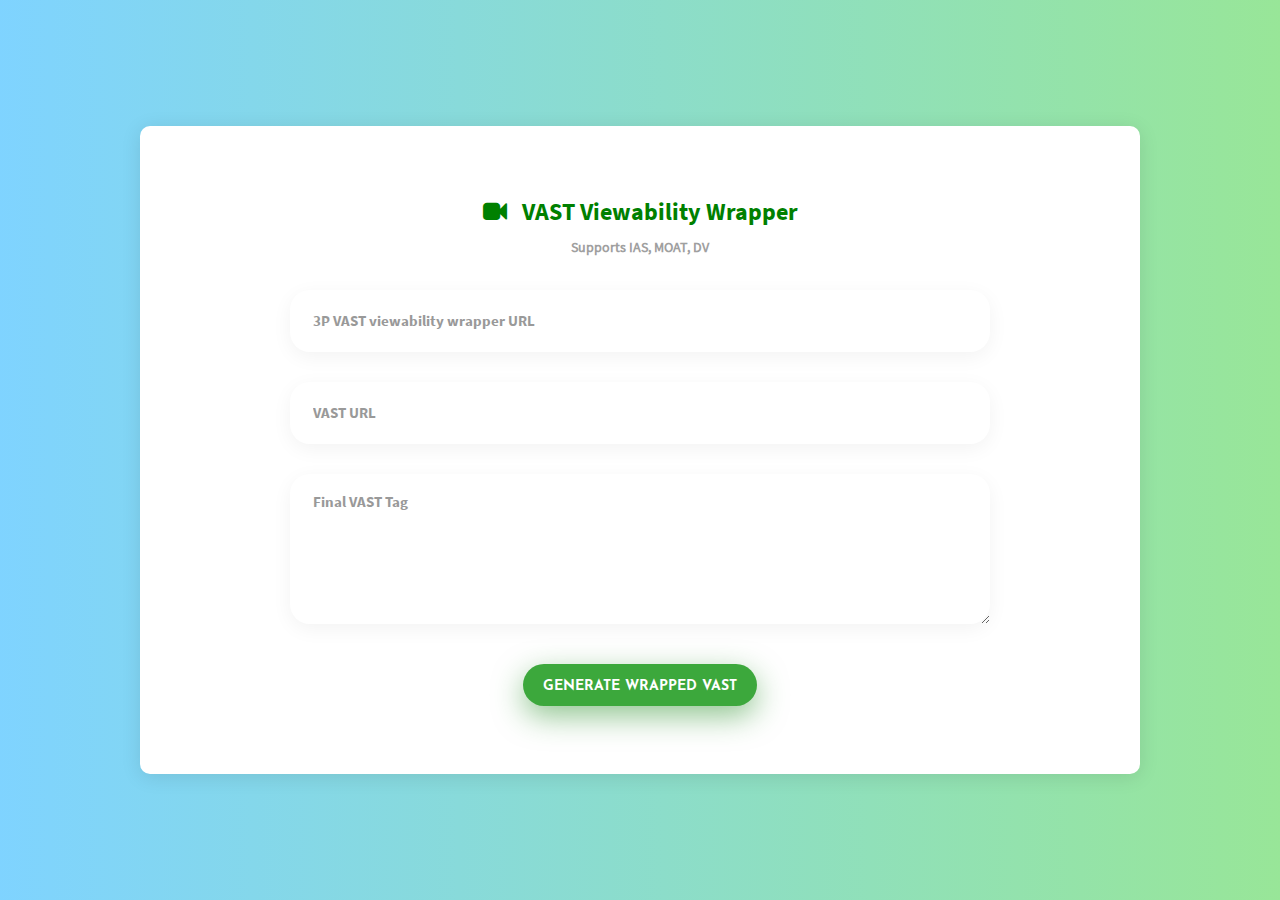
<file: index.html>
<!DOCTYPE html>
<html lang="en">
<head>
	<title>Contact V9</title>
	<meta charset="UTF-8">
	<meta name="viewport" content="width=device-width, initial-scale=1">
<!--===============================================================================================-->
	<link rel="icon" type="image/png" href="images/icons/favicon.ico"/>
<!--===============================================================================================-->
<!--	<link rel="stylesheet" type="text/css" href="vendor/bootstrap/css/bootstrap.min.css">-->
<!--===============================================================================================-->
	<link rel="stylesheet" type="text/css" href="fonts/font-awesome-4.7.0/css/font-awesome.min.css">
<!--===============================================================================================-->
<!--	<link rel="stylesheet" type="text/css" href="fonts/iconic/css/material-design-iconic-font.min.css">-->
<!--===============================================================================================-->
<!--	<link rel="stylesheet" type="text/css" href="vendor/animate/animate.css">-->
<!--===============================================================================================-->
<!--	<link rel="stylesheet" type="text/css" href="vendor/css-hamburgers/hamburgers.min.css">-->
<!--===============================================================================================-->
<!--	<link rel="stylesheet" type="text/css" href="vendor/animsition/css/animsition.min.css">-->
<!--===============================================================================================-->
<!--	<link rel="stylesheet" type="text/css" href="vendor/select2/select2.min.css">-->
<!--===============================================================================================-->
<!--	<link rel="stylesheet" type="text/css" href="vendor/daterangepicker/daterangepicker.css">-->
<!--===============================================================================================-->
	<link rel="stylesheet" type="text/css" href="css/util.css">
	<link rel="stylesheet" type="text/css" href="css/main.css">
<!--===============================================================================================-->
</head>
<body>


	<div class="container-contact100">
<!--		<div class="contact100-map" id="google_map" data-map-x="40.722047" data-map-y="-73.986422" data-pin="images/icons/map-marker.png" data-scrollwhell="0" data-draggable="1"></div>-->

		<div class="wrap-contact100">
<!--			<form class="contact100-form validate-form">-->
				<span class="contact100-form-title">
<!--					<i class="fa fa-file-video-o"></i> -->
					<i class="fa fa-video-camera"></i> &nbsp; VAST Viewability Wrapper
					<div id="sub-text">Supports IAS, MOAT, DV</div>
				</span>

				<div class="wrap-input100 validate-input" data-validate="Please enter a 3P viewability VAST URL">
					<input class="input100" type="text" id="tracker" name="tracker"  value="" placeholder="3P VAST viewability wrapper URL">
					<span class="focus-input100"></span>
				</div>

				<div class="wrap-input100 validate-input" data-validate = "Please enter VAST URL">
					<input class="input100" type="text" value=""  name="sf_vast" id="sf_vast" placeholder="VAST URL">
					<span class="focus-input100"></span>
				</div>

				<div class="wrap-input100">
					<textarea class="input100" id="output" name="output" placeholder="Final VAST Tag"></textarea>
					<span class="focus-input100"></span>
				</div>

				<div class="container-contact100-form-btn">
					<button class="contact100-form-btn" type="button">
						Generate Wrapped VAST
					</button>
				</div>
<!--			</form>-->
		</div>
	</div>

<!--	<div id="dropDownSelect1"></div>-->

<!--===============================================================================================-->
	<script src="js/jquery-3.2.1.min.js"></script>
<!--===============================================================================================-->
<!--	<script src="vendor/animsition/js/animsition.min.js"></script>-->
<!--===============================================================================================-->
<!--	<script src="vendor/bootstrap/js/popper.js"></script>-->
<!--	<script src="vendor/bootstrap/js/bootstrap.min.js"></script>-->
<!--===============================================================================================-->
<!--	<script src="vendor/select2/select2.min.js"></script>-->
<!--===============================================================================================-->
<!--	<script src="vendor/daterangepicker/moment.min.js"></script>-->
<!--	<script src="vendor/daterangepicker/daterangepicker.js"></script>-->
<!--===============================================================================================-->
<!--	<script src="vendor/countdowntime/countdowntime.js"></script>-->
<!--===============================================================================================-->
<!--	<script src="https://maps.googleapis.com/maps/api/js?key=AIzaSyAKFWBqlKAGCeS1rMVoaNlwyayu0e0YRes"></script>-->
<!--	<script src="js/map-custom.js"></script>-->
<!--===============================================================================================-->
<!--	<script src="js/main.js"></script>-->
	<script src="js/vast-wrapper.js"></script>

<!-- Global site tag (gtag.js) - Google Analytics -->
<!--<script async src="https://www.googletagmanager.com/gtag/js?id=UA-23581568-13"></script>-->
<!--<script>-->
<!--  window.dataLayer = window.dataLayer || [];-->
<!--  function gtag(){dataLayer.push(arguments);}-->
<!--  gtag('js', new Date());-->

<!--  gtag('config', 'UA-23581568-13');-->
<!--</script>-->

</body>
</html>
</file>
<file: css/util.css>
/*[ FONT SIZE ]
///////////////////////////////////////////////////////////
*/
.fs-1 {font-size: 1px;}
.fs-2 {font-size: 2px;}
.fs-3 {font-size: 3px;}
.fs-4 {font-size: 4px;}
.fs-5 {font-size: 5px;}
.fs-6 {font-size: 6px;}
.fs-7 {font-size: 7px;}
.fs-8 {font-size: 8px;}
.fs-9 {font-size: 9px;}
.fs-10 {font-size: 10px;}
.fs-11 {font-size: 11px;}
.fs-12 {font-size: 12px;}
.fs-13 {font-size: 13px;}
.fs-14 {font-size: 14px;}
.fs-15 {font-size: 15px;}
.fs-16 {font-size: 16px;}
.fs-17 {font-size: 17px;}
.fs-18 {font-size: 18px;}
.fs-19 {font-size: 19px;}
.fs-20 {font-size: 20px;}
.fs-21 {font-size: 21px;}
.fs-22 {font-size: 22px;}
.fs-23 {font-size: 23px;}
.fs-24 {font-size: 24px;}
.fs-25 {font-size: 25px;}
.fs-26 {font-size: 26px;}
.fs-27 {font-size: 27px;}
.fs-28 {font-size: 28px;}
.fs-29 {font-size: 29px;}
.fs-30 {font-size: 30px;}
.fs-31 {font-size: 31px;}
.fs-32 {font-size: 32px;}
.fs-33 {font-size: 33px;}
.fs-34 {font-size: 34px;}
.fs-35 {font-size: 35px;}
.fs-36 {font-size: 36px;}
.fs-37 {font-size: 37px;}
.fs-38 {font-size: 38px;}
.fs-39 {font-size: 39px;}
.fs-40 {font-size: 40px;}
.fs-41 {font-size: 41px;}
.fs-42 {font-size: 42px;}
.fs-43 {font-size: 43px;}
.fs-44 {font-size: 44px;}
.fs-45 {font-size: 45px;}
.fs-46 {font-size: 46px;}
.fs-47 {font-size: 47px;}
.fs-48 {font-size: 48px;}
.fs-49 {font-size: 49px;}
.fs-50 {font-size: 50px;}
.fs-51 {font-size: 51px;}
.fs-52 {font-size: 52px;}
.fs-53 {font-size: 53px;}
.fs-54 {font-size: 54px;}
.fs-55 {font-size: 55px;}
.fs-56 {font-size: 56px;}
.fs-57 {font-size: 57px;}
.fs-58 {font-size: 58px;}
.fs-59 {font-size: 59px;}
.fs-60 {font-size: 60px;}
.fs-61 {font-size: 61px;}
.fs-62 {font-size: 62px;}
.fs-63 {font-size: 63px;}
.fs-64 {font-size: 64px;}
.fs-65 {font-size: 65px;}
.fs-66 {font-size: 66px;}
.fs-67 {font-size: 67px;}
.fs-68 {font-size: 68px;}
.fs-69 {font-size: 69px;}
.fs-70 {font-size: 70px;}
.fs-71 {font-size: 71px;}
.fs-72 {font-size: 72px;}
.fs-73 {font-size: 73px;}
.fs-74 {font-size: 74px;}
.fs-75 {font-size: 75px;}
.fs-76 {font-size: 76px;}
.fs-77 {font-size: 77px;}
.fs-78 {font-size: 78px;}
.fs-79 {font-size: 79px;}
.fs-80 {font-size: 80px;}
.fs-81 {font-size: 81px;}
.fs-82 {font-size: 82px;}
.fs-83 {font-size: 83px;}
.fs-84 {font-size: 84px;}
.fs-85 {font-size: 85px;}
.fs-86 {font-size: 86px;}
.fs-87 {font-size: 87px;}
.fs-88 {font-size: 88px;}
.fs-89 {font-size: 89px;}
.fs-90 {font-size: 90px;}
.fs-91 {font-size: 91px;}
.fs-92 {font-size: 92px;}
.fs-93 {font-size: 93px;}
.fs-94 {font-size: 94px;}
.fs-95 {font-size: 95px;}
.fs-96 {font-size: 96px;}
.fs-97 {font-size: 97px;}
.fs-98 {font-size: 98px;}
.fs-99 {font-size: 99px;}
.fs-100 {font-size: 100px;}
.fs-101 {font-size: 101px;}
.fs-102 {font-size: 102px;}
.fs-103 {font-size: 103px;}
.fs-104 {font-size: 104px;}
.fs-105 {font-size: 105px;}
.fs-106 {font-size: 106px;}
.fs-107 {font-size: 107px;}
.fs-108 {font-size: 108px;}
.fs-109 {font-size: 109px;}
.fs-110 {font-size: 110px;}
.fs-111 {font-size: 111px;}
.fs-112 {font-size: 112px;}
.fs-113 {font-size: 113px;}
.fs-114 {font-size: 114px;}
.fs-115 {font-size: 115px;}
.fs-116 {font-size: 116px;}
.fs-117 {font-size: 117px;}
.fs-118 {font-size: 118px;}
.fs-119 {font-size: 119px;}
.fs-120 {font-size: 120px;}
.fs-121 {font-size: 121px;}
.fs-122 {font-size: 122px;}
.fs-123 {font-size: 123px;}
.fs-124 {font-size: 124px;}
.fs-125 {font-size: 125px;}
.fs-126 {font-size: 126px;}
.fs-127 {font-size: 127px;}
.fs-128 {font-size: 128px;}
.fs-129 {font-size: 129px;}
.fs-130 {font-size: 130px;}
.fs-131 {font-size: 131px;}
.fs-132 {font-size: 132px;}
.fs-133 {font-size: 133px;}
.fs-134 {font-size: 134px;}
.fs-135 {font-size: 135px;}
.fs-136 {font-size: 136px;}
.fs-137 {font-size: 137px;}
.fs-138 {font-size: 138px;}
.fs-139 {font-size: 139px;}
.fs-140 {font-size: 140px;}
.fs-141 {font-size: 141px;}
.fs-142 {font-size: 142px;}
.fs-143 {font-size: 143px;}
.fs-144 {font-size: 144px;}
.fs-145 {font-size: 145px;}
.fs-146 {font-size: 146px;}
.fs-147 {font-size: 147px;}
.fs-148 {font-size: 148px;}
.fs-149 {font-size: 149px;}
.fs-150 {font-size: 150px;}
.fs-151 {font-size: 151px;}
.fs-152 {font-size: 152px;}
.fs-153 {font-size: 153px;}
.fs-154 {font-size: 154px;}
.fs-155 {font-size: 155px;}
.fs-156 {font-size: 156px;}
.fs-157 {font-size: 157px;}
.fs-158 {font-size: 158px;}
.fs-159 {font-size: 159px;}
.fs-160 {font-size: 160px;}
.fs-161 {font-size: 161px;}
.fs-162 {font-size: 162px;}
.fs-163 {font-size: 163px;}
.fs-164 {font-size: 164px;}
.fs-165 {font-size: 165px;}
.fs-166 {font-size: 166px;}
.fs-167 {font-size: 167px;}
.fs-168 {font-size: 168px;}
.fs-169 {font-size: 169px;}
.fs-170 {font-size: 170px;}
.fs-171 {font-size: 171px;}
.fs-172 {font-size: 172px;}
.fs-173 {font-size: 173px;}
.fs-174 {font-size: 174px;}
.fs-175 {font-size: 175px;}
.fs-176 {font-size: 176px;}
.fs-177 {font-size: 177px;}
.fs-178 {font-size: 178px;}
.fs-179 {font-size: 179px;}
.fs-180 {font-size: 180px;}
.fs-181 {font-size: 181px;}
.fs-182 {font-size: 182px;}
.fs-183 {font-size: 183px;}
.fs-184 {font-size: 184px;}
.fs-185 {font-size: 185px;}
.fs-186 {font-size: 186px;}
.fs-187 {font-size: 187px;}
.fs-188 {font-size: 188px;}
.fs-189 {font-size: 189px;}
.fs-190 {font-size: 190px;}
.fs-191 {font-size: 191px;}
.fs-192 {font-size: 192px;}
.fs-193 {font-size: 193px;}
.fs-194 {font-size: 194px;}
.fs-195 {font-size: 195px;}
.fs-196 {font-size: 196px;}
.fs-197 {font-size: 197px;}
.fs-198 {font-size: 198px;}
.fs-199 {font-size: 199px;}
.fs-200 {font-size: 200px;}

/*[ PADDING ]
///////////////////////////////////////////////////////////
*/
.p-t-0 {padding-top: 0px;}
.p-t-1 {padding-top: 1px;}
.p-t-2 {padding-top: 2px;}
.p-t-3 {padding-top: 3px;}
.p-t-4 {padding-top: 4px;}
.p-t-5 {padding-top: 5px;}
.p-t-6 {padding-top: 6px;}
.p-t-7 {padding-top: 7px;}
.p-t-8 {padding-top: 8px;}
.p-t-9 {padding-top: 9px;}
.p-t-10 {padding-top: 10px;}
.p-t-11 {padding-top: 11px;}
.p-t-12 {padding-top: 12px;}
.p-t-13 {padding-top: 13px;}
.p-t-14 {padding-top: 14px;}
.p-t-15 {padding-top: 15px;}
.p-t-16 {padding-top: 16px;}
.p-t-17 {padding-top: 17px;}
.p-t-18 {padding-top: 18px;}
.p-t-19 {padding-top: 19px;}
.p-t-20 {padding-top: 20px;}
.p-t-21 {padding-top: 21px;}
.p-t-22 {padding-top: 22px;}
.p-t-23 {padding-top: 23px;}
.p-t-24 {padding-top: 24px;}
.p-t-25 {padding-top: 25px;}
.p-t-26 {padding-top: 26px;}
.p-t-27 {padding-top: 27px;}
.p-t-28 {padding-top: 28px;}
.p-t-29 {padding-top: 29px;}
.p-t-30 {padding-top: 30px;}
.p-t-31 {padding-top: 31px;}
.p-t-32 {padding-top: 32px;}
.p-t-33 {padding-top: 33px;}
.p-t-34 {padding-top: 34px;}
.p-t-35 {padding-top: 35px;}
.p-t-36 {padding-top: 36px;}
.p-t-37 {padding-top: 37px;}
.p-t-38 {padding-top: 38px;}
.p-t-39 {padding-top: 39px;}
.p-t-40 {padding-top: 40px;}
.p-t-41 {padding-top: 41px;}
.p-t-42 {padding-top: 42px;}
.p-t-43 {padding-top: 43px;}
.p-t-44 {padding-top: 44px;}
.p-t-45 {padding-top: 45px;}
.p-t-46 {padding-top: 46px;}
.p-t-47 {padding-top: 47px;}
.p-t-48 {padding-top: 48px;}
.p-t-49 {padding-top: 49px;}
.p-t-50 {padding-top: 50px;}
.p-t-51 {padding-top: 51px;}
.p-t-52 {padding-top: 52px;}
.p-t-53 {padding-top: 53px;}
.p-t-54 {padding-top: 54px;}
.p-t-55 {padding-top: 55px;}
.p-t-56 {padding-top: 56px;}
.p-t-57 {padding-top: 57px;}
.p-t-58 {padding-top: 58px;}
.p-t-59 {padding-top: 59px;}
.p-t-60 {padding-top: 60px;}
.p-t-61 {padding-top: 61px;}
.p-t-62 {padding-top: 62px;}
.p-t-63 {padding-top: 63px;}
.p-t-64 {padding-top: 64px;}
.p-t-65 {padding-top: 65px;}
.p-t-66 {padding-top: 66px;}
.p-t-67 {padding-top: 67px;}
.p-t-68 {padding-top: 68px;}
.p-t-69 {padding-top: 69px;}
.p-t-70 {padding-top: 70px;}
.p-t-71 {padding-top: 71px;}
.p-t-72 {padding-top: 72px;}
.p-t-73 {padding-top: 73px;}
.p-t-74 {padding-top: 74px;}
.p-t-75 {padding-top: 75px;}
.p-t-76 {padding-top: 76px;}
.p-t-77 {padding-top: 77px;}
.p-t-78 {padding-top: 78px;}
.p-t-79 {padding-top: 79px;}
.p-t-80 {padding-top: 80px;}
.p-t-81 {padding-top: 81px;}
.p-t-82 {padding-top: 82px;}
.p-t-83 {padding-top: 83px;}
.p-t-84 {padding-top: 84px;}
.p-t-85 {padding-top: 85px;}
.p-t-86 {padding-top: 86px;}
.p-t-87 {padding-top: 87px;}
.p-t-88 {padding-top: 88px;}
.p-t-89 {padding-top: 89px;}
.p-t-90 {padding-top: 90px;}
.p-t-91 {padding-top: 91px;}
.p-t-92 {padding-top: 92px;}
.p-t-93 {padding-top: 93px;}
.p-t-94 {padding-top: 94px;}
.p-t-95 {padding-top: 95px;}
.p-t-96 {padding-top: 96px;}
.p-t-97 {padding-top: 97px;}
.p-t-98 {padding-top: 98px;}
.p-t-99 {padding-top: 99px;}
.p-t-100 {padding-top: 100px;}
.p-t-101 {padding-top: 101px;}
.p-t-102 {padding-top: 102px;}
.p-t-103 {padding-top: 103px;}
.p-t-104 {padding-top: 104px;}
.p-t-105 {padding-top: 105px;}
.p-t-106 {padding-top: 106px;}
.p-t-107 {padding-top: 107px;}
.p-t-108 {padding-top: 108px;}
.p-t-109 {padding-top: 109px;}
.p-t-110 {padding-top: 110px;}
.p-t-111 {padding-top: 111px;}
.p-t-112 {padding-top: 112px;}
.p-t-113 {padding-top: 113px;}
.p-t-114 {padding-top: 114px;}
.p-t-115 {padding-top: 115px;}
.p-t-116 {padding-top: 116px;}
.p-t-117 {padding-top: 117px;}
.p-t-118 {padding-top: 118px;}
.p-t-119 {padding-top: 119px;}
.p-t-120 {padding-top: 120px;}
.p-t-121 {padding-top: 121px;}
.p-t-122 {padding-top: 122px;}
.p-t-123 {padding-top: 123px;}
.p-t-124 {padding-top: 124px;}
.p-t-125 {padding-top: 125px;}
.p-t-126 {padding-top: 126px;}
.p-t-127 {padding-top: 127px;}
.p-t-128 {padding-top: 128px;}
.p-t-129 {padding-top: 129px;}
.p-t-130 {padding-top: 130px;}
.p-t-131 {padding-top: 131px;}
.p-t-132 {padding-top: 132px;}
.p-t-133 {padding-top: 133px;}
.p-t-134 {padding-top: 134px;}
.p-t-135 {padding-top: 135px;}
.p-t-136 {padding-top: 136px;}
.p-t-137 {padding-top: 137px;}
.p-t-138 {padding-top: 138px;}
.p-t-139 {padding-top: 139px;}
.p-t-140 {padding-top: 140px;}
.p-t-141 {padding-top: 141px;}
.p-t-142 {padding-top: 142px;}
.p-t-143 {padding-top: 143px;}
.p-t-144 {padding-top: 144px;}
.p-t-145 {padding-top: 145px;}
.p-t-146 {padding-top: 146px;}
.p-t-147 {padding-top: 147px;}
.p-t-148 {padding-top: 148px;}
.p-t-149 {padding-top: 149px;}
.p-t-150 {padding-top: 150px;}
.p-t-151 {padding-top: 151px;}
.p-t-152 {padding-top: 152px;}
.p-t-153 {padding-top: 153px;}
.p-t-154 {padding-top: 154px;}
.p-t-155 {padding-top: 155px;}
.p-t-156 {padding-top: 156px;}
.p-t-157 {padding-top: 157px;}
.p-t-158 {padding-top: 158px;}
.p-t-159 {padding-top: 159px;}
.p-t-160 {padding-top: 160px;}
.p-t-161 {padding-top: 161px;}
.p-t-162 {padding-top: 162px;}
.p-t-163 {padding-top: 163px;}
.p-t-164 {padding-top: 164px;}
.p-t-165 {padding-top: 165px;}
.p-t-166 {padding-top: 166px;}
.p-t-167 {padding-top: 167px;}
.p-t-168 {padding-top: 168px;}
.p-t-169 {padding-top: 169px;}
.p-t-170 {padding-top: 170px;}
.p-t-171 {padding-top: 171px;}
.p-t-172 {padding-top: 172px;}
.p-t-173 {padding-top: 173px;}
.p-t-174 {padding-top: 174px;}
.p-t-175 {padding-top: 175px;}
.p-t-176 {padding-top: 176px;}
.p-t-177 {padding-top: 177px;}
.p-t-178 {padding-top: 178px;}
.p-t-179 {padding-top: 179px;}
.p-t-180 {padding-top: 180px;}
.p-t-181 {padding-top: 181px;}
.p-t-182 {padding-top: 182px;}
.p-t-183 {padding-top: 183px;}
.p-t-184 {padding-top: 184px;}
.p-t-185 {padding-top: 185px;}
.p-t-186 {padding-top: 186px;}
.p-t-187 {padding-top: 187px;}
.p-t-188 {padding-top: 188px;}
.p-t-189 {padding-top: 189px;}
.p-t-190 {padding-top: 190px;}
.p-t-191 {padding-top: 191px;}
.p-t-192 {padding-top: 192px;}
.p-t-193 {padding-top: 193px;}
.p-t-194 {padding-top: 194px;}
.p-t-195 {padding-top: 195px;}
.p-t-196 {padding-top: 196px;}
.p-t-197 {padding-top: 197px;}
.p-t-198 {padding-top: 198px;}
.p-t-199 {padding-top: 199px;}
.p-t-200 {padding-top: 200px;}
.p-t-201 {padding-top: 201px;}
.p-t-202 {padding-top: 202px;}
.p-t-203 {padding-top: 203px;}
.p-t-204 {padding-top: 204px;}
.p-t-205 {padding-top: 205px;}
.p-t-206 {padding-top: 206px;}
.p-t-207 {padding-top: 207px;}
.p-t-208 {padding-top: 208px;}
.p-t-209 {padding-top: 209px;}
.p-t-210 {padding-top: 210px;}
.p-t-211 {padding-top: 211px;}
.p-t-212 {padding-top: 212px;}
.p-t-213 {padding-top: 213px;}
.p-t-214 {padding-top: 214px;}
.p-t-215 {padding-top: 215px;}
.p-t-216 {padding-top: 216px;}
.p-t-217 {padding-top: 217px;}
.p-t-218 {padding-top: 218px;}
.p-t-219 {padding-top: 219px;}
.p-t-220 {padding-top: 220px;}
.p-t-221 {padding-top: 221px;}
.p-t-222 {padding-top: 222px;}
.p-t-223 {padding-top: 223px;}
.p-t-224 {padding-top: 224px;}
.p-t-225 {padding-top: 225px;}
.p-t-226 {padding-top: 226px;}
.p-t-227 {padding-top: 227px;}
.p-t-228 {padding-top: 228px;}
.p-t-229 {padding-top: 229px;}
.p-t-230 {padding-top: 230px;}
.p-t-231 {padding-top: 231px;}
.p-t-232 {padding-top: 232px;}
.p-t-233 {padding-top: 233px;}
.p-t-234 {padding-top: 234px;}
.p-t-235 {padding-top: 235px;}
.p-t-236 {padding-top: 236px;}
.p-t-237 {padding-top: 237px;}
.p-t-238 {padding-top: 238px;}
.p-t-239 {padding-top: 239px;}
.p-t-240 {padding-top: 240px;}
.p-t-241 {padding-top: 241px;}
.p-t-242 {padding-top: 242px;}
.p-t-243 {padding-top: 243px;}
.p-t-244 {padding-top: 244px;}
.p-t-245 {padding-top: 245px;}
.p-t-246 {padding-top: 246px;}
.p-t-247 {padding-top: 247px;}
.p-t-248 {padding-top: 248px;}
.p-t-249 {padding-top: 249px;}
.p-t-250 {padding-top: 250px;}
.p-b-0 {padding-bottom: 0px;}
.p-b-1 {padding-bottom: 1px;}
.p-b-2 {padding-bottom: 2px;}
.p-b-3 {padding-bottom: 3px;}
.p-b-4 {padding-bottom: 4px;}
.p-b-5 {padding-bottom: 5px;}
.p-b-6 {padding-bottom: 6px;}
.p-b-7 {padding-bottom: 7px;}
.p-b-8 {padding-bottom: 8px;}
.p-b-9 {padding-bottom: 9px;}
.p-b-10 {padding-bottom: 10px;}
.p-b-11 {padding-bottom: 11px;}
.p-b-12 {padding-bottom: 12px;}
.p-b-13 {padding-bottom: 13px;}
.p-b-14 {padding-bottom: 14px;}
.p-b-15 {padding-bottom: 15px;}
.p-b-16 {padding-bottom: 16px;}
.p-b-17 {padding-bottom: 17px;}
.p-b-18 {padding-bottom: 18px;}
.p-b-19 {padding-bottom: 19px;}
.p-b-20 {padding-bottom: 20px;}
.p-b-21 {padding-bottom: 21px;}
.p-b-22 {padding-bottom: 22px;}
.p-b-23 {padding-bottom: 23px;}
.p-b-24 {padding-bottom: 24px;}
.p-b-25 {padding-bottom: 25px;}
.p-b-26 {padding-bottom: 26px;}
.p-b-27 {padding-bottom: 27px;}
.p-b-28 {padding-bottom: 28px;}
.p-b-29 {padding-bottom: 29px;}
.p-b-30 {padding-bottom: 30px;}
.p-b-31 {padding-bottom: 31px;}
.p-b-32 {padding-bottom: 32px;}
.p-b-33 {padding-bottom: 33px;}
.p-b-34 {padding-bottom: 34px;}
.p-b-35 {padding-bottom: 35px;}
.p-b-36 {padding-bottom: 36px;}
.p-b-37 {padding-bottom: 37px;}
.p-b-38 {padding-bottom: 38px;}
.p-b-39 {padding-bottom: 39px;}
.p-b-40 {padding-bottom: 40px;}
.p-b-41 {padding-bottom: 41px;}
.p-b-42 {padding-bottom: 42px;}
.p-b-43 {padding-bottom: 43px;}
.p-b-44 {padding-bottom: 44px;}
.p-b-45 {padding-bottom: 45px;}
.p-b-46 {padding-bottom: 46px;}
.p-b-47 {padding-bottom: 47px;}
.p-b-48 {padding-bottom: 48px;}
.p-b-49 {padding-bottom: 49px;}
.p-b-50 {padding-bottom: 50px;}
.p-b-51 {padding-bottom: 51px;}
.p-b-52 {padding-bottom: 52px;}
.p-b-53 {padding-bottom: 53px;}
.p-b-54 {padding-bottom: 54px;}
.p-b-55 {padding-bottom: 55px;}
.p-b-56 {padding-bottom: 56px;}
.p-b-57 {padding-bottom: 57px;}
.p-b-58 {padding-bottom: 58px;}
.p-b-59 {padding-bottom: 59px;}
.p-b-60 {padding-bottom: 60px;}
.p-b-61 {padding-bottom: 61px;}
.p-b-62 {padding-bottom: 62px;}
.p-b-63 {padding-bottom: 63px;}
.p-b-64 {padding-bottom: 64px;}
.p-b-65 {padding-bottom: 65px;}
.p-b-66 {padding-bottom: 66px;}
.p-b-67 {padding-bottom: 67px;}
.p-b-68 {padding-bottom: 68px;}
.p-b-69 {padding-bottom: 69px;}
.p-b-70 {padding-bottom: 70px;}
.p-b-71 {padding-bottom: 71px;}
.p-b-72 {padding-bottom: 72px;}
.p-b-73 {padding-bottom: 73px;}
.p-b-74 {padding-bottom: 74px;}
.p-b-75 {padding-bottom: 75px;}
.p-b-76 {padding-bottom: 76px;}
.p-b-77 {padding-bottom: 77px;}
.p-b-78 {padding-bottom: 78px;}
.p-b-79 {padding-bottom: 79px;}
.p-b-80 {padding-bottom: 80px;}
.p-b-81 {padding-bottom: 81px;}
.p-b-82 {padding-bottom: 82px;}
.p-b-83 {padding-bottom: 83px;}
.p-b-84 {padding-bottom: 84px;}
.p-b-85 {padding-bottom: 85px;}
.p-b-86 {padding-bottom: 86px;}
.p-b-87 {padding-bottom: 87px;}
.p-b-88 {padding-bottom: 88px;}
.p-b-89 {padding-bottom: 89px;}
.p-b-90 {padding-bottom: 90px;}
.p-b-91 {padding-bottom: 91px;}
.p-b-92 {padding-bottom: 92px;}
.p-b-93 {padding-bottom: 93px;}
.p-b-94 {padding-bottom: 94px;}
.p-b-95 {padding-bottom: 95px;}
.p-b-96 {padding-bottom: 96px;}
.p-b-97 {padding-bottom: 97px;}
.p-b-98 {padding-bottom: 98px;}
.p-b-99 {padding-bottom: 99px;}
.p-b-100 {padding-bottom: 100px;}
.p-b-101 {padding-bottom: 101px;}
.p-b-102 {padding-bottom: 102px;}
.p-b-103 {padding-bottom: 103px;}
.p-b-104 {padding-bottom: 104px;}
.p-b-105 {padding-bottom: 105px;}
.p-b-106 {padding-bottom: 106px;}
.p-b-107 {padding-bottom: 107px;}
.p-b-108 {padding-bottom: 108px;}
.p-b-109 {padding-bottom: 109px;}
.p-b-110 {padding-bottom: 110px;}
.p-b-111 {padding-bottom: 111px;}
.p-b-112 {padding-bottom: 112px;}
.p-b-113 {padding-bottom: 113px;}
.p-b-114 {padding-bottom: 114px;}
.p-b-115 {padding-bottom: 115px;}
.p-b-116 {padding-bottom: 116px;}
.p-b-117 {padding-bottom: 117px;}
.p-b-118 {padding-bottom: 118px;}
.p-b-119 {padding-bottom: 119px;}
.p-b-120 {padding-bottom: 120px;}
.p-b-121 {padding-bottom: 121px;}
.p-b-122 {padding-bottom: 122px;}
.p-b-123 {padding-bottom: 123px;}
.p-b-124 {padding-bottom: 124px;}
.p-b-125 {padding-bottom: 125px;}
.p-b-126 {padding-bottom: 126px;}
.p-b-127 {padding-bottom: 127px;}
.p-b-128 {padding-bottom: 128px;}
.p-b-129 {padding-bottom: 129px;}
.p-b-130 {padding-bottom: 130px;}
.p-b-131 {padding-bottom: 131px;}
.p-b-132 {padding-bottom: 132px;}
.p-b-133 {padding-bottom: 133px;}
.p-b-134 {padding-bottom: 134px;}
.p-b-135 {padding-bottom: 135px;}
.p-b-136 {padding-bottom: 136px;}
.p-b-137 {padding-bottom: 137px;}
.p-b-138 {padding-bottom: 138px;}
.p-b-139 {padding-bottom: 139px;}
.p-b-140 {padding-bottom: 140px;}
.p-b-141 {padding-bottom: 141px;}
.p-b-142 {padding-bottom: 142px;}
.p-b-143 {padding-bottom: 143px;}
.p-b-144 {padding-bottom: 144px;}
.p-b-145 {padding-bottom: 145px;}
.p-b-146 {padding-bottom: 146px;}
.p-b-147 {padding-bottom: 147px;}
.p-b-148 {padding-bottom: 148px;}
.p-b-149 {padding-bottom: 149px;}
.p-b-150 {padding-bottom: 150px;}
.p-b-151 {padding-bottom: 151px;}
.p-b-152 {padding-bottom: 152px;}
.p-b-153 {padding-bottom: 153px;}
.p-b-154 {padding-bottom: 154px;}
.p-b-155 {padding-bottom: 155px;}
.p-b-156 {padding-bottom: 156px;}
.p-b-157 {padding-bottom: 157px;}
.p-b-158 {padding-bottom: 158px;}
.p-b-159 {padding-bottom: 159px;}
.p-b-160 {padding-bottom: 160px;}
.p-b-161 {padding-bottom: 161px;}
.p-b-162 {padding-bottom: 162px;}
.p-b-163 {padding-bottom: 163px;}
.p-b-164 {padding-bottom: 164px;}
.p-b-165 {padding-bottom: 165px;}
.p-b-166 {padding-bottom: 166px;}
.p-b-167 {padding-bottom: 167px;}
.p-b-168 {padding-bottom: 168px;}
.p-b-169 {padding-bottom: 169px;}
.p-b-170 {padding-bottom: 170px;}
.p-b-171 {padding-bottom: 171px;}
.p-b-172 {padding-bottom: 172px;}
.p-b-173 {padding-bottom: 173px;}
.p-b-174 {padding-bottom: 174px;}
.p-b-175 {padding-bottom: 175px;}
.p-b-176 {padding-bottom: 176px;}
.p-b-177 {padding-bottom: 177px;}
.p-b-178 {padding-bottom: 178px;}
.p-b-179 {padding-bottom: 179px;}
.p-b-180 {padding-bottom: 180px;}
.p-b-181 {padding-bottom: 181px;}
.p-b-182 {padding-bottom: 182px;}
.p-b-183 {padding-bottom: 183px;}
.p-b-184 {padding-bottom: 184px;}
.p-b-185 {padding-bottom: 185px;}
.p-b-186 {padding-bottom: 186px;}
.p-b-187 {padding-bottom: 187px;}
.p-b-188 {padding-bottom: 188px;}
.p-b-189 {padding-bottom: 189px;}
.p-b-190 {padding-bottom: 190px;}
.p-b-191 {padding-bottom: 191px;}
.p-b-192 {padding-bottom: 192px;}
.p-b-193 {padding-bottom: 193px;}
.p-b-194 {padding-bottom: 194px;}
.p-b-195 {padding-bottom: 195px;}
.p-b-196 {padding-bottom: 196px;}
.p-b-197 {padding-bottom: 197px;}
.p-b-198 {padding-bottom: 198px;}
.p-b-199 {padding-bottom: 199px;}
.p-b-200 {padding-bottom: 200px;}
.p-b-201 {padding-bottom: 201px;}
.p-b-202 {padding-bottom: 202px;}
.p-b-203 {padding-bottom: 203px;}
.p-b-204 {padding-bottom: 204px;}
.p-b-205 {padding-bottom: 205px;}
.p-b-206 {padding-bottom: 206px;}
.p-b-207 {padding-bottom: 207px;}
.p-b-208 {padding-bottom: 208px;}
.p-b-209 {padding-bottom: 209px;}
.p-b-210 {padding-bottom: 210px;}
.p-b-211 {padding-bottom: 211px;}
.p-b-212 {padding-bottom: 212px;}
.p-b-213 {padding-bottom: 213px;}
.p-b-214 {padding-bottom: 214px;}
.p-b-215 {padding-bottom: 215px;}
.p-b-216 {padding-bottom: 216px;}
.p-b-217 {padding-bottom: 217px;}
.p-b-218 {padding-bottom: 218px;}
.p-b-219 {padding-bottom: 219px;}
.p-b-220 {padding-bottom: 220px;}
.p-b-221 {padding-bottom: 221px;}
.p-b-222 {padding-bottom: 222px;}
.p-b-223 {padding-bottom: 223px;}
.p-b-224 {padding-bottom: 224px;}
.p-b-225 {padding-bottom: 225px;}
.p-b-226 {padding-bottom: 226px;}
.p-b-227 {padding-bottom: 227px;}
.p-b-228 {padding-bottom: 228px;}
.p-b-229 {padding-bottom: 229px;}
.p-b-230 {padding-bottom: 230px;}
.p-b-231 {padding-bottom: 231px;}
.p-b-232 {padding-bottom: 232px;}
.p-b-233 {padding-bottom: 233px;}
.p-b-234 {padding-bottom: 234px;}
.p-b-235 {padding-bottom: 235px;}
.p-b-236 {padding-bottom: 236px;}
.p-b-237 {padding-bottom: 237px;}
.p-b-238 {padding-bottom: 238px;}
.p-b-239 {padding-bottom: 239px;}
.p-b-240 {padding-bottom: 240px;}
.p-b-241 {padding-bottom: 241px;}
.p-b-242 {padding-bottom: 242px;}
.p-b-243 {padding-bottom: 243px;}
.p-b-244 {padding-bottom: 244px;}
.p-b-245 {padding-bottom: 245px;}
.p-b-246 {padding-bottom: 246px;}
.p-b-247 {padding-bottom: 247px;}
.p-b-248 {padding-bottom: 248px;}
.p-b-249 {padding-bottom: 249px;}
.p-b-250 {padding-bottom: 250px;}
.p-l-0 {padding-left: 0px;}
.p-l-1 {padding-left: 1px;}
.p-l-2 {padding-left: 2px;}
.p-l-3 {padding-left: 3px;}
.p-l-4 {padding-left: 4px;}
.p-l-5 {padding-left: 5px;}
.p-l-6 {padding-left: 6px;}
.p-l-7 {padding-left: 7px;}
.p-l-8 {padding-left: 8px;}
.p-l-9 {padding-left: 9px;}
.p-l-10 {padding-left: 10px;}
.p-l-11 {padding-left: 11px;}
.p-l-12 {padding-left: 12px;}
.p-l-13 {padding-left: 13px;}
.p-l-14 {padding-left: 14px;}
.p-l-15 {padding-left: 15px;}
.p-l-16 {padding-left: 16px;}
.p-l-17 {padding-left: 17px;}
.p-l-18 {padding-left: 18px;}
.p-l-19 {padding-left: 19px;}
.p-l-20 {padding-left: 20px;}
.p-l-21 {padding-left: 21px;}
.p-l-22 {padding-left: 22px;}
.p-l-23 {padding-left: 23px;}
.p-l-24 {padding-left: 24px;}
.p-l-25 {padding-left: 25px;}
.p-l-26 {padding-left: 26px;}
.p-l-27 {padding-left: 27px;}
.p-l-28 {padding-left: 28px;}
.p-l-29 {padding-left: 29px;}
.p-l-30 {padding-left: 30px;}
.p-l-31 {padding-left: 31px;}
.p-l-32 {padding-left: 32px;}
.p-l-33 {padding-left: 33px;}
.p-l-34 {padding-left: 34px;}
.p-l-35 {padding-left: 35px;}
.p-l-36 {padding-left: 36px;}
.p-l-37 {padding-left: 37px;}
.p-l-38 {padding-left: 38px;}
.p-l-39 {padding-left: 39px;}
.p-l-40 {padding-left: 40px;}
.p-l-41 {padding-left: 41px;}
.p-l-42 {padding-left: 42px;}
.p-l-43 {padding-left: 43px;}
.p-l-44 {padding-left: 44px;}
.p-l-45 {padding-left: 45px;}
.p-l-46 {padding-left: 46px;}
.p-l-47 {padding-left: 47px;}
.p-l-48 {padding-left: 48px;}
.p-l-49 {padding-left: 49px;}
.p-l-50 {padding-left: 50px;}
.p-l-51 {padding-left: 51px;}
.p-l-52 {padding-left: 52px;}
.p-l-53 {padding-left: 53px;}
.p-l-54 {padding-left: 54px;}
.p-l-55 {padding-left: 55px;}
.p-l-56 {padding-left: 56px;}
.p-l-57 {padding-left: 57px;}
.p-l-58 {padding-left: 58px;}
.p-l-59 {padding-left: 59px;}
.p-l-60 {padding-left: 60px;}
.p-l-61 {padding-left: 61px;}
.p-l-62 {padding-left: 62px;}
.p-l-63 {padding-left: 63px;}
.p-l-64 {padding-left: 64px;}
.p-l-65 {padding-left: 65px;}
.p-l-66 {padding-left: 66px;}
.p-l-67 {padding-left: 67px;}
.p-l-68 {padding-left: 68px;}
.p-l-69 {padding-left: 69px;}
.p-l-70 {padding-left: 70px;}
.p-l-71 {padding-left: 71px;}
.p-l-72 {padding-left: 72px;}
.p-l-73 {padding-left: 73px;}
.p-l-74 {padding-left: 74px;}
.p-l-75 {padding-left: 75px;}
.p-l-76 {padding-left: 76px;}
.p-l-77 {padding-left: 77px;}
.p-l-78 {padding-left: 78px;}
.p-l-79 {padding-left: 79px;}
.p-l-80 {padding-left: 80px;}
.p-l-81 {padding-left: 81px;}
.p-l-82 {padding-left: 82px;}
.p-l-83 {padding-left: 83px;}
.p-l-84 {padding-left: 84px;}
.p-l-85 {padding-left: 85px;}
.p-l-86 {padding-left: 86px;}
.p-l-87 {padding-left: 87px;}
.p-l-88 {padding-left: 88px;}
.p-l-89 {padding-left: 89px;}
.p-l-90 {padding-left: 90px;}
.p-l-91 {padding-left: 91px;}
.p-l-92 {padding-left: 92px;}
.p-l-93 {padding-left: 93px;}
.p-l-94 {padding-left: 94px;}
.p-l-95 {padding-left: 95px;}
.p-l-96 {padding-left: 96px;}
.p-l-97 {padding-left: 97px;}
.p-l-98 {padding-left: 98px;}
.p-l-99 {padding-left: 99px;}
.p-l-100 {padding-left: 100px;}
.p-l-101 {padding-left: 101px;}
.p-l-102 {padding-left: 102px;}
.p-l-103 {padding-left: 103px;}
.p-l-104 {padding-left: 104px;}
.p-l-105 {padding-left: 105px;}
.p-l-106 {padding-left: 106px;}
.p-l-107 {padding-left: 107px;}
.p-l-108 {padding-left: 108px;}
.p-l-109 {padding-left: 109px;}
.p-l-110 {padding-left: 110px;}
.p-l-111 {padding-left: 111px;}
.p-l-112 {padding-left: 112px;}
.p-l-113 {padding-left: 113px;}
.p-l-114 {padding-left: 114px;}
.p-l-115 {padding-left: 115px;}
.p-l-116 {padding-left: 116px;}
.p-l-117 {padding-left: 117px;}
.p-l-118 {padding-left: 118px;}
.p-l-119 {padding-left: 119px;}
.p-l-120 {padding-left: 120px;}
.p-l-121 {padding-left: 121px;}
.p-l-122 {padding-left: 122px;}
.p-l-123 {padding-left: 123px;}
.p-l-124 {padding-left: 124px;}
.p-l-125 {padding-left: 125px;}
.p-l-126 {padding-left: 126px;}
.p-l-127 {padding-left: 127px;}
.p-l-128 {padding-left: 128px;}
.p-l-129 {padding-left: 129px;}
.p-l-130 {padding-left: 130px;}
.p-l-131 {padding-left: 131px;}
.p-l-132 {padding-left: 132px;}
.p-l-133 {padding-left: 133px;}
.p-l-134 {padding-left: 134px;}
.p-l-135 {padding-left: 135px;}
.p-l-136 {padding-left: 136px;}
.p-l-137 {padding-left: 137px;}
.p-l-138 {padding-left: 138px;}
.p-l-139 {padding-left: 139px;}
.p-l-140 {padding-left: 140px;}
.p-l-141 {padding-left: 141px;}
.p-l-142 {padding-left: 142px;}
.p-l-143 {padding-left: 143px;}
.p-l-144 {padding-left: 144px;}
.p-l-145 {padding-left: 145px;}
.p-l-146 {padding-left: 146px;}
.p-l-147 {padding-left: 147px;}
.p-l-148 {padding-left: 148px;}
.p-l-149 {padding-left: 149px;}
.p-l-150 {padding-left: 150px;}
.p-l-151 {padding-left: 151px;}
.p-l-152 {padding-left: 152px;}
.p-l-153 {padding-left: 153px;}
.p-l-154 {padding-left: 154px;}
.p-l-155 {padding-left: 155px;}
.p-l-156 {padding-left: 156px;}
.p-l-157 {padding-left: 157px;}
.p-l-158 {padding-left: 158px;}
.p-l-159 {padding-left: 159px;}
.p-l-160 {padding-left: 160px;}
.p-l-161 {padding-left: 161px;}
.p-l-162 {padding-left: 162px;}
.p-l-163 {padding-left: 163px;}
.p-l-164 {padding-left: 164px;}
.p-l-165 {padding-left: 165px;}
.p-l-166 {padding-left: 166px;}
.p-l-167 {padding-left: 167px;}
.p-l-168 {padding-left: 168px;}
.p-l-169 {padding-left: 169px;}
.p-l-170 {padding-left: 170px;}
.p-l-171 {padding-left: 171px;}
.p-l-172 {padding-left: 172px;}
.p-l-173 {padding-left: 173px;}
.p-l-174 {padding-left: 174px;}
.p-l-175 {padding-left: 175px;}
.p-l-176 {padding-left: 176px;}
.p-l-177 {padding-left: 177px;}
.p-l-178 {padding-left: 178px;}
.p-l-179 {padding-left: 179px;}
.p-l-180 {padding-left: 180px;}
.p-l-181 {padding-left: 181px;}
.p-l-182 {padding-left: 182px;}
.p-l-183 {padding-left: 183px;}
.p-l-184 {padding-left: 184px;}
.p-l-185 {padding-left: 185px;}
.p-l-186 {padding-left: 186px;}
.p-l-187 {padding-left: 187px;}
.p-l-188 {padding-left: 188px;}
.p-l-189 {padding-left: 189px;}
.p-l-190 {padding-left: 190px;}
.p-l-191 {padding-left: 191px;}
.p-l-192 {padding-left: 192px;}
.p-l-193 {padding-left: 193px;}
.p-l-194 {padding-left: 194px;}
.p-l-195 {padding-left: 195px;}
.p-l-196 {padding-left: 196px;}
.p-l-197 {padding-left: 197px;}
.p-l-198 {padding-left: 198px;}
.p-l-199 {padding-left: 199px;}
.p-l-200 {padding-left: 200px;}
.p-l-201 {padding-left: 201px;}
.p-l-202 {padding-left: 202px;}
.p-l-203 {padding-left: 203px;}
.p-l-204 {padding-left: 204px;}
.p-l-205 {padding-left: 205px;}
.p-l-206 {padding-left: 206px;}
.p-l-207 {padding-left: 207px;}
.p-l-208 {padding-left: 208px;}
.p-l-209 {padding-left: 209px;}
.p-l-210 {padding-left: 210px;}
.p-l-211 {padding-left: 211px;}
.p-l-212 {padding-left: 212px;}
.p-l-213 {padding-left: 213px;}
.p-l-214 {padding-left: 214px;}
.p-l-215 {padding-left: 215px;}
.p-l-216 {padding-left: 216px;}
.p-l-217 {padding-left: 217px;}
.p-l-218 {padding-left: 218px;}
.p-l-219 {padding-left: 219px;}
.p-l-220 {padding-left: 220px;}
.p-l-221 {padding-left: 221px;}
.p-l-222 {padding-left: 222px;}
.p-l-223 {padding-left: 223px;}
.p-l-224 {padding-left: 224px;}
.p-l-225 {padding-left: 225px;}
.p-l-226 {padding-left: 226px;}
.p-l-227 {padding-left: 227px;}
.p-l-228 {padding-left: 228px;}
.p-l-229 {padding-left: 229px;}
.p-l-230 {padding-left: 230px;}
.p-l-231 {padding-left: 231px;}
.p-l-232 {padding-left: 232px;}
.p-l-233 {padding-left: 233px;}
.p-l-234 {padding-left: 234px;}
.p-l-235 {padding-left: 235px;}
.p-l-236 {padding-left: 236px;}
.p-l-237 {padding-left: 237px;}
.p-l-238 {padding-left: 238px;}
.p-l-239 {padding-left: 239px;}
.p-l-240 {padding-left: 240px;}
.p-l-241 {padding-left: 241px;}
.p-l-242 {padding-left: 242px;}
.p-l-243 {padding-left: 243px;}
.p-l-244 {padding-left: 244px;}
.p-l-245 {padding-left: 245px;}
.p-l-246 {padding-left: 246px;}
.p-l-247 {padding-left: 247px;}
.p-l-248 {padding-left: 248px;}
.p-l-249 {padding-left: 249px;}
.p-l-250 {padding-left: 250px;}
.p-r-0 {padding-right: 0px;}
.p-r-1 {padding-right: 1px;}
.p-r-2 {padding-right: 2px;}
.p-r-3 {padding-right: 3px;}
.p-r-4 {padding-right: 4px;}
.p-r-5 {padding-right: 5px;}
.p-r-6 {padding-right: 6px;}
.p-r-7 {padding-right: 7px;}
.p-r-8 {padding-right: 8px;}
.p-r-9 {padding-right: 9px;}
.p-r-10 {padding-right: 10px;}
.p-r-11 {padding-right: 11px;}
.p-r-12 {padding-right: 12px;}
.p-r-13 {padding-right: 13px;}
.p-r-14 {padding-right: 14px;}
.p-r-15 {padding-right: 15px;}
.p-r-16 {padding-right: 16px;}
.p-r-17 {padding-right: 17px;}
.p-r-18 {padding-right: 18px;}
.p-r-19 {padding-right: 19px;}
.p-r-20 {padding-right: 20px;}
.p-r-21 {padding-right: 21px;}
.p-r-22 {padding-right: 22px;}
.p-r-23 {padding-right: 23px;}
.p-r-24 {padding-right: 24px;}
.p-r-25 {padding-right: 25px;}
.p-r-26 {padding-right: 26px;}
.p-r-27 {padding-right: 27px;}
.p-r-28 {padding-right: 28px;}
.p-r-29 {padding-right: 29px;}
.p-r-30 {padding-right: 30px;}
.p-r-31 {padding-right: 31px;}
.p-r-32 {padding-right: 32px;}
.p-r-33 {padding-right: 33px;}
.p-r-34 {padding-right: 34px;}
.p-r-35 {padding-right: 35px;}
.p-r-36 {padding-right: 36px;}
.p-r-37 {padding-right: 37px;}
.p-r-38 {padding-right: 38px;}
.p-r-39 {padding-right: 39px;}
.p-r-40 {padding-right: 40px;}
.p-r-41 {padding-right: 41px;}
.p-r-42 {padding-right: 42px;}
.p-r-43 {padding-right: 43px;}
.p-r-44 {padding-right: 44px;}
.p-r-45 {padding-right: 45px;}
.p-r-46 {padding-right: 46px;}
.p-r-47 {padding-right: 47px;}
.p-r-48 {padding-right: 48px;}
.p-r-49 {padding-right: 49px;}
.p-r-50 {padding-right: 50px;}
.p-r-51 {padding-right: 51px;}
.p-r-52 {padding-right: 52px;}
.p-r-53 {padding-right: 53px;}
.p-r-54 {padding-right: 54px;}
.p-r-55 {padding-right: 55px;}
.p-r-56 {padding-right: 56px;}
.p-r-57 {padding-right: 57px;}
.p-r-58 {padding-right: 58px;}
.p-r-59 {padding-right: 59px;}
.p-r-60 {padding-right: 60px;}
.p-r-61 {padding-right: 61px;}
.p-r-62 {padding-right: 62px;}
.p-r-63 {padding-right: 63px;}
.p-r-64 {padding-right: 64px;}
.p-r-65 {padding-right: 65px;}
.p-r-66 {padding-right: 66px;}
.p-r-67 {padding-right: 67px;}
.p-r-68 {padding-right: 68px;}
.p-r-69 {padding-right: 69px;}
.p-r-70 {padding-right: 70px;}
.p-r-71 {padding-right: 71px;}
.p-r-72 {padding-right: 72px;}
.p-r-73 {padding-right: 73px;}
.p-r-74 {padding-right: 74px;}
.p-r-75 {padding-right: 75px;}
.p-r-76 {padding-right: 76px;}
.p-r-77 {padding-right: 77px;}
.p-r-78 {padding-right: 78px;}
.p-r-79 {padding-right: 79px;}
.p-r-80 {padding-right: 80px;}
.p-r-81 {padding-right: 81px;}
.p-r-82 {padding-right: 82px;}
.p-r-83 {padding-right: 83px;}
.p-r-84 {padding-right: 84px;}
.p-r-85 {padding-right: 85px;}
.p-r-86 {padding-right: 86px;}
.p-r-87 {padding-right: 87px;}
.p-r-88 {padding-right: 88px;}
.p-r-89 {padding-right: 89px;}
.p-r-90 {padding-right: 90px;}
.p-r-91 {padding-right: 91px;}
.p-r-92 {padding-right: 92px;}
.p-r-93 {padding-right: 93px;}
.p-r-94 {padding-right: 94px;}
.p-r-95 {padding-right: 95px;}
.p-r-96 {padding-right: 96px;}
.p-r-97 {padding-right: 97px;}
.p-r-98 {padding-right: 98px;}
.p-r-99 {padding-right: 99px;}
.p-r-100 {padding-right: 100px;}
.p-r-101 {padding-right: 101px;}
.p-r-102 {padding-right: 102px;}
.p-r-103 {padding-right: 103px;}
.p-r-104 {padding-right: 104px;}
.p-r-105 {padding-right: 105px;}
.p-r-106 {padding-right: 106px;}
.p-r-107 {padding-right: 107px;}
.p-r-108 {padding-right: 108px;}
.p-r-109 {padding-right: 109px;}
.p-r-110 {padding-right: 110px;}
.p-r-111 {padding-right: 111px;}
.p-r-112 {padding-right: 112px;}
.p-r-113 {padding-right: 113px;}
.p-r-114 {padding-right: 114px;}
.p-r-115 {padding-right: 115px;}
.p-r-116 {padding-right: 116px;}
.p-r-117 {padding-right: 117px;}
.p-r-118 {padding-right: 118px;}
.p-r-119 {padding-right: 119px;}
.p-r-120 {padding-right: 120px;}
.p-r-121 {padding-right: 121px;}
.p-r-122 {padding-right: 122px;}
.p-r-123 {padding-right: 123px;}
.p-r-124 {padding-right: 124px;}
.p-r-125 {padding-right: 125px;}
.p-r-126 {padding-right: 126px;}
.p-r-127 {padding-right: 127px;}
.p-r-128 {padding-right: 128px;}
.p-r-129 {padding-right: 129px;}
.p-r-130 {padding-right: 130px;}
.p-r-131 {padding-right: 131px;}
.p-r-132 {padding-right: 132px;}
.p-r-133 {padding-right: 133px;}
.p-r-134 {padding-right: 134px;}
.p-r-135 {padding-right: 135px;}
.p-r-136 {padding-right: 136px;}
.p-r-137 {padding-right: 137px;}
.p-r-138 {padding-right: 138px;}
.p-r-139 {padding-right: 139px;}
.p-r-140 {padding-right: 140px;}
.p-r-141 {padding-right: 141px;}
.p-r-142 {padding-right: 142px;}
.p-r-143 {padding-right: 143px;}
.p-r-144 {padding-right: 144px;}
.p-r-145 {padding-right: 145px;}
.p-r-146 {padding-right: 146px;}
.p-r-147 {padding-right: 147px;}
.p-r-148 {padding-right: 148px;}
.p-r-149 {padding-right: 149px;}
.p-r-150 {padding-right: 150px;}
.p-r-151 {padding-right: 151px;}
.p-r-152 {padding-right: 152px;}
.p-r-153 {padding-right: 153px;}
.p-r-154 {padding-right: 154px;}
.p-r-155 {padding-right: 155px;}
.p-r-156 {padding-right: 156px;}
.p-r-157 {padding-right: 157px;}
.p-r-158 {padding-right: 158px;}
.p-r-159 {padding-right: 159px;}
.p-r-160 {padding-right: 160px;}
.p-r-161 {padding-right: 161px;}
.p-r-162 {padding-right: 162px;}
.p-r-163 {padding-right: 163px;}
.p-r-164 {padding-right: 164px;}
.p-r-165 {padding-right: 165px;}
.p-r-166 {padding-right: 166px;}
.p-r-167 {padding-right: 167px;}
.p-r-168 {padding-right: 168px;}
.p-r-169 {padding-right: 169px;}
.p-r-170 {padding-right: 170px;}
.p-r-171 {padding-right: 171px;}
.p-r-172 {padding-right: 172px;}
.p-r-173 {padding-right: 173px;}
.p-r-174 {padding-right: 174px;}
.p-r-175 {padding-right: 175px;}
.p-r-176 {padding-right: 176px;}
.p-r-177 {padding-right: 177px;}
.p-r-178 {padding-right: 178px;}
.p-r-179 {padding-right: 179px;}
.p-r-180 {padding-right: 180px;}
.p-r-181 {padding-right: 181px;}
.p-r-182 {padding-right: 182px;}
.p-r-183 {padding-right: 183px;}
.p-r-184 {padding-right: 184px;}
.p-r-185 {padding-right: 185px;}
.p-r-186 {padding-right: 186px;}
.p-r-187 {padding-right: 187px;}
.p-r-188 {padding-right: 188px;}
.p-r-189 {padding-right: 189px;}
.p-r-190 {padding-right: 190px;}
.p-r-191 {padding-right: 191px;}
.p-r-192 {padding-right: 192px;}
.p-r-193 {padding-right: 193px;}
.p-r-194 {padding-right: 194px;}
.p-r-195 {padding-right: 195px;}
.p-r-196 {padding-right: 196px;}
.p-r-197 {padding-right: 197px;}
.p-r-198 {padding-right: 198px;}
.p-r-199 {padding-right: 199px;}
.p-r-200 {padding-right: 200px;}
.p-r-201 {padding-right: 201px;}
.p-r-202 {padding-right: 202px;}
.p-r-203 {padding-right: 203px;}
.p-r-204 {padding-right: 204px;}
.p-r-205 {padding-right: 205px;}
.p-r-206 {padding-right: 206px;}
.p-r-207 {padding-right: 207px;}
.p-r-208 {padding-right: 208px;}
.p-r-209 {padding-right: 209px;}
.p-r-210 {padding-right: 210px;}
.p-r-211 {padding-right: 211px;}
.p-r-212 {padding-right: 212px;}
.p-r-213 {padding-right: 213px;}
.p-r-214 {padding-right: 214px;}
.p-r-215 {padding-right: 215px;}
.p-r-216 {padding-right: 216px;}
.p-r-217 {padding-right: 217px;}
.p-r-218 {padding-right: 218px;}
.p-r-219 {padding-right: 219px;}
.p-r-220 {padding-right: 220px;}
.p-r-221 {padding-right: 221px;}
.p-r-222 {padding-right: 222px;}
.p-r-223 {padding-right: 223px;}
.p-r-224 {padding-right: 224px;}
.p-r-225 {padding-right: 225px;}
.p-r-226 {padding-right: 226px;}
.p-r-227 {padding-right: 227px;}
.p-r-228 {padding-right: 228px;}
.p-r-229 {padding-right: 229px;}
.p-r-230 {padding-right: 230px;}
.p-r-231 {padding-right: 231px;}
.p-r-232 {padding-right: 232px;}
.p-r-233 {padding-right: 233px;}
.p-r-234 {padding-right: 234px;}
.p-r-235 {padding-right: 235px;}
.p-r-236 {padding-right: 236px;}
.p-r-237 {padding-right: 237px;}
.p-r-238 {padding-right: 238px;}
.p-r-239 {padding-right: 239px;}
.p-r-240 {padding-right: 240px;}
.p-r-241 {padding-right: 241px;}
.p-r-242 {padding-right: 242px;}
.p-r-243 {padding-right: 243px;}
.p-r-244 {padding-right: 244px;}
.p-r-245 {padding-right: 245px;}
.p-r-246 {padding-right: 246px;}
.p-r-247 {padding-right: 247px;}
.p-r-248 {padding-right: 248px;}
.p-r-249 {padding-right: 249px;}
.p-r-250 {padding-right: 250px;}

/*[ MARGIN ]
///////////////////////////////////////////////////////////
*/
.m-t-0 {margin-top: 0px;}
.m-t-1 {margin-top: 1px;}
.m-t-2 {margin-top: 2px;}
.m-t-3 {margin-top: 3px;}
.m-t-4 {margin-top: 4px;}
.m-t-5 {margin-top: 5px;}
.m-t-6 {margin-top: 6px;}
.m-t-7 {margin-top: 7px;}
.m-t-8 {margin-top: 8px;}
.m-t-9 {margin-top: 9px;}
.m-t-10 {margin-top: 10px;}
.m-t-11 {margin-top: 11px;}
.m-t-12 {margin-top: 12px;}
.m-t-13 {margin-top: 13px;}
.m-t-14 {margin-top: 14px;}
.m-t-15 {margin-top: 15px;}
.m-t-16 {margin-top: 16px;}
.m-t-17 {margin-top: 17px;}
.m-t-18 {margin-top: 18px;}
.m-t-19 {margin-top: 19px;}
.m-t-20 {margin-top: 20px;}
.m-t-21 {margin-top: 21px;}
.m-t-22 {margin-top: 22px;}
.m-t-23 {margin-top: 23px;}
.m-t-24 {margin-top: 24px;}
.m-t-25 {margin-top: 25px;}
.m-t-26 {margin-top: 26px;}
.m-t-27 {margin-top: 27px;}
.m-t-28 {margin-top: 28px;}
.m-t-29 {margin-top: 29px;}
.m-t-30 {margin-top: 30px;}
.m-t-31 {margin-top: 31px;}
.m-t-32 {margin-top: 32px;}
.m-t-33 {margin-top: 33px;}
.m-t-34 {margin-top: 34px;}
.m-t-35 {margin-top: 35px;}
.m-t-36 {margin-top: 36px;}
.m-t-37 {margin-top: 37px;}
.m-t-38 {margin-top: 38px;}
.m-t-39 {margin-top: 39px;}
.m-t-40 {margin-top: 40px;}
.m-t-41 {margin-top: 41px;}
.m-t-42 {margin-top: 42px;}
.m-t-43 {margin-top: 43px;}
.m-t-44 {margin-top: 44px;}
.m-t-45 {margin-top: 45px;}
.m-t-46 {margin-top: 46px;}
.m-t-47 {margin-top: 47px;}
.m-t-48 {margin-top: 48px;}
.m-t-49 {margin-top: 49px;}
.m-t-50 {margin-top: 50px;}
.m-t-51 {margin-top: 51px;}
.m-t-52 {margin-top: 52px;}
.m-t-53 {margin-top: 53px;}
.m-t-54 {margin-top: 54px;}
.m-t-55 {margin-top: 55px;}
.m-t-56 {margin-top: 56px;}
.m-t-57 {margin-top: 57px;}
.m-t-58 {margin-top: 58px;}
.m-t-59 {margin-top: 59px;}
.m-t-60 {margin-top: 60px;}
.m-t-61 {margin-top: 61px;}
.m-t-62 {margin-top: 62px;}
.m-t-63 {margin-top: 63px;}
.m-t-64 {margin-top: 64px;}
.m-t-65 {margin-top: 65px;}
.m-t-66 {margin-top: 66px;}
.m-t-67 {margin-top: 67px;}
.m-t-68 {margin-top: 68px;}
.m-t-69 {margin-top: 69px;}
.m-t-70 {margin-top: 70px;}
.m-t-71 {margin-top: 71px;}
.m-t-72 {margin-top: 72px;}
.m-t-73 {margin-top: 73px;}
.m-t-74 {margin-top: 74px;}
.m-t-75 {margin-top: 75px;}
.m-t-76 {margin-top: 76px;}
.m-t-77 {margin-top: 77px;}
.m-t-78 {margin-top: 78px;}
.m-t-79 {margin-top: 79px;}
.m-t-80 {margin-top: 80px;}
.m-t-81 {margin-top: 81px;}
.m-t-82 {margin-top: 82px;}
.m-t-83 {margin-top: 83px;}
.m-t-84 {margin-top: 84px;}
.m-t-85 {margin-top: 85px;}
.m-t-86 {margin-top: 86px;}
.m-t-87 {margin-top: 87px;}
.m-t-88 {margin-top: 88px;}
.m-t-89 {margin-top: 89px;}
.m-t-90 {margin-top: 90px;}
.m-t-91 {margin-top: 91px;}
.m-t-92 {margin-top: 92px;}
.m-t-93 {margin-top: 93px;}
.m-t-94 {margin-top: 94px;}
.m-t-95 {margin-top: 95px;}
.m-t-96 {margin-top: 96px;}
.m-t-97 {margin-top: 97px;}
.m-t-98 {margin-top: 98px;}
.m-t-99 {margin-top: 99px;}
.m-t-100 {margin-top: 100px;}
.m-t-101 {margin-top: 101px;}
.m-t-102 {margin-top: 102px;}
.m-t-103 {margin-top: 103px;}
.m-t-104 {margin-top: 104px;}
.m-t-105 {margin-top: 105px;}
.m-t-106 {margin-top: 106px;}
.m-t-107 {margin-top: 107px;}
.m-t-108 {margin-top: 108px;}
.m-t-109 {margin-top: 109px;}
.m-t-110 {margin-top: 110px;}
.m-t-111 {margin-top: 111px;}
.m-t-112 {margin-top: 112px;}
.m-t-113 {margin-top: 113px;}
.m-t-114 {margin-top: 114px;}
.m-t-115 {margin-top: 115px;}
.m-t-116 {margin-top: 116px;}
.m-t-117 {margin-top: 117px;}
.m-t-118 {margin-top: 118px;}
.m-t-119 {margin-top: 119px;}
.m-t-120 {margin-top: 120px;}
.m-t-121 {margin-top: 121px;}
.m-t-122 {margin-top: 122px;}
.m-t-123 {margin-top: 123px;}
.m-t-124 {margin-top: 124px;}
.m-t-125 {margin-top: 125px;}
.m-t-126 {margin-top: 126px;}
.m-t-127 {margin-top: 127px;}
.m-t-128 {margin-top: 128px;}
.m-t-129 {margin-top: 129px;}
.m-t-130 {margin-top: 130px;}
.m-t-131 {margin-top: 131px;}
.m-t-132 {margin-top: 132px;}
.m-t-133 {margin-top: 133px;}
.m-t-134 {margin-top: 134px;}
.m-t-135 {margin-top: 135px;}
.m-t-136 {margin-top: 136px;}
.m-t-137 {margin-top: 137px;}
.m-t-138 {margin-top: 138px;}
.m-t-139 {margin-top: 139px;}
.m-t-140 {margin-top: 140px;}
.m-t-141 {margin-top: 141px;}
.m-t-142 {margin-top: 142px;}
.m-t-143 {margin-top: 143px;}
.m-t-144 {margin-top: 144px;}
.m-t-145 {margin-top: 145px;}
.m-t-146 {margin-top: 146px;}
.m-t-147 {margin-top: 147px;}
.m-t-148 {margin-top: 148px;}
.m-t-149 {margin-top: 149px;}
.m-t-150 {margin-top: 150px;}
.m-t-151 {margin-top: 151px;}
.m-t-152 {margin-top: 152px;}
.m-t-153 {margin-top: 153px;}
.m-t-154 {margin-top: 154px;}
.m-t-155 {margin-top: 155px;}
.m-t-156 {margin-top: 156px;}
.m-t-157 {margin-top: 157px;}
.m-t-158 {margin-top: 158px;}
.m-t-159 {margin-top: 159px;}
.m-t-160 {margin-top: 160px;}
.m-t-161 {margin-top: 161px;}
.m-t-162 {margin-top: 162px;}
.m-t-163 {margin-top: 163px;}
.m-t-164 {margin-top: 164px;}
.m-t-165 {margin-top: 165px;}
.m-t-166 {margin-top: 166px;}
.m-t-167 {margin-top: 167px;}
.m-t-168 {margin-top: 168px;}
.m-t-169 {margin-top: 169px;}
.m-t-170 {margin-top: 170px;}
.m-t-171 {margin-top: 171px;}
.m-t-172 {margin-top: 172px;}
.m-t-173 {margin-top: 173px;}
.m-t-174 {margin-top: 174px;}
.m-t-175 {margin-top: 175px;}
.m-t-176 {margin-top: 176px;}
.m-t-177 {margin-top: 177px;}
.m-t-178 {margin-top: 178px;}
.m-t-179 {margin-top: 179px;}
.m-t-180 {margin-top: 180px;}
.m-t-181 {margin-top: 181px;}
.m-t-182 {margin-top: 182px;}
.m-t-183 {margin-top: 183px;}
.m-t-184 {margin-top: 184px;}
.m-t-185 {margin-top: 185px;}
.m-t-186 {margin-top: 186px;}
.m-t-187 {margin-top: 187px;}
.m-t-188 {margin-top: 188px;}
.m-t-189 {margin-top: 189px;}
.m-t-190 {margin-top: 190px;}
.m-t-191 {margin-top: 191px;}
.m-t-192 {margin-top: 192px;}
.m-t-193 {margin-top: 193px;}
.m-t-194 {margin-top: 194px;}
.m-t-195 {margin-top: 195px;}
.m-t-196 {margin-top: 196px;}
.m-t-197 {margin-top: 197px;}
.m-t-198 {margin-top: 198px;}
.m-t-199 {margin-top: 199px;}
.m-t-200 {margin-top: 200px;}
.m-t-201 {margin-top: 201px;}
.m-t-202 {margin-top: 202px;}
.m-t-203 {margin-top: 203px;}
.m-t-204 {margin-top: 204px;}
.m-t-205 {margin-top: 205px;}
.m-t-206 {margin-top: 206px;}
.m-t-207 {margin-top: 207px;}
.m-t-208 {margin-top: 208px;}
.m-t-209 {margin-top: 209px;}
.m-t-210 {margin-top: 210px;}
.m-t-211 {margin-top: 211px;}
.m-t-212 {margin-top: 212px;}
.m-t-213 {margin-top: 213px;}
.m-t-214 {margin-top: 214px;}
.m-t-215 {margin-top: 215px;}
.m-t-216 {margin-top: 216px;}
.m-t-217 {margin-top: 217px;}
.m-t-218 {margin-top: 218px;}
.m-t-219 {margin-top: 219px;}
.m-t-220 {margin-top: 220px;}
.m-t-221 {margin-top: 221px;}
.m-t-222 {margin-top: 222px;}
.m-t-223 {margin-top: 223px;}
.m-t-224 {margin-top: 224px;}
.m-t-225 {margin-top: 225px;}
.m-t-226 {margin-top: 226px;}
.m-t-227 {margin-top: 227px;}
.m-t-228 {margin-top: 228px;}
.m-t-229 {margin-top: 229px;}
.m-t-230 {margin-top: 230px;}
.m-t-231 {margin-top: 231px;}
.m-t-232 {margin-top: 232px;}
.m-t-233 {margin-top: 233px;}
.m-t-234 {margin-top: 234px;}
.m-t-235 {margin-top: 235px;}
.m-t-236 {margin-top: 236px;}
.m-t-237 {margin-top: 237px;}
.m-t-238 {margin-top: 238px;}
.m-t-239 {margin-top: 239px;}
.m-t-240 {margin-top: 240px;}
.m-t-241 {margin-top: 241px;}
.m-t-242 {margin-top: 242px;}
.m-t-243 {margin-top: 243px;}
.m-t-244 {margin-top: 244px;}
.m-t-245 {margin-top: 245px;}
.m-t-246 {margin-top: 246px;}
.m-t-247 {margin-top: 247px;}
.m-t-248 {margin-top: 248px;}
.m-t-249 {margin-top: 249px;}
.m-t-250 {margin-top: 250px;}
.m-b-0 {margin-bottom: 0px;}
.m-b-1 {margin-bottom: 1px;}
.m-b-2 {margin-bottom: 2px;}
.m-b-3 {margin-bottom: 3px;}
.m-b-4 {margin-bottom: 4px;}
.m-b-5 {margin-bottom: 5px;}
.m-b-6 {margin-bottom: 6px;}
.m-b-7 {margin-bottom: 7px;}
.m-b-8 {margin-bottom: 8px;}
.m-b-9 {margin-bottom: 9px;}
.m-b-10 {margin-bottom: 10px;}
.m-b-11 {margin-bottom: 11px;}
.m-b-12 {margin-bottom: 12px;}
.m-b-13 {margin-bottom: 13px;}
.m-b-14 {margin-bottom: 14px;}
.m-b-15 {margin-bottom: 15px;}
.m-b-16 {margin-bottom: 16px;}
.m-b-17 {margin-bottom: 17px;}
.m-b-18 {margin-bottom: 18px;}
.m-b-19 {margin-bottom: 19px;}
.m-b-20 {margin-bottom: 20px;}
.m-b-21 {margin-bottom: 21px;}
.m-b-22 {margin-bottom: 22px;}
.m-b-23 {margin-bottom: 23px;}
.m-b-24 {margin-bottom: 24px;}
.m-b-25 {margin-bottom: 25px;}
.m-b-26 {margin-bottom: 26px;}
.m-b-27 {margin-bottom: 27px;}
.m-b-28 {margin-bottom: 28px;}
.m-b-29 {margin-bottom: 29px;}
.m-b-30 {margin-bottom: 30px;}
.m-b-31 {margin-bottom: 31px;}
.m-b-32 {margin-bottom: 32px;}
.m-b-33 {margin-bottom: 33px;}
.m-b-34 {margin-bottom: 34px;}
.m-b-35 {margin-bottom: 35px;}
.m-b-36 {margin-bottom: 36px;}
.m-b-37 {margin-bottom: 37px;}
.m-b-38 {margin-bottom: 38px;}
.m-b-39 {margin-bottom: 39px;}
.m-b-40 {margin-bottom: 40px;}
.m-b-41 {margin-bottom: 41px;}
.m-b-42 {margin-bottom: 42px;}
.m-b-43 {margin-bottom: 43px;}
.m-b-44 {margin-bottom: 44px;}
.m-b-45 {margin-bottom: 45px;}
.m-b-46 {margin-bottom: 46px;}
.m-b-47 {margin-bottom: 47px;}
.m-b-48 {margin-bottom: 48px;}
.m-b-49 {margin-bottom: 49px;}
.m-b-50 {margin-bottom: 50px;}
.m-b-51 {margin-bottom: 51px;}
.m-b-52 {margin-bottom: 52px;}
.m-b-53 {margin-bottom: 53px;}
.m-b-54 {margin-bottom: 54px;}
.m-b-55 {margin-bottom: 55px;}
.m-b-56 {margin-bottom: 56px;}
.m-b-57 {margin-bottom: 57px;}
.m-b-58 {margin-bottom: 58px;}
.m-b-59 {margin-bottom: 59px;}
.m-b-60 {margin-bottom: 60px;}
.m-b-61 {margin-bottom: 61px;}
.m-b-62 {margin-bottom: 62px;}
.m-b-63 {margin-bottom: 63px;}
.m-b-64 {margin-bottom: 64px;}
.m-b-65 {margin-bottom: 65px;}
.m-b-66 {margin-bottom: 66px;}
.m-b-67 {margin-bottom: 67px;}
.m-b-68 {margin-bottom: 68px;}
.m-b-69 {margin-bottom: 69px;}
.m-b-70 {margin-bottom: 70px;}
.m-b-71 {margin-bottom: 71px;}
.m-b-72 {margin-bottom: 72px;}
.m-b-73 {margin-bottom: 73px;}
.m-b-74 {margin-bottom: 74px;}
.m-b-75 {margin-bottom: 75px;}
.m-b-76 {margin-bottom: 76px;}
.m-b-77 {margin-bottom: 77px;}
.m-b-78 {margin-bottom: 78px;}
.m-b-79 {margin-bottom: 79px;}
.m-b-80 {margin-bottom: 80px;}
.m-b-81 {margin-bottom: 81px;}
.m-b-82 {margin-bottom: 82px;}
.m-b-83 {margin-bottom: 83px;}
.m-b-84 {margin-bottom: 84px;}
.m-b-85 {margin-bottom: 85px;}
.m-b-86 {margin-bottom: 86px;}
.m-b-87 {margin-bottom: 87px;}
.m-b-88 {margin-bottom: 88px;}
.m-b-89 {margin-bottom: 89px;}
.m-b-90 {margin-bottom: 90px;}
.m-b-91 {margin-bottom: 91px;}
.m-b-92 {margin-bottom: 92px;}
.m-b-93 {margin-bottom: 93px;}
.m-b-94 {margin-bottom: 94px;}
.m-b-95 {margin-bottom: 95px;}
.m-b-96 {margin-bottom: 96px;}
.m-b-97 {margin-bottom: 97px;}
.m-b-98 {margin-bottom: 98px;}
.m-b-99 {margin-bottom: 99px;}
.m-b-100 {margin-bottom: 100px;}
.m-b-101 {margin-bottom: 101px;}
.m-b-102 {margin-bottom: 102px;}
.m-b-103 {margin-bottom: 103px;}
.m-b-104 {margin-bottom: 104px;}
.m-b-105 {margin-bottom: 105px;}
.m-b-106 {margin-bottom: 106px;}
.m-b-107 {margin-bottom: 107px;}
.m-b-108 {margin-bottom: 108px;}
.m-b-109 {margin-bottom: 109px;}
.m-b-110 {margin-bottom: 110px;}
.m-b-111 {margin-bottom: 111px;}
.m-b-112 {margin-bottom: 112px;}
.m-b-113 {margin-bottom: 113px;}
.m-b-114 {margin-bottom: 114px;}
.m-b-115 {margin-bottom: 115px;}
.m-b-116 {margin-bottom: 116px;}
.m-b-117 {margin-bottom: 117px;}
.m-b-118 {margin-bottom: 118px;}
.m-b-119 {margin-bottom: 119px;}
.m-b-120 {margin-bottom: 120px;}
.m-b-121 {margin-bottom: 121px;}
.m-b-122 {margin-bottom: 122px;}
.m-b-123 {margin-bottom: 123px;}
.m-b-124 {margin-bottom: 124px;}
.m-b-125 {margin-bottom: 125px;}
.m-b-126 {margin-bottom: 126px;}
.m-b-127 {margin-bottom: 127px;}
.m-b-128 {margin-bottom: 128px;}
.m-b-129 {margin-bottom: 129px;}
.m-b-130 {margin-bottom: 130px;}
.m-b-131 {margin-bottom: 131px;}
.m-b-132 {margin-bottom: 132px;}
.m-b-133 {margin-bottom: 133px;}
.m-b-134 {margin-bottom: 134px;}
.m-b-135 {margin-bottom: 135px;}
.m-b-136 {margin-bottom: 136px;}
.m-b-137 {margin-bottom: 137px;}
.m-b-138 {margin-bottom: 138px;}
.m-b-139 {margin-bottom: 139px;}
.m-b-140 {margin-bottom: 140px;}
.m-b-141 {margin-bottom: 141px;}
.m-b-142 {margin-bottom: 142px;}
.m-b-143 {margin-bottom: 143px;}
.m-b-144 {margin-bottom: 144px;}
.m-b-145 {margin-bottom: 145px;}
.m-b-146 {margin-bottom: 146px;}
.m-b-147 {margin-bottom: 147px;}
.m-b-148 {margin-bottom: 148px;}
.m-b-149 {margin-bottom: 149px;}
.m-b-150 {margin-bottom: 150px;}
.m-b-151 {margin-bottom: 151px;}
.m-b-152 {margin-bottom: 152px;}
.m-b-153 {margin-bottom: 153px;}
.m-b-154 {margin-bottom: 154px;}
.m-b-155 {margin-bottom: 155px;}
.m-b-156 {margin-bottom: 156px;}
.m-b-157 {margin-bottom: 157px;}
.m-b-158 {margin-bottom: 158px;}
.m-b-159 {margin-bottom: 159px;}
.m-b-160 {margin-bottom: 160px;}
.m-b-161 {margin-bottom: 161px;}
.m-b-162 {margin-bottom: 162px;}
.m-b-163 {margin-bottom: 163px;}
.m-b-164 {margin-bottom: 164px;}
.m-b-165 {margin-bottom: 165px;}
.m-b-166 {margin-bottom: 166px;}
.m-b-167 {margin-bottom: 167px;}
.m-b-168 {margin-bottom: 168px;}
.m-b-169 {margin-bottom: 169px;}
.m-b-170 {margin-bottom: 170px;}
.m-b-171 {margin-bottom: 171px;}
.m-b-172 {margin-bottom: 172px;}
.m-b-173 {margin-bottom: 173px;}
.m-b-174 {margin-bottom: 174px;}
.m-b-175 {margin-bottom: 175px;}
.m-b-176 {margin-bottom: 176px;}
.m-b-177 {margin-bottom: 177px;}
.m-b-178 {margin-bottom: 178px;}
.m-b-179 {margin-bottom: 179px;}
.m-b-180 {margin-bottom: 180px;}
.m-b-181 {margin-bottom: 181px;}
.m-b-182 {margin-bottom: 182px;}
.m-b-183 {margin-bottom: 183px;}
.m-b-184 {margin-bottom: 184px;}
.m-b-185 {margin-bottom: 185px;}
.m-b-186 {margin-bottom: 186px;}
.m-b-187 {margin-bottom: 187px;}
.m-b-188 {margin-bottom: 188px;}
.m-b-189 {margin-bottom: 189px;}
.m-b-190 {margin-bottom: 190px;}
.m-b-191 {margin-bottom: 191px;}
.m-b-192 {margin-bottom: 192px;}
.m-b-193 {margin-bottom: 193px;}
.m-b-194 {margin-bottom: 194px;}
.m-b-195 {margin-bottom: 195px;}
.m-b-196 {margin-bottom: 196px;}
.m-b-197 {margin-bottom: 197px;}
.m-b-198 {margin-bottom: 198px;}
.m-b-199 {margin-bottom: 199px;}
.m-b-200 {margin-bottom: 200px;}
.m-b-201 {margin-bottom: 201px;}
.m-b-202 {margin-bottom: 202px;}
.m-b-203 {margin-bottom: 203px;}
.m-b-204 {margin-bottom: 204px;}
.m-b-205 {margin-bottom: 205px;}
.m-b-206 {margin-bottom: 206px;}
.m-b-207 {margin-bottom: 207px;}
.m-b-208 {margin-bottom: 208px;}
.m-b-209 {margin-bottom: 209px;}
.m-b-210 {margin-bottom: 210px;}
.m-b-211 {margin-bottom: 211px;}
.m-b-212 {margin-bottom: 212px;}
.m-b-213 {margin-bottom: 213px;}
.m-b-214 {margin-bottom: 214px;}
.m-b-215 {margin-bottom: 215px;}
.m-b-216 {margin-bottom: 216px;}
.m-b-217 {margin-bottom: 217px;}
.m-b-218 {margin-bottom: 218px;}
.m-b-219 {margin-bottom: 219px;}
.m-b-220 {margin-bottom: 220px;}
.m-b-221 {margin-bottom: 221px;}
.m-b-222 {margin-bottom: 222px;}
.m-b-223 {margin-bottom: 223px;}
.m-b-224 {margin-bottom: 224px;}
.m-b-225 {margin-bottom: 225px;}
.m-b-226 {margin-bottom: 226px;}
.m-b-227 {margin-bottom: 227px;}
.m-b-228 {margin-bottom: 228px;}
.m-b-229 {margin-bottom: 229px;}
.m-b-230 {margin-bottom: 230px;}
.m-b-231 {margin-bottom: 231px;}
.m-b-232 {margin-bottom: 232px;}
.m-b-233 {margin-bottom: 233px;}
.m-b-234 {margin-bottom: 234px;}
.m-b-235 {margin-bottom: 235px;}
.m-b-236 {margin-bottom: 236px;}
.m-b-237 {margin-bottom: 237px;}
.m-b-238 {margin-bottom: 238px;}
.m-b-239 {margin-bottom: 239px;}
.m-b-240 {margin-bottom: 240px;}
.m-b-241 {margin-bottom: 241px;}
.m-b-242 {margin-bottom: 242px;}
.m-b-243 {margin-bottom: 243px;}
.m-b-244 {margin-bottom: 244px;}
.m-b-245 {margin-bottom: 245px;}
.m-b-246 {margin-bottom: 246px;}
.m-b-247 {margin-bottom: 247px;}
.m-b-248 {margin-bottom: 248px;}
.m-b-249 {margin-bottom: 249px;}
.m-b-250 {margin-bottom: 250px;}
.m-l-0 {margin-left: 0px;}
.m-l-1 {margin-left: 1px;}
.m-l-2 {margin-left: 2px;}
.m-l-3 {margin-left: 3px;}
.m-l-4 {margin-left: 4px;}
.m-l-5 {margin-left: 5px;}
.m-l-6 {margin-left: 6px;}
.m-l-7 {margin-left: 7px;}
.m-l-8 {margin-left: 8px;}
.m-l-9 {margin-left: 9px;}
.m-l-10 {margin-left: 10px;}
.m-l-11 {margin-left: 11px;}
.m-l-12 {margin-left: 12px;}
.m-l-13 {margin-left: 13px;}
.m-l-14 {margin-left: 14px;}
.m-l-15 {margin-left: 15px;}
.m-l-16 {margin-left: 16px;}
.m-l-17 {margin-left: 17px;}
.m-l-18 {margin-left: 18px;}
.m-l-19 {margin-left: 19px;}
.m-l-20 {margin-left: 20px;}
.m-l-21 {margin-left: 21px;}
.m-l-22 {margin-left: 22px;}
.m-l-23 {margin-left: 23px;}
.m-l-24 {margin-left: 24px;}
.m-l-25 {margin-left: 25px;}
.m-l-26 {margin-left: 26px;}
.m-l-27 {margin-left: 27px;}
.m-l-28 {margin-left: 28px;}
.m-l-29 {margin-left: 29px;}
.m-l-30 {margin-left: 30px;}
.m-l-31 {margin-left: 31px;}
.m-l-32 {margin-left: 32px;}
.m-l-33 {margin-left: 33px;}
.m-l-34 {margin-left: 34px;}
.m-l-35 {margin-left: 35px;}
.m-l-36 {margin-left: 36px;}
.m-l-37 {margin-left: 37px;}
.m-l-38 {margin-left: 38px;}
.m-l-39 {margin-left: 39px;}
.m-l-40 {margin-left: 40px;}
.m-l-41 {margin-left: 41px;}
.m-l-42 {margin-left: 42px;}
.m-l-43 {margin-left: 43px;}
.m-l-44 {margin-left: 44px;}
.m-l-45 {margin-left: 45px;}
.m-l-46 {margin-left: 46px;}
.m-l-47 {margin-left: 47px;}
.m-l-48 {margin-left: 48px;}
.m-l-49 {margin-left: 49px;}
.m-l-50 {margin-left: 50px;}
.m-l-51 {margin-left: 51px;}
.m-l-52 {margin-left: 52px;}
.m-l-53 {margin-left: 53px;}
.m-l-54 {margin-left: 54px;}
.m-l-55 {margin-left: 55px;}
.m-l-56 {margin-left: 56px;}
.m-l-57 {margin-left: 57px;}
.m-l-58 {margin-left: 58px;}
.m-l-59 {margin-left: 59px;}
.m-l-60 {margin-left: 60px;}
.m-l-61 {margin-left: 61px;}
.m-l-62 {margin-left: 62px;}
.m-l-63 {margin-left: 63px;}
.m-l-64 {margin-left: 64px;}
.m-l-65 {margin-left: 65px;}
.m-l-66 {margin-left: 66px;}
.m-l-67 {margin-left: 67px;}
.m-l-68 {margin-left: 68px;}
.m-l-69 {margin-left: 69px;}
.m-l-70 {margin-left: 70px;}
.m-l-71 {margin-left: 71px;}
.m-l-72 {margin-left: 72px;}
.m-l-73 {margin-left: 73px;}
.m-l-74 {margin-left: 74px;}
.m-l-75 {margin-left: 75px;}
.m-l-76 {margin-left: 76px;}
.m-l-77 {margin-left: 77px;}
.m-l-78 {margin-left: 78px;}
.m-l-79 {margin-left: 79px;}
.m-l-80 {margin-left: 80px;}
.m-l-81 {margin-left: 81px;}
.m-l-82 {margin-left: 82px;}
.m-l-83 {margin-left: 83px;}
.m-l-84 {margin-left: 84px;}
.m-l-85 {margin-left: 85px;}
.m-l-86 {margin-left: 86px;}
.m-l-87 {margin-left: 87px;}
.m-l-88 {margin-left: 88px;}
.m-l-89 {margin-left: 89px;}
.m-l-90 {margin-left: 90px;}
.m-l-91 {margin-left: 91px;}
.m-l-92 {margin-left: 92px;}
.m-l-93 {margin-left: 93px;}
.m-l-94 {margin-left: 94px;}
.m-l-95 {margin-left: 95px;}
.m-l-96 {margin-left: 96px;}
.m-l-97 {margin-left: 97px;}
.m-l-98 {margin-left: 98px;}
.m-l-99 {margin-left: 99px;}
.m-l-100 {margin-left: 100px;}
.m-l-101 {margin-left: 101px;}
.m-l-102 {margin-left: 102px;}
.m-l-103 {margin-left: 103px;}
.m-l-104 {margin-left: 104px;}
.m-l-105 {margin-left: 105px;}
.m-l-106 {margin-left: 106px;}
.m-l-107 {margin-left: 107px;}
.m-l-108 {margin-left: 108px;}
.m-l-109 {margin-left: 109px;}
.m-l-110 {margin-left: 110px;}
.m-l-111 {margin-left: 111px;}
.m-l-112 {margin-left: 112px;}
.m-l-113 {margin-left: 113px;}
.m-l-114 {margin-left: 114px;}
.m-l-115 {margin-left: 115px;}
.m-l-116 {margin-left: 116px;}
.m-l-117 {margin-left: 117px;}
.m-l-118 {margin-left: 118px;}
.m-l-119 {margin-left: 119px;}
.m-l-120 {margin-left: 120px;}
.m-l-121 {margin-left: 121px;}
.m-l-122 {margin-left: 122px;}
.m-l-123 {margin-left: 123px;}
.m-l-124 {margin-left: 124px;}
.m-l-125 {margin-left: 125px;}
.m-l-126 {margin-left: 126px;}
.m-l-127 {margin-left: 127px;}
.m-l-128 {margin-left: 128px;}
.m-l-129 {margin-left: 129px;}
.m-l-130 {margin-left: 130px;}
.m-l-131 {margin-left: 131px;}
.m-l-132 {margin-left: 132px;}
.m-l-133 {margin-left: 133px;}
.m-l-134 {margin-left: 134px;}
.m-l-135 {margin-left: 135px;}
.m-l-136 {margin-left: 136px;}
.m-l-137 {margin-left: 137px;}
.m-l-138 {margin-left: 138px;}
.m-l-139 {margin-left: 139px;}
.m-l-140 {margin-left: 140px;}
.m-l-141 {margin-left: 141px;}
.m-l-142 {margin-left: 142px;}
.m-l-143 {margin-left: 143px;}
.m-l-144 {margin-left: 144px;}
.m-l-145 {margin-left: 145px;}
.m-l-146 {margin-left: 146px;}
.m-l-147 {margin-left: 147px;}
.m-l-148 {margin-left: 148px;}
.m-l-149 {margin-left: 149px;}
.m-l-150 {margin-left: 150px;}
.m-l-151 {margin-left: 151px;}
.m-l-152 {margin-left: 152px;}
.m-l-153 {margin-left: 153px;}
.m-l-154 {margin-left: 154px;}
.m-l-155 {margin-left: 155px;}
.m-l-156 {margin-left: 156px;}
.m-l-157 {margin-left: 157px;}
.m-l-158 {margin-left: 158px;}
.m-l-159 {margin-left: 159px;}
.m-l-160 {margin-left: 160px;}
.m-l-161 {margin-left: 161px;}
.m-l-162 {margin-left: 162px;}
.m-l-163 {margin-left: 163px;}
.m-l-164 {margin-left: 164px;}
.m-l-165 {margin-left: 165px;}
.m-l-166 {margin-left: 166px;}
.m-l-167 {margin-left: 167px;}
.m-l-168 {margin-left: 168px;}
.m-l-169 {margin-left: 169px;}
.m-l-170 {margin-left: 170px;}
.m-l-171 {margin-left: 171px;}
.m-l-172 {margin-left: 172px;}
.m-l-173 {margin-left: 173px;}
.m-l-174 {margin-left: 174px;}
.m-l-175 {margin-left: 175px;}
.m-l-176 {margin-left: 176px;}
.m-l-177 {margin-left: 177px;}
.m-l-178 {margin-left: 178px;}
.m-l-179 {margin-left: 179px;}
.m-l-180 {margin-left: 180px;}
.m-l-181 {margin-left: 181px;}
.m-l-182 {margin-left: 182px;}
.m-l-183 {margin-left: 183px;}
.m-l-184 {margin-left: 184px;}
.m-l-185 {margin-left: 185px;}
.m-l-186 {margin-left: 186px;}
.m-l-187 {margin-left: 187px;}
.m-l-188 {margin-left: 188px;}
.m-l-189 {margin-left: 189px;}
.m-l-190 {margin-left: 190px;}
.m-l-191 {margin-left: 191px;}
.m-l-192 {margin-left: 192px;}
.m-l-193 {margin-left: 193px;}
.m-l-194 {margin-left: 194px;}
.m-l-195 {margin-left: 195px;}
.m-l-196 {margin-left: 196px;}
.m-l-197 {margin-left: 197px;}
.m-l-198 {margin-left: 198px;}
.m-l-199 {margin-left: 199px;}
.m-l-200 {margin-left: 200px;}
.m-l-201 {margin-left: 201px;}
.m-l-202 {margin-left: 202px;}
.m-l-203 {margin-left: 203px;}
.m-l-204 {margin-left: 204px;}
.m-l-205 {margin-left: 205px;}
.m-l-206 {margin-left: 206px;}
.m-l-207 {margin-left: 207px;}
.m-l-208 {margin-left: 208px;}
.m-l-209 {margin-left: 209px;}
.m-l-210 {margin-left: 210px;}
.m-l-211 {margin-left: 211px;}
.m-l-212 {margin-left: 212px;}
.m-l-213 {margin-left: 213px;}
.m-l-214 {margin-left: 214px;}
.m-l-215 {margin-left: 215px;}
.m-l-216 {margin-left: 216px;}
.m-l-217 {margin-left: 217px;}
.m-l-218 {margin-left: 218px;}
.m-l-219 {margin-left: 219px;}
.m-l-220 {margin-left: 220px;}
.m-l-221 {margin-left: 221px;}
.m-l-222 {margin-left: 222px;}
.m-l-223 {margin-left: 223px;}
.m-l-224 {margin-left: 224px;}
.m-l-225 {margin-left: 225px;}
.m-l-226 {margin-left: 226px;}
.m-l-227 {margin-left: 227px;}
.m-l-228 {margin-left: 228px;}
.m-l-229 {margin-left: 229px;}
.m-l-230 {margin-left: 230px;}
.m-l-231 {margin-left: 231px;}
.m-l-232 {margin-left: 232px;}
.m-l-233 {margin-left: 233px;}
.m-l-234 {margin-left: 234px;}
.m-l-235 {margin-left: 235px;}
.m-l-236 {margin-left: 236px;}
.m-l-237 {margin-left: 237px;}
.m-l-238 {margin-left: 238px;}
.m-l-239 {margin-left: 239px;}
.m-l-240 {margin-left: 240px;}
.m-l-241 {margin-left: 241px;}
.m-l-242 {margin-left: 242px;}
.m-l-243 {margin-left: 243px;}
.m-l-244 {margin-left: 244px;}
.m-l-245 {margin-left: 245px;}
.m-l-246 {margin-left: 246px;}
.m-l-247 {margin-left: 247px;}
.m-l-248 {margin-left: 248px;}
.m-l-249 {margin-left: 249px;}
.m-l-250 {margin-left: 250px;}
.m-r-0 {margin-right: 0px;}
.m-r-1 {margin-right: 1px;}
.m-r-2 {margin-right: 2px;}
.m-r-3 {margin-right: 3px;}
.m-r-4 {margin-right: 4px;}
.m-r-5 {margin-right: 5px;}
.m-r-6 {margin-right: 6px;}
.m-r-7 {margin-right: 7px;}
.m-r-8 {margin-right: 8px;}
.m-r-9 {margin-right: 9px;}
.m-r-10 {margin-right: 10px;}
.m-r-11 {margin-right: 11px;}
.m-r-12 {margin-right: 12px;}
.m-r-13 {margin-right: 13px;}
.m-r-14 {margin-right: 14px;}
.m-r-15 {margin-right: 15px;}
.m-r-16 {margin-right: 16px;}
.m-r-17 {margin-right: 17px;}
.m-r-18 {margin-right: 18px;}
.m-r-19 {margin-right: 19px;}
.m-r-20 {margin-right: 20px;}
.m-r-21 {margin-right: 21px;}
.m-r-22 {margin-right: 22px;}
.m-r-23 {margin-right: 23px;}
.m-r-24 {margin-right: 24px;}
.m-r-25 {margin-right: 25px;}
.m-r-26 {margin-right: 26px;}
.m-r-27 {margin-right: 27px;}
.m-r-28 {margin-right: 28px;}
.m-r-29 {margin-right: 29px;}
.m-r-30 {margin-right: 30px;}
.m-r-31 {margin-right: 31px;}
.m-r-32 {margin-right: 32px;}
.m-r-33 {margin-right: 33px;}
.m-r-34 {margin-right: 34px;}
.m-r-35 {margin-right: 35px;}
.m-r-36 {margin-right: 36px;}
.m-r-37 {margin-right: 37px;}
.m-r-38 {margin-right: 38px;}
.m-r-39 {margin-right: 39px;}
.m-r-40 {margin-right: 40px;}
.m-r-41 {margin-right: 41px;}
.m-r-42 {margin-right: 42px;}
.m-r-43 {margin-right: 43px;}
.m-r-44 {margin-right: 44px;}
.m-r-45 {margin-right: 45px;}
.m-r-46 {margin-right: 46px;}
.m-r-47 {margin-right: 47px;}
.m-r-48 {margin-right: 48px;}
.m-r-49 {margin-right: 49px;}
.m-r-50 {margin-right: 50px;}
.m-r-51 {margin-right: 51px;}
.m-r-52 {margin-right: 52px;}
.m-r-53 {margin-right: 53px;}
.m-r-54 {margin-right: 54px;}
.m-r-55 {margin-right: 55px;}
.m-r-56 {margin-right: 56px;}
.m-r-57 {margin-right: 57px;}
.m-r-58 {margin-right: 58px;}
.m-r-59 {margin-right: 59px;}
.m-r-60 {margin-right: 60px;}
.m-r-61 {margin-right: 61px;}
.m-r-62 {margin-right: 62px;}
.m-r-63 {margin-right: 63px;}
.m-r-64 {margin-right: 64px;}
.m-r-65 {margin-right: 65px;}
.m-r-66 {margin-right: 66px;}
.m-r-67 {margin-right: 67px;}
.m-r-68 {margin-right: 68px;}
.m-r-69 {margin-right: 69px;}
.m-r-70 {margin-right: 70px;}
.m-r-71 {margin-right: 71px;}
.m-r-72 {margin-right: 72px;}
.m-r-73 {margin-right: 73px;}
.m-r-74 {margin-right: 74px;}
.m-r-75 {margin-right: 75px;}
.m-r-76 {margin-right: 76px;}
.m-r-77 {margin-right: 77px;}
.m-r-78 {margin-right: 78px;}
.m-r-79 {margin-right: 79px;}
.m-r-80 {margin-right: 80px;}
.m-r-81 {margin-right: 81px;}
.m-r-82 {margin-right: 82px;}
.m-r-83 {margin-right: 83px;}
.m-r-84 {margin-right: 84px;}
.m-r-85 {margin-right: 85px;}
.m-r-86 {margin-right: 86px;}
.m-r-87 {margin-right: 87px;}
.m-r-88 {margin-right: 88px;}
.m-r-89 {margin-right: 89px;}
.m-r-90 {margin-right: 90px;}
.m-r-91 {margin-right: 91px;}
.m-r-92 {margin-right: 92px;}
.m-r-93 {margin-right: 93px;}
.m-r-94 {margin-right: 94px;}
.m-r-95 {margin-right: 95px;}
.m-r-96 {margin-right: 96px;}
.m-r-97 {margin-right: 97px;}
.m-r-98 {margin-right: 98px;}
.m-r-99 {margin-right: 99px;}
.m-r-100 {margin-right: 100px;}
.m-r-101 {margin-right: 101px;}
.m-r-102 {margin-right: 102px;}
.m-r-103 {margin-right: 103px;}
.m-r-104 {margin-right: 104px;}
.m-r-105 {margin-right: 105px;}
.m-r-106 {margin-right: 106px;}
.m-r-107 {margin-right: 107px;}
.m-r-108 {margin-right: 108px;}
.m-r-109 {margin-right: 109px;}
.m-r-110 {margin-right: 110px;}
.m-r-111 {margin-right: 111px;}
.m-r-112 {margin-right: 112px;}
.m-r-113 {margin-right: 113px;}
.m-r-114 {margin-right: 114px;}
.m-r-115 {margin-right: 115px;}
.m-r-116 {margin-right: 116px;}
.m-r-117 {margin-right: 117px;}
.m-r-118 {margin-right: 118px;}
.m-r-119 {margin-right: 119px;}
.m-r-120 {margin-right: 120px;}
.m-r-121 {margin-right: 121px;}
.m-r-122 {margin-right: 122px;}
.m-r-123 {margin-right: 123px;}
.m-r-124 {margin-right: 124px;}
.m-r-125 {margin-right: 125px;}
.m-r-126 {margin-right: 126px;}
.m-r-127 {margin-right: 127px;}
.m-r-128 {margin-right: 128px;}
.m-r-129 {margin-right: 129px;}
.m-r-130 {margin-right: 130px;}
.m-r-131 {margin-right: 131px;}
.m-r-132 {margin-right: 132px;}
.m-r-133 {margin-right: 133px;}
.m-r-134 {margin-right: 134px;}
.m-r-135 {margin-right: 135px;}
.m-r-136 {margin-right: 136px;}
.m-r-137 {margin-right: 137px;}
.m-r-138 {margin-right: 138px;}
.m-r-139 {margin-right: 139px;}
.m-r-140 {margin-right: 140px;}
.m-r-141 {margin-right: 141px;}
.m-r-142 {margin-right: 142px;}
.m-r-143 {margin-right: 143px;}
.m-r-144 {margin-right: 144px;}
.m-r-145 {margin-right: 145px;}
.m-r-146 {margin-right: 146px;}
.m-r-147 {margin-right: 147px;}
.m-r-148 {margin-right: 148px;}
.m-r-149 {margin-right: 149px;}
.m-r-150 {margin-right: 150px;}
.m-r-151 {margin-right: 151px;}
.m-r-152 {margin-right: 152px;}
.m-r-153 {margin-right: 153px;}
.m-r-154 {margin-right: 154px;}
.m-r-155 {margin-right: 155px;}
.m-r-156 {margin-right: 156px;}
.m-r-157 {margin-right: 157px;}
.m-r-158 {margin-right: 158px;}
.m-r-159 {margin-right: 159px;}
.m-r-160 {margin-right: 160px;}
.m-r-161 {margin-right: 161px;}
.m-r-162 {margin-right: 162px;}
.m-r-163 {margin-right: 163px;}
.m-r-164 {margin-right: 164px;}
.m-r-165 {margin-right: 165px;}
.m-r-166 {margin-right: 166px;}
.m-r-167 {margin-right: 167px;}
.m-r-168 {margin-right: 168px;}
.m-r-169 {margin-right: 169px;}
.m-r-170 {margin-right: 170px;}
.m-r-171 {margin-right: 171px;}
.m-r-172 {margin-right: 172px;}
.m-r-173 {margin-right: 173px;}
.m-r-174 {margin-right: 174px;}
.m-r-175 {margin-right: 175px;}
.m-r-176 {margin-right: 176px;}
.m-r-177 {margin-right: 177px;}
.m-r-178 {margin-right: 178px;}
.m-r-179 {margin-right: 179px;}
.m-r-180 {margin-right: 180px;}
.m-r-181 {margin-right: 181px;}
.m-r-182 {margin-right: 182px;}
.m-r-183 {margin-right: 183px;}
.m-r-184 {margin-right: 184px;}
.m-r-185 {margin-right: 185px;}
.m-r-186 {margin-right: 186px;}
.m-r-187 {margin-right: 187px;}
.m-r-188 {margin-right: 188px;}
.m-r-189 {margin-right: 189px;}
.m-r-190 {margin-right: 190px;}
.m-r-191 {margin-right: 191px;}
.m-r-192 {margin-right: 192px;}
.m-r-193 {margin-right: 193px;}
.m-r-194 {margin-right: 194px;}
.m-r-195 {margin-right: 195px;}
.m-r-196 {margin-right: 196px;}
.m-r-197 {margin-right: 197px;}
.m-r-198 {margin-right: 198px;}
.m-r-199 {margin-right: 199px;}
.m-r-200 {margin-right: 200px;}
.m-r-201 {margin-right: 201px;}
.m-r-202 {margin-right: 202px;}
.m-r-203 {margin-right: 203px;}
.m-r-204 {margin-right: 204px;}
.m-r-205 {margin-right: 205px;}
.m-r-206 {margin-right: 206px;}
.m-r-207 {margin-right: 207px;}
.m-r-208 {margin-right: 208px;}
.m-r-209 {margin-right: 209px;}
.m-r-210 {margin-right: 210px;}
.m-r-211 {margin-right: 211px;}
.m-r-212 {margin-right: 212px;}
.m-r-213 {margin-right: 213px;}
.m-r-214 {margin-right: 214px;}
.m-r-215 {margin-right: 215px;}
.m-r-216 {margin-right: 216px;}
.m-r-217 {margin-right: 217px;}
.m-r-218 {margin-right: 218px;}
.m-r-219 {margin-right: 219px;}
.m-r-220 {margin-right: 220px;}
.m-r-221 {margin-right: 221px;}
.m-r-222 {margin-right: 222px;}
.m-r-223 {margin-right: 223px;}
.m-r-224 {margin-right: 224px;}
.m-r-225 {margin-right: 225px;}
.m-r-226 {margin-right: 226px;}
.m-r-227 {margin-right: 227px;}
.m-r-228 {margin-right: 228px;}
.m-r-229 {margin-right: 229px;}
.m-r-230 {margin-right: 230px;}
.m-r-231 {margin-right: 231px;}
.m-r-232 {margin-right: 232px;}
.m-r-233 {margin-right: 233px;}
.m-r-234 {margin-right: 234px;}
.m-r-235 {margin-right: 235px;}
.m-r-236 {margin-right: 236px;}
.m-r-237 {margin-right: 237px;}
.m-r-238 {margin-right: 238px;}
.m-r-239 {margin-right: 239px;}
.m-r-240 {margin-right: 240px;}
.m-r-241 {margin-right: 241px;}
.m-r-242 {margin-right: 242px;}
.m-r-243 {margin-right: 243px;}
.m-r-244 {margin-right: 244px;}
.m-r-245 {margin-right: 245px;}
.m-r-246 {margin-right: 246px;}
.m-r-247 {margin-right: 247px;}
.m-r-248 {margin-right: 248px;}
.m-r-249 {margin-right: 249px;}
.m-r-250 {margin-right: 250px;}
.m-l-r-auto {margin-left: auto;	margin-right: auto;}
.m-l-auto {margin-left: auto;}
.m-r-auto {margin-right: auto;}



/*[ TEXT ]
///////////////////////////////////////////////////////////
*/
/* ------------------------------------ */
.text-white {color: white;}
.text-black {color: black;}

.text-hov-white:hover {color: white;}

/* ------------------------------------ */
.text-up {text-transform: uppercase;}

/* ------------------------------------ */
.text-center {text-align: center;}
.text-left {text-align: left;}
.text-right {text-align: right;}
.text-middle {vertical-align: middle;}

/* ------------------------------------ */
.lh-1-0 {line-height: 1.0;}
.lh-1-1 {line-height: 1.1;}
.lh-1-2 {line-height: 1.2;}
.lh-1-3 {line-height: 1.3;}
.lh-1-4 {line-height: 1.4;}
.lh-1-5 {line-height: 1.5;}
.lh-1-6 {line-height: 1.6;}
.lh-1-7 {line-height: 1.7;}
.lh-1-8 {line-height: 1.8;}
.lh-1-9 {line-height: 1.9;}
.lh-2-0 {line-height: 2.0;}
.lh-2-1 {line-height: 2.1;}
.lh-2-2 {line-height: 2.2;}
.lh-2-3 {line-height: 2.3;}
.lh-2-4 {line-height: 2.4;}
.lh-2-5 {line-height: 2.5;}
.lh-2-6 {line-height: 2.6;}
.lh-2-7 {line-height: 2.7;}
.lh-2-8 {line-height: 2.8;}
.lh-2-9 {line-height: 2.9;}





/*[ SHAPE ]
///////////////////////////////////////////////////////////
*/

/*[ Display ]
-----------------------------------------------------------
*/
.dis-none {display: none;}
.dis-block {display: block;}
.dis-inline {display: inline;}
.dis-inline-block {display: inline-block;}
.dis-flex {
	display: -webkit-box;
	display: -webkit-flex;
	display: -moz-box;
	display: -ms-flexbox;
	display: flex;
}

/*[ Position ]
-----------------------------------------------------------
*/
.pos-relative {position: relative;}
.pos-absolute {position: absolute;}
.pos-fixed {position: fixed;}

/*[ float ]
-----------------------------------------------------------
*/
.float-l {float: left;}
.float-r {float: right;}


/*[ Width & Height ]
-----------------------------------------------------------
*/
.sizefull {
	width: 100%;
	height: 100%;
}
.w-full {width: 100%;}
.h-full {height: 100%;}
.max-w-full {max-width: 100%;}
.max-h-full {max-height: 100%;}
.min-w-full {min-width: 100%;}
.min-h-full {min-height: 100%;}

/*[ Top Bottom Left Right ]
-----------------------------------------------------------
*/
.top-0 {top: 0;}
.bottom-0 {bottom: 0;}
.left-0 {left: 0;}
.right-0 {right: 0;}

.top-auto {top: auto;}
.bottom-auto {bottom: auto;}
.left-auto {left: auto;}
.right-auto {right: auto;}


/*[ Opacity ]
-----------------------------------------------------------
*/
.op-0-0 {opacity: 0;}
.op-0-1 {opacity: 0.1;}
.op-0-2 {opacity: 0.2;}
.op-0-3 {opacity: 0.3;}
.op-0-4 {opacity: 0.4;}
.op-0-5 {opacity: 0.5;}
.op-0-6 {opacity: 0.6;}
.op-0-7 {opacity: 0.7;}
.op-0-8 {opacity: 0.8;}
.op-0-9 {opacity: 0.9;}
.op-1-0 {opacity: 1;}

/*[ Background ]
-----------------------------------------------------------
*/
.bgwhite {background-color: white;}
.bgblack {background-color: black;}



/*[ Wrap Picture ]
-----------------------------------------------------------
*/
.wrap-pic-w img {width: 100%;}
.wrap-pic-max-w img {max-width: 100%;}

/* ------------------------------------ */
.wrap-pic-h img {height: 100%;}
.wrap-pic-max-h img {max-height: 100%;}

/* ------------------------------------ */
.wrap-pic-cir {
	border-radius: 50%;
	overflow: hidden;
}
.wrap-pic-cir img {
	width: 100%;
}



/*[ Hover ]
-----------------------------------------------------------
*/
.hov-pointer:hover {cursor: pointer;}

/* ------------------------------------ */
.hov-img-zoom {
	display: block;
	overflow: hidden;
}
.hov-img-zoom img{
	width: 100%;
	-webkit-transition: all 0.6s;
    -o-transition: all 0.6s;
    -moz-transition: all 0.6s;
    transition: all 0.6s;
}
.hov-img-zoom:hover img {
	-webkit-transform: scale(1.1);
  	-moz-transform: scale(1.1);
  	-ms-transform: scale(1.1);
  	-o-transform: scale(1.1);
	transform: scale(1.1);
}



/*[  ]
-----------------------------------------------------------
*/
.bo-cir {border-radius: 50%;}

.of-hidden {overflow: hidden;}

.visible-false {visibility: hidden;}
.visible-true {visibility: visible;}




/*[ Transition ]
-----------------------------------------------------------
*/
.trans-0-1 {
	-webkit-transition: all 0.1s;
    -o-transition: all 0.1s;
    -moz-transition: all 0.1s;
    transition: all 0.1s;
}
.trans-0-2 {
	-webkit-transition: all 0.2s;
    -o-transition: all 0.2s;
    -moz-transition: all 0.2s;
    transition: all 0.2s;
}
.trans-0-3 {
	-webkit-transition: all 0.3s;
    -o-transition: all 0.3s;
    -moz-transition: all 0.3s;
    transition: all 0.3s;
}
.trans-0-4 {
	-webkit-transition: all 0.4s;
    -o-transition: all 0.4s;
    -moz-transition: all 0.4s;
    transition: all 0.4s;
}
.trans-0-5 {
	-webkit-transition: all 0.5s;
    -o-transition: all 0.5s;
    -moz-transition: all 0.5s;
    transition: all 0.5s;
}
.trans-0-6 {
	-webkit-transition: all 0.6s;
    -o-transition: all 0.6s;
    -moz-transition: all 0.6s;
    transition: all 0.6s;
}
.trans-0-9 {
	-webkit-transition: all 0.9s;
    -o-transition: all 0.9s;
    -moz-transition: all 0.9s;
    transition: all 0.9s;
}
.trans-1-0 {
	-webkit-transition: all 1s;
    -o-transition: all 1s;
    -moz-transition: all 1s;
    transition: all 1s;
}



/*[ Layout ]
///////////////////////////////////////////////////////////
*/

/*[ Flex ]
-----------------------------------------------------------
*/
/* ------------------------------------ */
.flex-w {
	display: -webkit-box;
	display: -webkit-flex;
	display: -moz-box;
	display: -ms-flexbox;
	display: flex;
	-webkit-flex-wrap: wrap;
	-moz-flex-wrap: wrap;
	-ms-flex-wrap: wrap;
	-o-flex-wrap: wrap;
	flex-wrap: wrap;
}

/* ------------------------------------ */
.flex-l {
	display: -webkit-box;
	display: -webkit-flex;
	display: -moz-box;
	display: -ms-flexbox;
	display: flex;
	justify-content: flex-start;
}

.flex-r {
	display: -webkit-box;
	display: -webkit-flex;
	display: -moz-box;
	display: -ms-flexbox;
	display: flex;
	justify-content: flex-end;
}

.flex-c {
	display: -webkit-box;
	display: -webkit-flex;
	display: -moz-box;
	display: -ms-flexbox;
	display: flex;
	justify-content: center;
}

.flex-sa {
	display: -webkit-box;
	display: -webkit-flex;
	display: -moz-box;
	display: -ms-flexbox;
	display: flex;
	justify-content: space-around;
}

.flex-sb {
	display: -webkit-box;
	display: -webkit-flex;
	display: -moz-box;
	display: -ms-flexbox;
	display: flex;
	justify-content: space-between;
}

/* ------------------------------------ */
.flex-t {
	display: -webkit-box;
	display: -webkit-flex;
	display: -moz-box;
	display: -ms-flexbox;
	display: flex;
	-ms-align-items: flex-start;
	align-items: flex-start;
}

.flex-b {
	display: -webkit-box;
	display: -webkit-flex;
	display: -moz-box;
	display: -ms-flexbox;
	display: flex;
	-ms-align-items: flex-end;
	align-items: flex-end;
}

.flex-m {
	display: -webkit-box;
	display: -webkit-flex;
	display: -moz-box;
	display: -ms-flexbox;
	display: flex;
	-ms-align-items: center;
	align-items: center;
}

.flex-str {
	display: -webkit-box;
	display: -webkit-flex;
	display: -moz-box;
	display: -ms-flexbox;
	display: flex;
	-ms-align-items: stretch;
	align-items: stretch;
}

/* ------------------------------------ */
.flex-row {
	display: -webkit-box;
	display: -webkit-flex;
	display: -moz-box;
	display: -ms-flexbox;
	display: flex;
	-webkit-flex-direction: row;
	-moz-flex-direction: row;
	-ms-flex-direction: row;
	-o-flex-direction: row;
	flex-direction: row;
}

.flex-row-rev {
	display: -webkit-box;
	display: -webkit-flex;
	display: -moz-box;
	display: -ms-flexbox;
	display: flex;
	-webkit-flex-direction: row-reverse;
	-moz-flex-direction: row-reverse;
	-ms-flex-direction: row-reverse;
	-o-flex-direction: row-reverse;
	flex-direction: row-reverse;
}

.flex-col {
	display: -webkit-box;
	display: -webkit-flex;
	display: -moz-box;
	display: -ms-flexbox;
	display: flex;
	-webkit-flex-direction: column;
	-moz-flex-direction: column;
	-ms-flex-direction: column;
	-o-flex-direction: column;
	flex-direction: column;
}

.flex-col-rev {
	display: -webkit-box;
	display: -webkit-flex;
	display: -moz-box;
	display: -ms-flexbox;
	display: flex;
	-webkit-flex-direction: column-reverse;
	-moz-flex-direction: column-reverse;
	-ms-flex-direction: column-reverse;
	-o-flex-direction: column-reverse;
	flex-direction: column-reverse;
}

/* ------------------------------------ */
.flex-c-m {
	display: -webkit-box;
	display: -webkit-flex;
	display: -moz-box;
	display: -ms-flexbox;
	display: flex;
	justify-content: center;
	-ms-align-items: center;
	align-items: center;
}

.flex-c-t {
	display: -webkit-box;
	display: -webkit-flex;
	display: -moz-box;
	display: -ms-flexbox;
	display: flex;
	justify-content: center;
	-ms-align-items: flex-start;
	align-items: flex-start;
}

.flex-c-b {
	display: -webkit-box;
	display: -webkit-flex;
	display: -moz-box;
	display: -ms-flexbox;
	display: flex;
	justify-content: center;
	-ms-align-items: flex-end;
	align-items: flex-end;
}

.flex-c-str {
	display: -webkit-box;
	display: -webkit-flex;
	display: -moz-box;
	display: -ms-flexbox;
	display: flex;
	justify-content: center;
	-ms-align-items: stretch;
	align-items: stretch;
}

.flex-l-m {
	display: -webkit-box;
	display: -webkit-flex;
	display: -moz-box;
	display: -ms-flexbox;
	display: flex;
	justify-content: flex-start;
	-ms-align-items: center;
	align-items: center;
}

.flex-r-m {
	display: -webkit-box;
	display: -webkit-flex;
	display: -moz-box;
	display: -ms-flexbox;
	display: flex;
	justify-content: flex-end;
	-ms-align-items: center;
	align-items: center;
}

.flex-sa-m {
	display: -webkit-box;
	display: -webkit-flex;
	display: -moz-box;
	display: -ms-flexbox;
	display: flex;
	justify-content: space-around;
	-ms-align-items: center;
	align-items: center;
}

.flex-sb-m {
	display: -webkit-box;
	display: -webkit-flex;
	display: -moz-box;
	display: -ms-flexbox;
	display: flex;
	justify-content: space-between;
	-ms-align-items: center;
	align-items: center;
}

/* ------------------------------------ */
.flex-col-l {
	display: -webkit-box;
	display: -webkit-flex;
	display: -moz-box;
	display: -ms-flexbox;
	display: flex;
	-webkit-flex-direction: column;
	-moz-flex-direction: column;
	-ms-flex-direction: column;
	-o-flex-direction: column;
	flex-direction: column;
	-ms-align-items: flex-start;
	align-items: flex-start;
}

.flex-col-r {
	display: -webkit-box;
	display: -webkit-flex;
	display: -moz-box;
	display: -ms-flexbox;
	display: flex;
	-webkit-flex-direction: column;
	-moz-flex-direction: column;
	-ms-flex-direction: column;
	-o-flex-direction: column;
	flex-direction: column;
	-ms-align-items: flex-end;
	align-items: flex-end;
}

.flex-col-c {
	display: -webkit-box;
	display: -webkit-flex;
	display: -moz-box;
	display: -ms-flexbox;
	display: flex;
	-webkit-flex-direction: column;
	-moz-flex-direction: column;
	-ms-flex-direction: column;
	-o-flex-direction: column;
	flex-direction: column;
	-ms-align-items: center;
	align-items: center;
}

.flex-col-l-m {
	display: -webkit-box;
	display: -webkit-flex;
	display: -moz-box;
	display: -ms-flexbox;
	display: flex;
	-webkit-flex-direction: column;
	-moz-flex-direction: column;
	-ms-flex-direction: column;
	-o-flex-direction: column;
	flex-direction: column;
	-ms-align-items: flex-start;
	align-items: flex-start;
	justify-content: center;
}

.flex-col-r-m {
	display: -webkit-box;
	display: -webkit-flex;
	display: -moz-box;
	display: -ms-flexbox;
	display: flex;
	-webkit-flex-direction: column;
	-moz-flex-direction: column;
	-ms-flex-direction: column;
	-o-flex-direction: column;
	flex-direction: column;
	-ms-align-items: flex-end;
	align-items: flex-end;
	justify-content: center;
}

.flex-col-c-m {
	display: -webkit-box;
	display: -webkit-flex;
	display: -moz-box;
	display: -ms-flexbox;
	display: flex;
	-webkit-flex-direction: column;
	-moz-flex-direction: column;
	-ms-flex-direction: column;
	-o-flex-direction: column;
	flex-direction: column;
	-ms-align-items: center;
	align-items: center;
	justify-content: center;
}

.flex-col-str {
	display: -webkit-box;
	display: -webkit-flex;
	display: -moz-box;
	display: -ms-flexbox;
	display: flex;
	-webkit-flex-direction: column;
	-moz-flex-direction: column;
	-ms-flex-direction: column;
	-o-flex-direction: column;
	flex-direction: column;
	-ms-align-items: stretch;
	align-items: stretch;
}

.flex-col-sb {
	display: -webkit-box;
	display: -webkit-flex;
	display: -moz-box;
	display: -ms-flexbox;
	display: flex;
	-webkit-flex-direction: column;
	-moz-flex-direction: column;
	-ms-flex-direction: column;
	-o-flex-direction: column;
	flex-direction: column;
	justify-content: space-between;
}

/* ------------------------------------ */
.flex-col-rev-l {
	display: -webkit-box;
	display: -webkit-flex;
	display: -moz-box;
	display: -ms-flexbox;
	display: flex;
	-webkit-flex-direction: column-reverse;
	-moz-flex-direction: column-reverse;
	-ms-flex-direction: column-reverse;
	-o-flex-direction: column-reverse;
	flex-direction: column-reverse;
	-ms-align-items: flex-start;
	align-items: flex-start;
}

.flex-col-rev-r {
	display: -webkit-box;
	display: -webkit-flex;
	display: -moz-box;
	display: -ms-flexbox;
	display: flex;
	-webkit-flex-direction: column-reverse;
	-moz-flex-direction: column-reverse;
	-ms-flex-direction: column-reverse;
	-o-flex-direction: column-reverse;
	flex-direction: column-reverse;
	-ms-align-items: flex-end;
	align-items: flex-end;
}

.flex-col-rev-c {
	display: -webkit-box;
	display: -webkit-flex;
	display: -moz-box;
	display: -ms-flexbox;
	display: flex;
	-webkit-flex-direction: column-reverse;
	-moz-flex-direction: column-reverse;
	-ms-flex-direction: column-reverse;
	-o-flex-direction: column-reverse;
	flex-direction: column-reverse;
	-ms-align-items: center;
	align-items: center;
}

.flex-col-rev-str {
	display: -webkit-box;
	display: -webkit-flex;
	display: -moz-box;
	display: -ms-flexbox;
	display: flex;
	-webkit-flex-direction: column-reverse;
	-moz-flex-direction: column-reverse;
	-ms-flex-direction: column-reverse;
	-o-flex-direction: column-reverse;
	flex-direction: column-reverse;
	-ms-align-items: stretch;
	align-items: stretch;
}


/*[ Absolute ]
-----------------------------------------------------------
*/
.ab-c-m {
	position: absolute;
	top: 50%;
	left: 50%;
	-webkit-transform: translate(-50%, -50%);
  	-moz-transform: translate(-50%, -50%);
  	-ms-transform: translate(-50%, -50%);
  	-o-transform: translate(-50%, -50%);
	transform: translate(-50%, -50%);
}

.ab-c-t {
	position: absolute;
	top: 0px;
	left: 50%;
	-webkit-transform: translateX(-50%);
  	-moz-transform: translateX(-50%);
  	-ms-transform: translateX(-50%);
  	-o-transform: translateX(-50%);
	transform: translateX(-50%);
}

.ab-c-b {
	position: absolute;
	bottom: 0px;
	left: 50%;
	-webkit-transform: translateX(-50%);
  	-moz-transform: translateX(-50%);
  	-ms-transform: translateX(-50%);
  	-o-transform: translateX(-50%);
	transform: translateX(-50%);
}

.ab-l-m {
	position: absolute;
	left: 0px;
	top: 50%;
	-webkit-transform: translateY(-50%);
  	-moz-transform: translateY(-50%);
  	-ms-transform: translateY(-50%);
  	-o-transform: translateY(-50%);
	transform: translateY(-50%);
}

.ab-r-m {
	position: absolute;
	right: 0px;
	top: 50%;
	-webkit-transform: translateY(-50%);
  	-moz-transform: translateY(-50%);
  	-ms-transform: translateY(-50%);
  	-o-transform: translateY(-50%);
	transform: translateY(-50%);
}

.ab-t-l {
	position: absolute;
	left: 0px;
	top: 0px;
}

.ab-t-r {
	position: absolute;
	right: 0px;
	top: 0px;
}

.ab-b-l {
	position: absolute;
	left: 0px;
	bottom: 0px;
}

.ab-b-r {
	position: absolute;
	right: 0px;
	bottom: 0px;
}
</file>
<file: css/main.css>
/*//////////////////////////////////////////////////////////////////
[ FONT ]*/

@font-face {
  font-family: SourceSansPro-Regular;
  src: url('../fonts/source-sans-pro/SourceSansPro-Regular.ttf'); 
}

@font-face {
  font-family: SourceSansPro-Bold;
  src: url('../fonts/source-sans-pro/SourceSansPro-Bold.ttf'); 
}

@font-face {
  font-family: JosefinSans-Bold;
  src: url('../fonts/JosefinSans/JosefinSans-Bold.ttf'); 
}

/*//////////////////////////////////////////////////////////////////
[ RESTYLE TAG ]*/

* {
	margin: 0px; 
	padding: 0px; 
	box-sizing: border-box;
}

body, html {
	height: 100%;
	font-family: SourceSansPro-Regular, sans-serif;
}

/*---------------------------------------------*/
a {
	font-family: SourceSansPro-Regular;
	font-size: 14px;
	line-height: 1.7;
	color: #666666;
	margin: 0px;
	transition: all 0.4s;
	-webkit-transition: all 0.4s;
  -o-transition: all 0.4s;
  -moz-transition: all 0.4s;
}

a:focus {
	outline: none !important;
}

a:hover {
	text-decoration: none;
}

/*---------------------------------------------*/
h1,h2,h3,h4,h5,h6 {
	margin: 0px;
}

p {
	font-family: SourceSansPro-Regular;
	font-size: 14px;
	line-height: 1.7;
	color: #666666;
	margin: 0px;
}

ul, li {
	margin: 0px;
	list-style-type: none;
}


/*---------------------------------------------*/
input {
	outline: none;
	border: none;
}

textarea {
  outline: none;
  border: none;
}

textarea:focus, input:focus {
  border-color: transparent !important;
}


input::-webkit-input-placeholder { color: #999999;}
input:-moz-placeholder { color: #999999;}
input::-moz-placeholder { color: #999999;}
input:-ms-input-placeholder { color: #999999;}

textarea::-webkit-input-placeholder { color: #999999;}
textarea:-moz-placeholder { color: #999999;}
textarea::-moz-placeholder { color: #999999;}
textarea:-ms-input-placeholder { color: #999999;}

/*---------------------------------------------*/
button {
	outline: none !important;
	border: none;
	background: transparent;
}

button:hover {
	cursor: pointer;
}

iframe {
	border: none !important;
}


/*---------------------------------------------*/
.container {
	max-width: 1200px;
}




/*//////////////////////////////////////////////////////////////////
[ Contact ]*/

.container-contact100 {
  width: 100%;  
  min-height: 100vh;
  display: -webkit-box;
  display: -webkit-flex;
  display: -moz-box;
  display: -ms-flexbox;
  display: flex;
  flex-wrap: wrap;
  justify-content: center;
  align-items: center;
  padding: 15px;
  position: relative;
  z-index: 1;
}

.container-contact100::before {
  content: "";
  display: block;
  position: absolute;
  z-index: -1;
  width: 100%;
  height: 100%;
  top: 0;
  left: 0;
  background: rgba(93,84,240,0.5);
  background: -webkit-linear-gradient(left, rgba(0,168,255,0.5), rgba(50,205,50,0.5));
  background: -o-linear-gradient(left, rgba(0,168,255,0.5), rgba(50,205,50,0.5));
  background: -moz-linear-gradient(left, rgba(0,168,255,0.5), rgba(50,205,50,0.5));
  background: linear-gradient(left, rgba(0,168,255,0.5), rgba(50,205,50,0.5));
  pointer-events: none;
}

.contact100-map {
  position: absolute;
  z-index: -2;
  width: 100%;
  height: 100%;
  top: 0;
  left: 0;
}

.wrap-contact100 {
  width: 1000px;
  background: #fff;
  border-radius: 10px;
  overflow: hidden;
  padding: 72px 150px 25px 150px;

  box-shadow: 0 3px 20px 0px rgba(0, 0, 0, 0.1);
  -moz-box-shadow: 0 3px 20px 0px rgba(0, 0, 0, 0.1);
  -webkit-box-shadow: 0 3px 20px 0px rgba(0, 0, 0, 0.1);
  -o-box-shadow: 0 3px 20px 0px rgba(0, 0, 0, 0.1);
  -ms-box-shadow: 0 3px 20px 0px rgba(0, 0, 0, 0.1);
}


/*==================================================================
[ Form ]*/

.contact100-form {
  width: 100%;
}

.contact100-form-title {
  display: block;
  font-family: SourceSansPro-Bold;
  font-size: 24px;
  color: #008000;
  line-height: 1.2;
  text-align: center;
  padding-bottom: 34px;
}

#sub-text {
  font-size: 14px;
  margin-top:12px;
  color: #9fa09f;
  font-weight: bold;
  font-family: SourceSansPro-Regular, sans-serif;
}

/*------------------------------------------------------------------
[ Input ]*/

.wrap-input100 {
  width: 100%;
  position: relative;
  background-color: #fff;
  border-radius: 20px;
  margin-bottom: 30px;
}

.input100 {
  display: block;
  width: 100%;
  background: transparent;
  font-family: SourceSansPro-Bold;
  font-size: 15px;
  color: #006400;
  line-height: 1.2;
}


/*---------------------------------------------*/
input.input100 {
  height: 62px;
  padding: 0 20px 0 23px;
}


textarea.input100 {
  min-height: 150px;
  padding: 19px 20px 0 23px;
}

/*------------------------------------------------------------------
[ Focus Input ]*/

.focus-input100 {
  display: block;
  position: absolute;
  width: 100%;
  height: 100%;
  top: 0;
  left: 0;
  pointer-events: none;
  border-radius: 20px;
  box-shadow: 0 5px 20px 0px rgba(0, 0, 0, 0.05);
  -moz-box-shadow: 0 5px 20px 0px rgba(0, 0, 0, 0.05);
  -webkit-box-shadow: 0 5px 20px 0px rgba(0, 0, 0, 0.05);
  -o-box-shadow: 0 5px 20px 0px rgba(0, 0, 0, 0.05);
  -ms-box-shadow: 0 5px 20px 0px rgba(0, 0, 0, 0.05);

  -webkit-transition: all 0.4s;
  -o-transition: all 0.4s;
  -moz-transition: all 0.4s;
  transition: all 0.4s;
}

.input100:focus + .focus-input100 {
  box-shadow: 0 5px 20px 0px rgba(0, 0, 0, 0.15);
  -moz-box-shadow: 0 5px 20px 0px rgba(0, 0, 0, 0.15);
  -webkit-box-shadow: 0 5px 20px 0px rgba(0, 0, 0, 0.15);
  -o-box-shadow: 0 5px 20px 0px rgba(0, 0, 0, 0.15);
  -ms-box-shadow: 0 5px 20px 0px rgba(0, 0, 0, 0.15);
}

/*------------------------------------------------------------------
[ Button ]*/
.container-contact100-form-btn {
  display: -webkit-box;
  display: -webkit-flex;
  display: -moz-box;
  display: -ms-flexbox;
  display: flex;
  flex-wrap: wrap;
  justify-content: center;
  padding-top: 10px;
  padding-bottom: 43px;
}

.contact100-form-btn {
  display: -webkit-box;
  display: -webkit-flex;
  display: -moz-box;
  display: -ms-flexbox;
  display: flex;
  justify-content: center;
  align-items: center;
  padding: 0 20px;
  min-width: 160px;
  height: 42px;
  background-color: #3ca83c;
  border-radius: 21px;

  font-family: JosefinSans-Bold;
  font-size: 14px;
  color: #fff;
  line-height: 1.2;
  text-transform: uppercase;
  padding-top: 5px;

  -webkit-transition: all 0.4s;
  -o-transition: all 0.4s;
  -moz-transition: all 0.4s;
  transition: all 0.4s;

  box-shadow: 0 10px 30px 0px rgba(34,139,34, 0.5);
  -moz-box-shadow: 0 10px 30px 0px rgba(34,139,34, 0.5);
  -webkit-box-shadow: 0 10px 30px 0px rgba(34,139,34, 0.5);
  -o-box-shadow: 0 10px 30px 0px rgba(34,139,34, 0.5);
  -ms-box-shadow: 0 10px 30px 0px rgba(34,139,34, 0.5);
}

.contact100-form-btn:hover {
  background-color: #006400;
  box-shadow: 0 10px 30px 0px rgba(0,100,0, 0.8);
  -moz-box-shadow: 0 10px 30px 0px rgba(0,100,0, 0.8);
  -webkit-box-shadow: 0 10px 30px 0px rgba(0,100,0, 0.8);
  -o-box-shadow: 0 10px 30px 0px rgba(0,100,0, 0.8);
  -ms-box-shadow: 0 10px 30px 0px rgba(0,100,0, 0.8);
}

/*------------------------------------------------------------------
[ Responsive ]*/

@media (max-width: 768px) {
  .wrap-contact100 {
    padding: 72px 50px 25px 50px;
  }
}

@media (max-width: 576px) {
  .wrap-contact100 {
    padding: 72px 15px 25px 15px;
  }
}


/*------------------------------------------------------------------
[ Alert validate ]*/

.validate-input {
  position: relative;
}

.alert-validate .focus-input100 {
  box-shadow: 0 5px 20px 0px rgba(250, 66, 81, 0.1);
  -moz-box-shadow: 0 5px 20px 0px rgba(250, 66, 81, 0.1);
  -webkit-box-shadow: 0 5px 20px 0px rgba(250, 66, 81, 0.1);
  -o-box-shadow: 0 5px 20px 0px rgba(250, 66, 81, 0.1);
  -ms-box-shadow: 0 5px 20px 0px rgba(250, 66, 81, 0.1);
}

.alert-validate::before {
  content: attr(data-validate);
  display: -webkit-box;
  display: -webkit-flex;
  display: -moz-box;
  display: -ms-flexbox;
  display: flex;
  align-items: center;
  position: absolute;
  width: 100%;
  min-height: 62px;
  background-color: #fff;
  border-radius: 20px;
  top: 0px;
  left: 0px;
  padding: 0 45px 0 22px;
  pointer-events: none;

  font-family: SourceSansPro-Bold;
  font-size: 16px;
  color: #fa4251;
  line-height: 1.2;
}

.btn-hide-validate {
  font-family: Material-Design-Iconic-Font;
  font-size: 15px;
  color: #fa4251;
  cursor: pointer;
  display: -webkit-box;
  display: -webkit-flex;
  display: -moz-box;
  display: -ms-flexbox;
  display: flex;
  align-items: center;
  justify-content: center;
  position: absolute;
  height: 62px;
  top: 0px;
  right: 28px;
}

.rs1-alert-validate.alert-validate::before {
  background-color: #fff;
}

.true-validate::after {
  content: "\f269";
  font-family: Material-Design-Iconic-Font;
  font-size: 15px;
  color: #57b846;
  display: -webkit-box;
  display: -webkit-flex;
  display: -moz-box;
  display: -ms-flexbox;
  display: flex;
  align-items: center;
  justify-content: center;
  position: absolute;
  height: 62px;
  top: 0px;
  right: 28px;
}

/*---------------------------------------------*/
@media (max-width: 576px) {
  .alert-validate::before {
    padding: 0 30px 0 10px;
  }

  .true-validate::after,
  .btn-hide-validate {
    right: 10px;
  }
}


/*==================================================================
[ Contact more ]*/

.contact100-more {
  font-family: SourceSansPro-Regular;
  font-size: 16px;
  color: #999999;
  line-height: 1.5;
  text-align: center;
}

.contact100-more-highlight {
  color: #006400;
}
</file>
<file: fonts/iconic/css/material-design-iconic-font.min.css>
@font-face{font-family:Material-Design-Iconic-Font;src:url(../fonts/Material-Design-Iconic-Font.woff2?v=2.2.0) format('woff2'),url(../fonts/Material-Design-Iconic-Font.woff?v=2.2.0) format('woff'),url(../fonts/Material-Design-Iconic-Font.ttf?v=2.2.0) format('truetype')}.zmdi{display:inline-block;font:normal normal normal 14px/1 'Material-Design-Iconic-Font';font-size:inherit;text-rendering:auto;-webkit-font-smoothing:antialiased;-moz-osx-font-smoothing:grayscale}.zmdi-hc-lg{font-size:1.33333333em;line-height:.75em;vertical-align:-15%}.zmdi-hc-2x{font-size:2em}.zmdi-hc-3x{font-size:3em}.zmdi-hc-4x{font-size:4em}.zmdi-hc-5x{font-size:5em}.zmdi-hc-fw{width:1.28571429em;text-align:center}.zmdi-hc-ul{padding-left:0;margin-left:2.14285714em;list-style-type:none}.zmdi-hc-ul>li{position:relative}.zmdi-hc-li{position:absolute;left:-2.14285714em;width:2.14285714em;top:.14285714em;text-align:center}.zmdi-hc-li.zmdi-hc-lg{left:-1.85714286em}.zmdi-hc-border{padding:.1em .25em;border:solid .1em #9e9e9e;border-radius:2px}.zmdi-hc-border-circle{padding:.1em .25em;border:solid .1em #9e9e9e;border-radius:50%}.zmdi.pull-left{float:left;margin-right:.15em}.zmdi.pull-right{float:right;margin-left:.15em}.zmdi-hc-spin{-webkit-animation:zmdi-spin 1.5s infinite linear;animation:zmdi-spin 1.5s infinite linear}.zmdi-hc-spin-reverse{-webkit-animation:zmdi-spin-reverse 1.5s infinite linear;animation:zmdi-spin-reverse 1.5s infinite linear}@-webkit-keyframes zmdi-spin{0%{-webkit-transform:rotate(0deg);transform:rotate(0deg)}100%{-webkit-transform:rotate(359deg);transform:rotate(359deg)}}@keyframes zmdi-spin{0%{-webkit-transform:rotate(0deg);transform:rotate(0deg)}100%{-webkit-transform:rotate(359deg);transform:rotate(359deg)}}@-webkit-keyframes zmdi-spin-reverse{0%{-webkit-transform:rotate(0deg);transform:rotate(0deg)}100%{-webkit-transform:rotate(-359deg);transform:rotate(-359deg)}}@keyframes zmdi-spin-reverse{0%{-webkit-transform:rotate(0deg);transform:rotate(0deg)}100%{-webkit-transform:rotate(-359deg);transform:rotate(-359deg)}}.zmdi-hc-rotate-90{-webkit-transform:rotate(90deg);-ms-transform:rotate(90deg);transform:rotate(90deg)}.zmdi-hc-rotate-180{-webkit-transform:rotate(180deg);-ms-transform:rotate(180deg);transform:rotate(180deg)}.zmdi-hc-rotate-270{-webkit-transform:rotate(270deg);-ms-transform:rotate(270deg);transform:rotate(270deg)}.zmdi-hc-flip-horizontal{-webkit-transform:scale(-1,1);-ms-transform:scale(-1,1);transform:scale(-1,1)}.zmdi-hc-flip-vertical{-webkit-transform:scale(1,-1);-ms-transform:scale(1,-1);transform:scale(1,-1)}.zmdi-hc-stack{position:relative;display:inline-block;width:2em;height:2em;line-height:2em;vertical-align:middle}.zmdi-hc-stack-1x,.zmdi-hc-stack-2x{position:absolute;left:0;width:100%;text-align:center}.zmdi-hc-stack-1x{line-height:inherit}.zmdi-hc-stack-2x{font-size:2em}.zmdi-hc-inverse{color:#fff}.zmdi-3d-rotation:before{content:'\f101'}.zmdi-airplane-off:before{content:'\f102'}.zmdi-airplane:before{content:'\f103'}.zmdi-album:before{content:'\f104'}.zmdi-archive:before{content:'\f105'}.zmdi-assignment-account:before{content:'\f106'}.zmdi-assignment-alert:before{content:'\f107'}.zmdi-assignment-check:before{content:'\f108'}.zmdi-assignment-o:before{content:'\f109'}.zmdi-assignment-return:before{content:'\f10a'}.zmdi-assignment-returned:before{content:'\f10b'}.zmdi-assignment:before{content:'\f10c'}.zmdi-attachment-alt:before{content:'\f10d'}.zmdi-attachment:before{content:'\f10e'}.zmdi-audio:before{content:'\f10f'}.zmdi-badge-check:before{content:'\f110'}.zmdi-balance-wallet:before{content:'\f111'}.zmdi-balance:before{content:'\f112'}.zmdi-battery-alert:before{content:'\f113'}.zmdi-battery-flash:before{content:'\f114'}.zmdi-battery-unknown:before{content:'\f115'}.zmdi-battery:before{content:'\f116'}.zmdi-bike:before{content:'\f117'}.zmdi-block-alt:before{content:'\f118'}.zmdi-block:before{content:'\f119'}.zmdi-boat:before{content:'\f11a'}.zmdi-book-image:before{content:'\f11b'}.zmdi-book:before{content:'\f11c'}.zmdi-bookmark-outline:before{content:'\f11d'}.zmdi-bookmark:before{content:'\f11e'}.zmdi-brush:before{content:'\f11f'}.zmdi-bug:before{content:'\f120'}.zmdi-bus:before{content:'\f121'}.zmdi-cake:before{content:'\f122'}.zmdi-car-taxi:before{content:'\f123'}.zmdi-car-wash:before{content:'\f124'}.zmdi-car:before{content:'\f125'}.zmdi-card-giftcard:before{content:'\f126'}.zmdi-card-membership:before{content:'\f127'}.zmdi-card-travel:before{content:'\f128'}.zmdi-card:before{content:'\f129'}.zmdi-case-check:before{content:'\f12a'}.zmdi-case-download:before{content:'\f12b'}.zmdi-case-play:before{content:'\f12c'}.zmdi-case:before{content:'\f12d'}.zmdi-cast-connected:before{content:'\f12e'}.zmdi-cast:before{content:'\f12f'}.zmdi-chart-donut:before{content:'\f130'}.zmdi-chart:before{content:'\f131'}.zmdi-city-alt:before{content:'\f132'}.zmdi-city:before{content:'\f133'}.zmdi-close-circle-o:before{content:'\f134'}.zmdi-close-circle:before{content:'\f135'}.zmdi-close:before{content:'\f136'}.zmdi-cocktail:before{content:'\f137'}.zmdi-code-setting:before{content:'\f138'}.zmdi-code-smartphone:before{content:'\f139'}.zmdi-code:before{content:'\f13a'}.zmdi-coffee:before{content:'\f13b'}.zmdi-collection-bookmark:before{content:'\f13c'}.zmdi-collection-case-play:before{content:'\f13d'}.zmdi-collection-folder-image:before{content:'\f13e'}.zmdi-collection-image-o:before{content:'\f13f'}.zmdi-collection-image:before{content:'\f140'}.zmdi-collection-item-1:before{content:'\f141'}.zmdi-collection-item-2:before{content:'\f142'}.zmdi-collection-item-3:before{content:'\f143'}.zmdi-collection-item-4:before{content:'\f144'}.zmdi-collection-item-5:before{content:'\f145'}.zmdi-collection-item-6:before{content:'\f146'}.zmdi-collection-item-7:before{content:'\f147'}.zmdi-collection-item-8:before{content:'\f148'}.zmdi-collection-item-9-plus:before{content:'\f149'}.zmdi-collection-item-9:before{content:'\f14a'}.zmdi-collection-item:before{content:'\f14b'}.zmdi-collection-music:before{content:'\f14c'}.zmdi-collection-pdf:before{content:'\f14d'}.zmdi-collection-plus:before{content:'\f14e'}.zmdi-collection-speaker:before{content:'\f14f'}.zmdi-collection-text:before{content:'\f150'}.zmdi-collection-video:before{content:'\f151'}.zmdi-compass:before{content:'\f152'}.zmdi-cutlery:before{content:'\f153'}.zmdi-delete:before{content:'\f154'}.zmdi-dialpad:before{content:'\f155'}.zmdi-dns:before{content:'\f156'}.zmdi-drink:before{content:'\f157'}.zmdi-edit:before{content:'\f158'}.zmdi-email-open:before{content:'\f159'}.zmdi-email:before{content:'\f15a'}.zmdi-eye-off:before{content:'\f15b'}.zmdi-eye:before{content:'\f15c'}.zmdi-eyedropper:before{content:'\f15d'}.zmdi-favorite-outline:before{content:'\f15e'}.zmdi-favorite:before{content:'\f15f'}.zmdi-filter-list:before{content:'\f160'}.zmdi-fire:before{content:'\f161'}.zmdi-flag:before{content:'\f162'}.zmdi-flare:before{content:'\f163'}.zmdi-flash-auto:before{content:'\f164'}.zmdi-flash-off:before{content:'\f165'}.zmdi-flash:before{content:'\f166'}.zmdi-flip:before{content:'\f167'}.zmdi-flower-alt:before{content:'\f168'}.zmdi-flower:before{content:'\f169'}.zmdi-font:before{content:'\f16a'}.zmdi-fullscreen-alt:before{content:'\f16b'}.zmdi-fullscreen-exit:before{content:'\f16c'}.zmdi-fullscreen:before{content:'\f16d'}.zmdi-functions:before{content:'\f16e'}.zmdi-gas-station:before{content:'\f16f'}.zmdi-gesture:before{content:'\f170'}.zmdi-globe-alt:before{content:'\f171'}.zmdi-globe-lock:before{content:'\f172'}.zmdi-globe:before{content:'\f173'}.zmdi-graduation-cap:before{content:'\f174'}.zmdi-home:before{content:'\f175'}.zmdi-hospital-alt:before{content:'\f176'}.zmdi-hospital:before{content:'\f177'}.zmdi-hotel:before{content:'\f178'}.zmdi-hourglass-alt:before{content:'\f179'}.zmdi-hourglass-outline:before{content:'\f17a'}.zmdi-hourglass:before{content:'\f17b'}.zmdi-http:before{content:'\f17c'}.zmdi-image-alt:before{content:'\f17d'}.zmdi-image-o:before{content:'\f17e'}.zmdi-image:before{content:'\f17f'}.zmdi-inbox:before{content:'\f180'}.zmdi-invert-colors-off:before{content:'\f181'}.zmdi-invert-colors:before{content:'\f182'}.zmdi-key:before{content:'\f183'}.zmdi-label-alt-outline:before{content:'\f184'}.zmdi-label-alt:before{content:'\f185'}.zmdi-label-heart:before{content:'\f186'}.zmdi-label:before{content:'\f187'}.zmdi-labels:before{content:'\f188'}.zmdi-lamp:before{content:'\f189'}.zmdi-landscape:before{content:'\f18a'}.zmdi-layers-off:before{content:'\f18b'}.zmdi-layers:before{content:'\f18c'}.zmdi-library:before{content:'\f18d'}.zmdi-link:before{content:'\f18e'}.zmdi-lock-open:before{content:'\f18f'}.zmdi-lock-outline:before{content:'\f190'}.zmdi-lock:before{content:'\f191'}.zmdi-mail-reply-all:before{content:'\f192'}.zmdi-mail-reply:before{content:'\f193'}.zmdi-mail-send:before{content:'\f194'}.zmdi-mall:before{content:'\f195'}.zmdi-map:before{content:'\f196'}.zmdi-menu:before{content:'\f197'}.zmdi-money-box:before{content:'\f198'}.zmdi-money-off:before{content:'\f199'}.zmdi-money:before{content:'\f19a'}.zmdi-more-vert:before{content:'\f19b'}.zmdi-more:before{content:'\f19c'}.zmdi-movie-alt:before{content:'\f19d'}.zmdi-movie:before{content:'\f19e'}.zmdi-nature-people:before{content:'\f19f'}.zmdi-nature:before{content:'\f1a0'}.zmdi-navigation:before{content:'\f1a1'}.zmdi-open-in-browser:before{content:'\f1a2'}.zmdi-open-in-new:before{content:'\f1a3'}.zmdi-palette:before{content:'\f1a4'}.zmdi-parking:before{content:'\f1a5'}.zmdi-pin-account:before{content:'\f1a6'}.zmdi-pin-assistant:before{content:'\f1a7'}.zmdi-pin-drop:before{content:'\f1a8'}.zmdi-pin-help:before{content:'\f1a9'}.zmdi-pin-off:before{content:'\f1aa'}.zmdi-pin:before{content:'\f1ab'}.zmdi-pizza:before{content:'\f1ac'}.zmdi-plaster:before{content:'\f1ad'}.zmdi-power-setting:before{content:'\f1ae'}.zmdi-power:before{content:'\f1af'}.zmdi-print:before{content:'\f1b0'}.zmdi-puzzle-piece:before{content:'\f1b1'}.zmdi-quote:before{content:'\f1b2'}.zmdi-railway:before{content:'\f1b3'}.zmdi-receipt:before{content:'\f1b4'}.zmdi-refresh-alt:before{content:'\f1b5'}.zmdi-refresh-sync-alert:before{content:'\f1b6'}.zmdi-refresh-sync-off:before{content:'\f1b7'}.zmdi-refresh-sync:before{content:'\f1b8'}.zmdi-refresh:before{content:'\f1b9'}.zmdi-roller:before{content:'\f1ba'}.zmdi-ruler:before{content:'\f1bb'}.zmdi-scissors:before{content:'\f1bc'}.zmdi-screen-rotation-lock:before{content:'\f1bd'}.zmdi-screen-rotation:before{content:'\f1be'}.zmdi-search-for:before{content:'\f1bf'}.zmdi-search-in-file:before{content:'\f1c0'}.zmdi-search-in-page:before{content:'\f1c1'}.zmdi-search-replace:before{content:'\f1c2'}.zmdi-search:before{content:'\f1c3'}.zmdi-seat:before{content:'\f1c4'}.zmdi-settings-square:before{content:'\f1c5'}.zmdi-settings:before{content:'\f1c6'}.zmdi-shield-check:before{content:'\f1c7'}.zmdi-shield-security:before{content:'\f1c8'}.zmdi-shopping-basket:before{content:'\f1c9'}.zmdi-shopping-cart-plus:before{content:'\f1ca'}.zmdi-shopping-cart:before{content:'\f1cb'}.zmdi-sign-in:before{content:'\f1cc'}.zmdi-sort-amount-asc:before{content:'\f1cd'}.zmdi-sort-amount-desc:before{content:'\f1ce'}.zmdi-sort-asc:before{content:'\f1cf'}.zmdi-sort-desc:before{content:'\f1d0'}.zmdi-spellcheck:before{content:'\f1d1'}.zmdi-storage:before{content:'\f1d2'}.zmdi-store-24:before{content:'\f1d3'}.zmdi-store:before{content:'\f1d4'}.zmdi-subway:before{content:'\f1d5'}.zmdi-sun:before{content:'\f1d6'}.zmdi-tab-unselected:before{content:'\f1d7'}.zmdi-tab:before{content:'\f1d8'}.zmdi-tag-close:before{content:'\f1d9'}.zmdi-tag-more:before{content:'\f1da'}.zmdi-tag:before{content:'\f1db'}.zmdi-thumb-down:before{content:'\f1dc'}.zmdi-thumb-up-down:before{content:'\f1dd'}.zmdi-thumb-up:before{content:'\f1de'}.zmdi-ticket-star:before{content:'\f1df'}.zmdi-toll:before{content:'\f1e0'}.zmdi-toys:before{content:'\f1e1'}.zmdi-traffic:before{content:'\f1e2'}.zmdi-translate:before{content:'\f1e3'}.zmdi-triangle-down:before{content:'\f1e4'}.zmdi-triangle-up:before{content:'\f1e5'}.zmdi-truck:before{content:'\f1e6'}.zmdi-turning-sign:before{content:'\f1e7'}.zmdi-wallpaper:before{content:'\f1e8'}.zmdi-washing-machine:before{content:'\f1e9'}.zmdi-window-maximize:before{content:'\f1ea'}.zmdi-window-minimize:before{content:'\f1eb'}.zmdi-window-restore:before{content:'\f1ec'}.zmdi-wrench:before{content:'\f1ed'}.zmdi-zoom-in:before{content:'\f1ee'}.zmdi-zoom-out:before{content:'\f1ef'}.zmdi-alert-circle-o:before{content:'\f1f0'}.zmdi-alert-circle:before{content:'\f1f1'}.zmdi-alert-octagon:before{content:'\f1f2'}.zmdi-alert-polygon:before{content:'\f1f3'}.zmdi-alert-triangle:before{content:'\f1f4'}.zmdi-help-outline:before{content:'\f1f5'}.zmdi-help:before{content:'\f1f6'}.zmdi-info-outline:before{content:'\f1f7'}.zmdi-info:before{content:'\f1f8'}.zmdi-notifications-active:before{content:'\f1f9'}.zmdi-notifications-add:before{content:'\f1fa'}.zmdi-notifications-none:before{content:'\f1fb'}.zmdi-notifications-off:before{content:'\f1fc'}.zmdi-notifications-paused:before{content:'\f1fd'}.zmdi-notifications:before{content:'\f1fe'}.zmdi-account-add:before{content:'\f1ff'}.zmdi-account-box-mail:before{content:'\f200'}.zmdi-account-box-o:before{content:'\f201'}.zmdi-account-box-phone:before{content:'\f202'}.zmdi-account-box:before{content:'\f203'}.zmdi-account-calendar:before{content:'\f204'}.zmdi-account-circle:before{content:'\f205'}.zmdi-account-o:before{content:'\f206'}.zmdi-account:before{content:'\f207'}.zmdi-accounts-add:before{content:'\f208'}.zmdi-accounts-alt:before{content:'\f209'}.zmdi-accounts-list-alt:before{content:'\f20a'}.zmdi-accounts-list:before{content:'\f20b'}.zmdi-accounts-outline:before{content:'\f20c'}.zmdi-accounts:before{content:'\f20d'}.zmdi-face:before{content:'\f20e'}.zmdi-female:before{content:'\f20f'}.zmdi-male-alt:before{content:'\f210'}.zmdi-male-female:before{content:'\f211'}.zmdi-male:before{content:'\f212'}.zmdi-mood-bad:before{content:'\f213'}.zmdi-mood:before{content:'\f214'}.zmdi-run:before{content:'\f215'}.zmdi-walk:before{content:'\f216'}.zmdi-cloud-box:before{content:'\f217'}.zmdi-cloud-circle:before{content:'\f218'}.zmdi-cloud-done:before{content:'\f219'}.zmdi-cloud-download:before{content:'\f21a'}.zmdi-cloud-off:before{content:'\f21b'}.zmdi-cloud-outline-alt:before{content:'\f21c'}.zmdi-cloud-outline:before{content:'\f21d'}.zmdi-cloud-upload:before{content:'\f21e'}.zmdi-cloud:before{content:'\f21f'}.zmdi-download:before{content:'\f220'}.zmdi-file-plus:before{content:'\f221'}.zmdi-file-text:before{content:'\f222'}.zmdi-file:before{content:'\f223'}.zmdi-folder-outline:before{content:'\f224'}.zmdi-folder-person:before{content:'\f225'}.zmdi-folder-star-alt:before{content:'\f226'}.zmdi-folder-star:before{content:'\f227'}.zmdi-folder:before{content:'\f228'}.zmdi-gif:before{content:'\f229'}.zmdi-upload:before{content:'\f22a'}.zmdi-border-all:before{content:'\f22b'}.zmdi-border-bottom:before{content:'\f22c'}.zmdi-border-clear:before{content:'\f22d'}.zmdi-border-color:before{content:'\f22e'}.zmdi-border-horizontal:before{content:'\f22f'}.zmdi-border-inner:before{content:'\f230'}.zmdi-border-left:before{content:'\f231'}.zmdi-border-outer:before{content:'\f232'}.zmdi-border-right:before{content:'\f233'}.zmdi-border-style:before{content:'\f234'}.zmdi-border-top:before{content:'\f235'}.zmdi-border-vertical:before{content:'\f236'}.zmdi-copy:before{content:'\f237'}.zmdi-crop:before{content:'\f238'}.zmdi-format-align-center:before{content:'\f239'}.zmdi-format-align-justify:before{content:'\f23a'}.zmdi-format-align-left:before{content:'\f23b'}.zmdi-format-align-right:before{content:'\f23c'}.zmdi-format-bold:before{content:'\f23d'}.zmdi-format-clear-all:before{content:'\f23e'}.zmdi-format-clear:before{content:'\f23f'}.zmdi-format-color-fill:before{content:'\f240'}.zmdi-format-color-reset:before{content:'\f241'}.zmdi-format-color-text:before{content:'\f242'}.zmdi-format-indent-decrease:before{content:'\f243'}.zmdi-format-indent-increase:before{content:'\f244'}.zmdi-format-italic:before{content:'\f245'}.zmdi-format-line-spacing:before{content:'\f246'}.zmdi-format-list-bulleted:before{content:'\f247'}.zmdi-format-list-numbered:before{content:'\f248'}.zmdi-format-ltr:before{content:'\f249'}.zmdi-format-rtl:before{content:'\f24a'}.zmdi-format-size:before{content:'\f24b'}.zmdi-format-strikethrough-s:before{content:'\f24c'}.zmdi-format-strikethrough:before{content:'\f24d'}.zmdi-format-subject:before{content:'\f24e'}.zmdi-format-underlined:before{content:'\f24f'}.zmdi-format-valign-bottom:before{content:'\f250'}.zmdi-format-valign-center:before{content:'\f251'}.zmdi-format-valign-top:before{content:'\f252'}.zmdi-redo:before{content:'\f253'}.zmdi-select-all:before{content:'\f254'}.zmdi-space-bar:before{content:'\f255'}.zmdi-text-format:before{content:'\f256'}.zmdi-transform:before{content:'\f257'}.zmdi-undo:before{content:'\f258'}.zmdi-wrap-text:before{content:'\f259'}.zmdi-comment-alert:before{content:'\f25a'}.zmdi-comment-alt-text:before{content:'\f25b'}.zmdi-comment-alt:before{content:'\f25c'}.zmdi-comment-edit:before{content:'\f25d'}.zmdi-comment-image:before{content:'\f25e'}.zmdi-comment-list:before{content:'\f25f'}.zmdi-comment-more:before{content:'\f260'}.zmdi-comment-outline:before{content:'\f261'}.zmdi-comment-text-alt:before{content:'\f262'}.zmdi-comment-text:before{content:'\f263'}.zmdi-comment-video:before{content:'\f264'}.zmdi-comment:before{content:'\f265'}.zmdi-comments:before{content:'\f266'}.zmdi-check-all:before{content:'\f267'}.zmdi-check-circle-u:before{content:'\f268'}.zmdi-check-circle:before{content:'\f269'}.zmdi-check-square:before{content:'\f26a'}.zmdi-check:before{content:'\f26b'}.zmdi-circle-o:before{content:'\f26c'}.zmdi-circle:before{content:'\f26d'}.zmdi-dot-circle-alt:before{content:'\f26e'}.zmdi-dot-circle:before{content:'\f26f'}.zmdi-minus-circle-outline:before{content:'\f270'}.zmdi-minus-circle:before{content:'\f271'}.zmdi-minus-square:before{content:'\f272'}.zmdi-minus:before{content:'\f273'}.zmdi-plus-circle-o-duplicate:before{content:'\f274'}.zmdi-plus-circle-o:before{content:'\f275'}.zmdi-plus-circle:before{content:'\f276'}.zmdi-plus-square:before{content:'\f277'}.zmdi-plus:before{content:'\f278'}.zmdi-square-o:before{content:'\f279'}.zmdi-star-circle:before{content:'\f27a'}.zmdi-star-half:before{content:'\f27b'}.zmdi-star-outline:before{content:'\f27c'}.zmdi-star:before{content:'\f27d'}.zmdi-bluetooth-connected:before{content:'\f27e'}.zmdi-bluetooth-off:before{content:'\f27f'}.zmdi-bluetooth-search:before{content:'\f280'}.zmdi-bluetooth-setting:before{content:'\f281'}.zmdi-bluetooth:before{content:'\f282'}.zmdi-camera-add:before{content:'\f283'}.zmdi-camera-alt:before{content:'\f284'}.zmdi-camera-bw:before{content:'\f285'}.zmdi-camera-front:before{content:'\f286'}.zmdi-camera-mic:before{content:'\f287'}.zmdi-camera-party-mode:before{content:'\f288'}.zmdi-camera-rear:before{content:'\f289'}.zmdi-camera-roll:before{content:'\f28a'}.zmdi-camera-switch:before{content:'\f28b'}.zmdi-camera:before{content:'\f28c'}.zmdi-card-alert:before{content:'\f28d'}.zmdi-card-off:before{content:'\f28e'}.zmdi-card-sd:before{content:'\f28f'}.zmdi-card-sim:before{content:'\f290'}.zmdi-desktop-mac:before{content:'\f291'}.zmdi-desktop-windows:before{content:'\f292'}.zmdi-device-hub:before{content:'\f293'}.zmdi-devices-off:before{content:'\f294'}.zmdi-devices:before{content:'\f295'}.zmdi-dock:before{content:'\f296'}.zmdi-floppy:before{content:'\f297'}.zmdi-gamepad:before{content:'\f298'}.zmdi-gps-dot:before{content:'\f299'}.zmdi-gps-off:before{content:'\f29a'}.zmdi-gps:before{content:'\f29b'}.zmdi-headset-mic:before{content:'\f29c'}.zmdi-headset:before{content:'\f29d'}.zmdi-input-antenna:before{content:'\f29e'}.zmdi-input-composite:before{content:'\f29f'}.zmdi-input-hdmi:before{content:'\f2a0'}.zmdi-input-power:before{content:'\f2a1'}.zmdi-input-svideo:before{content:'\f2a2'}.zmdi-keyboard-hide:before{content:'\f2a3'}.zmdi-keyboard:before{content:'\f2a4'}.zmdi-laptop-chromebook:before{content:'\f2a5'}.zmdi-laptop-mac:before{content:'\f2a6'}.zmdi-laptop:before{content:'\f2a7'}.zmdi-mic-off:before{content:'\f2a8'}.zmdi-mic-outline:before{content:'\f2a9'}.zmdi-mic-setting:before{content:'\f2aa'}.zmdi-mic:before{content:'\f2ab'}.zmdi-mouse:before{content:'\f2ac'}.zmdi-network-alert:before{content:'\f2ad'}.zmdi-network-locked:before{content:'\f2ae'}.zmdi-network-off:before{content:'\f2af'}.zmdi-network-outline:before{content:'\f2b0'}.zmdi-network-setting:before{content:'\f2b1'}.zmdi-network:before{content:'\f2b2'}.zmdi-phone-bluetooth:before{content:'\f2b3'}.zmdi-phone-end:before{content:'\f2b4'}.zmdi-phone-forwarded:before{content:'\f2b5'}.zmdi-phone-in-talk:before{content:'\f2b6'}.zmdi-phone-locked:before{content:'\f2b7'}.zmdi-phone-missed:before{content:'\f2b8'}.zmdi-phone-msg:before{content:'\f2b9'}.zmdi-phone-paused:before{content:'\f2ba'}.zmdi-phone-ring:before{content:'\f2bb'}.zmdi-phone-setting:before{content:'\f2bc'}.zmdi-phone-sip:before{content:'\f2bd'}.zmdi-phone:before{content:'\f2be'}.zmdi-portable-wifi-changes:before{content:'\f2bf'}.zmdi-portable-wifi-off:before{content:'\f2c0'}.zmdi-portable-wifi:before{content:'\f2c1'}.zmdi-radio:before{content:'\f2c2'}.zmdi-reader:before{content:'\f2c3'}.zmdi-remote-control-alt:before{content:'\f2c4'}.zmdi-remote-control:before{content:'\f2c5'}.zmdi-router:before{content:'\f2c6'}.zmdi-scanner:before{content:'\f2c7'}.zmdi-smartphone-android:before{content:'\f2c8'}.zmdi-smartphone-download:before{content:'\f2c9'}.zmdi-smartphone-erase:before{content:'\f2ca'}.zmdi-smartphone-info:before{content:'\f2cb'}.zmdi-smartphone-iphone:before{content:'\f2cc'}.zmdi-smartphone-landscape-lock:before{content:'\f2cd'}.zmdi-smartphone-landscape:before{content:'\f2ce'}.zmdi-smartphone-lock:before{content:'\f2cf'}.zmdi-smartphone-portrait-lock:before{content:'\f2d0'}.zmdi-smartphone-ring:before{content:'\f2d1'}.zmdi-smartphone-setting:before{content:'\f2d2'}.zmdi-smartphone-setup:before{content:'\f2d3'}.zmdi-smartphone:before{content:'\f2d4'}.zmdi-speaker:before{content:'\f2d5'}.zmdi-tablet-android:before{content:'\f2d6'}.zmdi-tablet-mac:before{content:'\f2d7'}.zmdi-tablet:before{content:'\f2d8'}.zmdi-tv-alt-play:before{content:'\f2d9'}.zmdi-tv-list:before{content:'\f2da'}.zmdi-tv-play:before{content:'\f2db'}.zmdi-tv:before{content:'\f2dc'}.zmdi-usb:before{content:'\f2dd'}.zmdi-videocam-off:before{content:'\f2de'}.zmdi-videocam-switch:before{content:'\f2df'}.zmdi-videocam:before{content:'\f2e0'}.zmdi-watch:before{content:'\f2e1'}.zmdi-wifi-alt-2:before{content:'\f2e2'}.zmdi-wifi-alt:before{content:'\f2e3'}.zmdi-wifi-info:before{content:'\f2e4'}.zmdi-wifi-lock:before{content:'\f2e5'}.zmdi-wifi-off:before{content:'\f2e6'}.zmdi-wifi-outline:before{content:'\f2e7'}.zmdi-wifi:before{content:'\f2e8'}.zmdi-arrow-left-bottom:before{content:'\f2e9'}.zmdi-arrow-left:before{content:'\f2ea'}.zmdi-arrow-merge:before{content:'\f2eb'}.zmdi-arrow-missed:before{content:'\f2ec'}.zmdi-arrow-right-top:before{content:'\f2ed'}.zmdi-arrow-right:before{content:'\f2ee'}.zmdi-arrow-split:before{content:'\f2ef'}.zmdi-arrows:before{content:'\f2f0'}.zmdi-caret-down-circle:before{content:'\f2f1'}.zmdi-caret-down:before{content:'\f2f2'}.zmdi-caret-left-circle:before{content:'\f2f3'}.zmdi-caret-left:before{content:'\f2f4'}.zmdi-caret-right-circle:before{content:'\f2f5'}.zmdi-caret-right:before{content:'\f2f6'}.zmdi-caret-up-circle:before{content:'\f2f7'}.zmdi-caret-up:before{content:'\f2f8'}.zmdi-chevron-down:before{content:'\f2f9'}.zmdi-chevron-left:before{content:'\f2fa'}.zmdi-chevron-right:before{content:'\f2fb'}.zmdi-chevron-up:before{content:'\f2fc'}.zmdi-forward:before{content:'\f2fd'}.zmdi-long-arrow-down:before{content:'\f2fe'}.zmdi-long-arrow-left:before{content:'\f2ff'}.zmdi-long-arrow-return:before{content:'\f300'}.zmdi-long-arrow-right:before{content:'\f301'}.zmdi-long-arrow-tab:before{content:'\f302'}.zmdi-long-arrow-up:before{content:'\f303'}.zmdi-rotate-ccw:before{content:'\f304'}.zmdi-rotate-cw:before{content:'\f305'}.zmdi-rotate-left:before{content:'\f306'}.zmdi-rotate-right:before{content:'\f307'}.zmdi-square-down:before{content:'\f308'}.zmdi-square-right:before{content:'\f309'}.zmdi-swap-alt:before{content:'\f30a'}.zmdi-swap-vertical-circle:before{content:'\f30b'}.zmdi-swap-vertical:before{content:'\f30c'}.zmdi-swap:before{content:'\f30d'}.zmdi-trending-down:before{content:'\f30e'}.zmdi-trending-flat:before{content:'\f30f'}.zmdi-trending-up:before{content:'\f310'}.zmdi-unfold-less:before{content:'\f311'}.zmdi-unfold-more:before{content:'\f312'}.zmdi-apps:before{content:'\f313'}.zmdi-grid-off:before{content:'\f314'}.zmdi-grid:before{content:'\f315'}.zmdi-view-agenda:before{content:'\f316'}.zmdi-view-array:before{content:'\f317'}.zmdi-view-carousel:before{content:'\f318'}.zmdi-view-column:before{content:'\f319'}.zmdi-view-comfy:before{content:'\f31a'}.zmdi-view-compact:before{content:'\f31b'}.zmdi-view-dashboard:before{content:'\f31c'}.zmdi-view-day:before{content:'\f31d'}.zmdi-view-headline:before{content:'\f31e'}.zmdi-view-list-alt:before{content:'\f31f'}.zmdi-view-list:before{content:'\f320'}.zmdi-view-module:before{content:'\f321'}.zmdi-view-quilt:before{content:'\f322'}.zmdi-view-stream:before{content:'\f323'}.zmdi-view-subtitles:before{content:'\f324'}.zmdi-view-toc:before{content:'\f325'}.zmdi-view-web:before{content:'\f326'}.zmdi-view-week:before{content:'\f327'}.zmdi-widgets:before{content:'\f328'}.zmdi-alarm-check:before{content:'\f329'}.zmdi-alarm-off:before{content:'\f32a'}.zmdi-alarm-plus:before{content:'\f32b'}.zmdi-alarm-snooze:before{content:'\f32c'}.zmdi-alarm:before{content:'\f32d'}.zmdi-calendar-alt:before{content:'\f32e'}.zmdi-calendar-check:before{content:'\f32f'}.zmdi-calendar-close:before{content:'\f330'}.zmdi-calendar-note:before{content:'\f331'}.zmdi-calendar:before{content:'\f332'}.zmdi-time-countdown:before{content:'\f333'}.zmdi-time-interval:before{content:'\f334'}.zmdi-time-restore-setting:before{content:'\f335'}.zmdi-time-restore:before{content:'\f336'}.zmdi-time:before{content:'\f337'}.zmdi-timer-off:before{content:'\f338'}.zmdi-timer:before{content:'\f339'}.zmdi-android-alt:before{content:'\f33a'}.zmdi-android:before{content:'\f33b'}.zmdi-apple:before{content:'\f33c'}.zmdi-behance:before{content:'\f33d'}.zmdi-codepen:before{content:'\f33e'}.zmdi-dribbble:before{content:'\f33f'}.zmdi-dropbox:before{content:'\f340'}.zmdi-evernote:before{content:'\f341'}.zmdi-facebook-box:before{content:'\f342'}.zmdi-facebook:before{content:'\f343'}.zmdi-github-box:before{content:'\f344'}.zmdi-github:before{content:'\f345'}.zmdi-google-drive:before{content:'\f346'}.zmdi-google-earth:before{content:'\f347'}.zmdi-google-glass:before{content:'\f348'}.zmdi-google-maps:before{content:'\f349'}.zmdi-google-pages:before{content:'\f34a'}.zmdi-google-play:before{content:'\f34b'}.zmdi-google-plus-box:before{content:'\f34c'}.zmdi-google-plus:before{content:'\f34d'}.zmdi-google:before{content:'\f34e'}.zmdi-instagram:before{content:'\f34f'}.zmdi-language-css3:before{content:'\f350'}.zmdi-language-html5:before{content:'\f351'}.zmdi-language-javascript:before{content:'\f352'}.zmdi-language-python-alt:before{content:'\f353'}.zmdi-language-python:before{content:'\f354'}.zmdi-lastfm:before{content:'\f355'}.zmdi-linkedin-box:before{content:'\f356'}.zmdi-paypal:before{content:'\f357'}.zmdi-pinterest-box:before{content:'\f358'}.zmdi-pocket:before{content:'\f359'}.zmdi-polymer:before{content:'\f35a'}.zmdi-share:before{content:'\f35b'}.zmdi-stackoverflow:before{content:'\f35c'}.zmdi-steam-square:before{content:'\f35d'}.zmdi-steam:before{content:'\f35e'}.zmdi-twitter-box:before{content:'\f35f'}.zmdi-twitter:before{content:'\f360'}.zmdi-vk:before{content:'\f361'}.zmdi-wikipedia:before{content:'\f362'}.zmdi-windows:before{content:'\f363'}.zmdi-aspect-ratio-alt:before{content:'\f364'}.zmdi-aspect-ratio:before{content:'\f365'}.zmdi-blur-circular:before{content:'\f366'}.zmdi-blur-linear:before{content:'\f367'}.zmdi-blur-off:before{content:'\f368'}.zmdi-blur:before{content:'\f369'}.zmdi-brightness-2:before{content:'\f36a'}.zmdi-brightness-3:before{content:'\f36b'}.zmdi-brightness-4:before{content:'\f36c'}.zmdi-brightness-5:before{content:'\f36d'}.zmdi-brightness-6:before{content:'\f36e'}.zmdi-brightness-7:before{content:'\f36f'}.zmdi-brightness-auto:before{content:'\f370'}.zmdi-brightness-setting:before{content:'\f371'}.zmdi-broken-image:before{content:'\f372'}.zmdi-center-focus-strong:before{content:'\f373'}.zmdi-center-focus-weak:before{content:'\f374'}.zmdi-compare:before{content:'\f375'}.zmdi-crop-16-9:before{content:'\f376'}.zmdi-crop-3-2:before{content:'\f377'}.zmdi-crop-5-4:before{content:'\f378'}.zmdi-crop-7-5:before{content:'\f379'}.zmdi-crop-din:before{content:'\f37a'}.zmdi-crop-free:before{content:'\f37b'}.zmdi-crop-landscape:before{content:'\f37c'}.zmdi-crop-portrait:before{content:'\f37d'}.zmdi-crop-square:before{content:'\f37e'}.zmdi-exposure-alt:before{content:'\f37f'}.zmdi-exposure:before{content:'\f380'}.zmdi-filter-b-and-w:before{content:'\f381'}.zmdi-filter-center-focus:before{content:'\f382'}.zmdi-filter-frames:before{content:'\f383'}.zmdi-filter-tilt-shift:before{content:'\f384'}.zmdi-gradient:before{content:'\f385'}.zmdi-grain:before{content:'\f386'}.zmdi-graphic-eq:before{content:'\f387'}.zmdi-hdr-off:before{content:'\f388'}.zmdi-hdr-strong:before{content:'\f389'}.zmdi-hdr-weak:before{content:'\f38a'}.zmdi-hdr:before{content:'\f38b'}.zmdi-iridescent:before{content:'\f38c'}.zmdi-leak-off:before{content:'\f38d'}.zmdi-leak:before{content:'\f38e'}.zmdi-looks:before{content:'\f38f'}.zmdi-loupe:before{content:'\f390'}.zmdi-panorama-horizontal:before{content:'\f391'}.zmdi-panorama-vertical:before{content:'\f392'}.zmdi-panorama-wide-angle:before{content:'\f393'}.zmdi-photo-size-select-large:before{content:'\f394'}.zmdi-photo-size-select-small:before{content:'\f395'}.zmdi-picture-in-picture:before{content:'\f396'}.zmdi-slideshow:before{content:'\f397'}.zmdi-texture:before{content:'\f398'}.zmdi-tonality:before{content:'\f399'}.zmdi-vignette:before{content:'\f39a'}.zmdi-wb-auto:before{content:'\f39b'}.zmdi-eject-alt:before{content:'\f39c'}.zmdi-eject:before{content:'\f39d'}.zmdi-equalizer:before{content:'\f39e'}.zmdi-fast-forward:before{content:'\f39f'}.zmdi-fast-rewind:before{content:'\f3a0'}.zmdi-forward-10:before{content:'\f3a1'}.zmdi-forward-30:before{content:'\f3a2'}.zmdi-forward-5:before{content:'\f3a3'}.zmdi-hearing:before{content:'\f3a4'}.zmdi-pause-circle-outline:before{content:'\f3a5'}.zmdi-pause-circle:before{content:'\f3a6'}.zmdi-pause:before{content:'\f3a7'}.zmdi-play-circle-outline:before{content:'\f3a8'}.zmdi-play-circle:before{content:'\f3a9'}.zmdi-play:before{content:'\f3aa'}.zmdi-playlist-audio:before{content:'\f3ab'}.zmdi-playlist-plus:before{content:'\f3ac'}.zmdi-repeat-one:before{content:'\f3ad'}.zmdi-repeat:before{content:'\f3ae'}.zmdi-replay-10:before{content:'\f3af'}.zmdi-replay-30:before{content:'\f3b0'}.zmdi-replay-5:before{content:'\f3b1'}.zmdi-replay:before{content:'\f3b2'}.zmdi-shuffle:before{content:'\f3b3'}.zmdi-skip-next:before{content:'\f3b4'}.zmdi-skip-previous:before{content:'\f3b5'}.zmdi-stop:before{content:'\f3b6'}.zmdi-surround-sound:before{content:'\f3b7'}.zmdi-tune:before{content:'\f3b8'}.zmdi-volume-down:before{content:'\f3b9'}.zmdi-volume-mute:before{content:'\f3ba'}.zmdi-volume-off:before{content:'\f3bb'}.zmdi-volume-up:before{content:'\f3bc'}.zmdi-n-1-square:before{content:'\f3bd'}.zmdi-n-2-square:before{content:'\f3be'}.zmdi-n-3-square:before{content:'\f3bf'}.zmdi-n-4-square:before{content:'\f3c0'}.zmdi-n-5-square:before{content:'\f3c1'}.zmdi-n-6-square:before{content:'\f3c2'}.zmdi-neg-1:before{content:'\f3c3'}.zmdi-neg-2:before{content:'\f3c4'}.zmdi-plus-1:before{content:'\f3c5'}.zmdi-plus-2:before{content:'\f3c6'}.zmdi-sec-10:before{content:'\f3c7'}.zmdi-sec-3:before{content:'\f3c8'}.zmdi-zero:before{content:'\f3c9'}.zmdi-airline-seat-flat-angled:before{content:'\f3ca'}.zmdi-airline-seat-flat:before{content:'\f3cb'}.zmdi-airline-seat-individual-suite:before{content:'\f3cc'}.zmdi-airline-seat-legroom-extra:before{content:'\f3cd'}.zmdi-airline-seat-legroom-normal:before{content:'\f3ce'}.zmdi-airline-seat-legroom-reduced:before{content:'\f3cf'}.zmdi-airline-seat-recline-extra:before{content:'\f3d0'}.zmdi-airline-seat-recline-normal:before{content:'\f3d1'}.zmdi-airplay:before{content:'\f3d2'}.zmdi-closed-caption:before{content:'\f3d3'}.zmdi-confirmation-number:before{content:'\f3d4'}.zmdi-developer-board:before{content:'\f3d5'}.zmdi-disc-full:before{content:'\f3d6'}.zmdi-explicit:before{content:'\f3d7'}.zmdi-flight-land:before{content:'\f3d8'}.zmdi-flight-takeoff:before{content:'\f3d9'}.zmdi-flip-to-back:before{content:'\f3da'}.zmdi-flip-to-front:before{content:'\f3db'}.zmdi-group-work:before{content:'\f3dc'}.zmdi-hd:before{content:'\f3dd'}.zmdi-hq:before{content:'\f3de'}.zmdi-markunread-mailbox:before{content:'\f3df'}.zmdi-memory:before{content:'\f3e0'}.zmdi-nfc:before{content:'\f3e1'}.zmdi-play-for-work:before{content:'\f3e2'}.zmdi-power-input:before{content:'\f3e3'}.zmdi-present-to-all:before{content:'\f3e4'}.zmdi-satellite:before{content:'\f3e5'}.zmdi-tap-and-play:before{content:'\f3e6'}.zmdi-vibration:before{content:'\f3e7'}.zmdi-voicemail:before{content:'\f3e8'}.zmdi-group:before{content:'\f3e9'}.zmdi-rss:before{content:'\f3ea'}.zmdi-shape:before{content:'\f3eb'}.zmdi-spinner:before{content:'\f3ec'}.zmdi-ungroup:before{content:'\f3ed'}.zmdi-500px:before{content:'\f3ee'}.zmdi-8tracks:before{content:'\f3ef'}.zmdi-amazon:before{content:'\f3f0'}.zmdi-blogger:before{content:'\f3f1'}.zmdi-delicious:before{content:'\f3f2'}.zmdi-disqus:before{content:'\f3f3'}.zmdi-flattr:before{content:'\f3f4'}.zmdi-flickr:before{content:'\f3f5'}.zmdi-github-alt:before{content:'\f3f6'}.zmdi-google-old:before{content:'\f3f7'}.zmdi-linkedin:before{content:'\f3f8'}.zmdi-odnoklassniki:before{content:'\f3f9'}.zmdi-outlook:before{content:'\f3fa'}.zmdi-paypal-alt:before{content:'\f3fb'}.zmdi-pinterest:before{content:'\f3fc'}.zmdi-playstation:before{content:'\f3fd'}.zmdi-reddit:before{content:'\f3fe'}.zmdi-skype:before{content:'\f3ff'}.zmdi-slideshare:before{content:'\f400'}.zmdi-soundcloud:before{content:'\f401'}.zmdi-tumblr:before{content:'\f402'}.zmdi-twitch:before{content:'\f403'}.zmdi-vimeo:before{content:'\f404'}.zmdi-whatsapp:before{content:'\f405'}.zmdi-xbox:before{content:'\f406'}.zmdi-yahoo:before{content:'\f407'}.zmdi-youtube-play:before{content:'\f408'}.zmdi-youtube:before{content:'\f409'}.zmdi-3d-rotation:before{content:'\f101'}.zmdi-airplane-off:before{content:'\f102'}.zmdi-airplane:before{content:'\f103'}.zmdi-album:before{content:'\f104'}.zmdi-archive:before{content:'\f105'}.zmdi-assignment-account:before{content:'\f106'}.zmdi-assignment-alert:before{content:'\f107'}.zmdi-assignment-check:before{content:'\f108'}.zmdi-assignment-o:before{content:'\f109'}.zmdi-assignment-return:before{content:'\f10a'}.zmdi-assignment-returned:before{content:'\f10b'}.zmdi-assignment:before{content:'\f10c'}.zmdi-attachment-alt:before{content:'\f10d'}.zmdi-attachment:before{content:'\f10e'}.zmdi-audio:before{content:'\f10f'}.zmdi-badge-check:before{content:'\f110'}.zmdi-balance-wallet:before{content:'\f111'}.zmdi-balance:before{content:'\f112'}.zmdi-battery-alert:before{content:'\f113'}.zmdi-battery-flash:before{content:'\f114'}.zmdi-battery-unknown:before{content:'\f115'}.zmdi-battery:before{content:'\f116'}.zmdi-bike:before{content:'\f117'}.zmdi-block-alt:before{content:'\f118'}.zmdi-block:before{content:'\f119'}.zmdi-boat:before{content:'\f11a'}.zmdi-book-image:before{content:'\f11b'}.zmdi-book:before{content:'\f11c'}.zmdi-bookmark-outline:before{content:'\f11d'}.zmdi-bookmark:before{content:'\f11e'}.zmdi-brush:before{content:'\f11f'}.zmdi-bug:before{content:'\f120'}.zmdi-bus:before{content:'\f121'}.zmdi-cake:before{content:'\f122'}.zmdi-car-taxi:before{content:'\f123'}.zmdi-car-wash:before{content:'\f124'}.zmdi-car:before{content:'\f125'}.zmdi-card-giftcard:before{content:'\f126'}.zmdi-card-membership:before{content:'\f127'}.zmdi-card-travel:before{content:'\f128'}.zmdi-card:before{content:'\f129'}.zmdi-case-check:before{content:'\f12a'}.zmdi-case-download:before{content:'\f12b'}.zmdi-case-play:before{content:'\f12c'}.zmdi-case:before{content:'\f12d'}.zmdi-cast-connected:before{content:'\f12e'}.zmdi-cast:before{content:'\f12f'}.zmdi-chart-donut:before{content:'\f130'}.zmdi-chart:before{content:'\f131'}.zmdi-city-alt:before{content:'\f132'}.zmdi-city:before{content:'\f133'}.zmdi-close-circle-o:before{content:'\f134'}.zmdi-close-circle:before{content:'\f135'}.zmdi-close:before{content:'\f136'}.zmdi-cocktail:before{content:'\f137'}.zmdi-code-setting:before{content:'\f138'}.zmdi-code-smartphone:before{content:'\f139'}.zmdi-code:before{content:'\f13a'}.zmdi-coffee:before{content:'\f13b'}.zmdi-collection-bookmark:before{content:'\f13c'}.zmdi-collection-case-play:before{content:'\f13d'}.zmdi-collection-folder-image:before{content:'\f13e'}.zmdi-collection-image-o:before{content:'\f13f'}.zmdi-collection-image:before{content:'\f140'}.zmdi-collection-item-1:before{content:'\f141'}.zmdi-collection-item-2:before{content:'\f142'}.zmdi-collection-item-3:before{content:'\f143'}.zmdi-collection-item-4:before{content:'\f144'}.zmdi-collection-item-5:before{content:'\f145'}.zmdi-collection-item-6:before{content:'\f146'}.zmdi-collection-item-7:before{content:'\f147'}.zmdi-collection-item-8:before{content:'\f148'}.zmdi-collection-item-9-plus:before{content:'\f149'}.zmdi-collection-item-9:before{content:'\f14a'}.zmdi-collection-item:before{content:'\f14b'}.zmdi-collection-music:before{content:'\f14c'}.zmdi-collection-pdf:before{content:'\f14d'}.zmdi-collection-plus:before{content:'\f14e'}.zmdi-collection-speaker:before{content:'\f14f'}.zmdi-collection-text:before{content:'\f150'}.zmdi-collection-video:before{content:'\f151'}.zmdi-compass:before{content:'\f152'}.zmdi-cutlery:before{content:'\f153'}.zmdi-delete:before{content:'\f154'}.zmdi-dialpad:before{content:'\f155'}.zmdi-dns:before{content:'\f156'}.zmdi-drink:before{content:'\f157'}.zmdi-edit:before{content:'\f158'}.zmdi-email-open:before{content:'\f159'}.zmdi-email:before{content:'\f15a'}.zmdi-eye-off:before{content:'\f15b'}.zmdi-eye:before{content:'\f15c'}.zmdi-eyedropper:before{content:'\f15d'}.zmdi-favorite-outline:before{content:'\f15e'}.zmdi-favorite:before{content:'\f15f'}.zmdi-filter-list:before{content:'\f160'}.zmdi-fire:before{content:'\f161'}.zmdi-flag:before{content:'\f162'}.zmdi-flare:before{content:'\f163'}.zmdi-flash-auto:before{content:'\f164'}.zmdi-flash-off:before{content:'\f165'}.zmdi-flash:before{content:'\f166'}.zmdi-flip:before{content:'\f167'}.zmdi-flower-alt:before{content:'\f168'}.zmdi-flower:before{content:'\f169'}.zmdi-font:before{content:'\f16a'}.zmdi-fullscreen-alt:before{content:'\f16b'}.zmdi-fullscreen-exit:before{content:'\f16c'}.zmdi-fullscreen:before{content:'\f16d'}.zmdi-functions:before{content:'\f16e'}.zmdi-gas-station:before{content:'\f16f'}.zmdi-gesture:before{content:'\f170'}.zmdi-globe-alt:before{content:'\f171'}.zmdi-globe-lock:before{content:'\f172'}.zmdi-globe:before{content:'\f173'}.zmdi-graduation-cap:before{content:'\f174'}.zmdi-home:before{content:'\f175'}.zmdi-hospital-alt:before{content:'\f176'}.zmdi-hospital:before{content:'\f177'}.zmdi-hotel:before{content:'\f178'}.zmdi-hourglass-alt:before{content:'\f179'}.zmdi-hourglass-outline:before{content:'\f17a'}.zmdi-hourglass:before{content:'\f17b'}.zmdi-http:before{content:'\f17c'}.zmdi-image-alt:before{content:'\f17d'}.zmdi-image-o:before{content:'\f17e'}.zmdi-image:before{content:'\f17f'}.zmdi-inbox:before{content:'\f180'}.zmdi-invert-colors-off:before{content:'\f181'}.zmdi-invert-colors:before{content:'\f182'}.zmdi-key:before{content:'\f183'}.zmdi-label-alt-outline:before{content:'\f184'}.zmdi-label-alt:before{content:'\f185'}.zmdi-label-heart:before{content:'\f186'}.zmdi-label:before{content:'\f187'}.zmdi-labels:before{content:'\f188'}.zmdi-lamp:before{content:'\f189'}.zmdi-landscape:before{content:'\f18a'}.zmdi-layers-off:before{content:'\f18b'}.zmdi-layers:before{content:'\f18c'}.zmdi-library:before{content:'\f18d'}.zmdi-link:before{content:'\f18e'}.zmdi-lock-open:before{content:'\f18f'}.zmdi-lock-outline:before{content:'\f190'}.zmdi-lock:before{content:'\f191'}.zmdi-mail-reply-all:before{content:'\f192'}.zmdi-mail-reply:before{content:'\f193'}.zmdi-mail-send:before{content:'\f194'}.zmdi-mall:before{content:'\f195'}.zmdi-map:before{content:'\f196'}.zmdi-menu:before{content:'\f197'}.zmdi-money-box:before{content:'\f198'}.zmdi-money-off:before{content:'\f199'}.zmdi-money:before{content:'\f19a'}.zmdi-more-vert:before{content:'\f19b'}.zmdi-more:before{content:'\f19c'}.zmdi-movie-alt:before{content:'\f19d'}.zmdi-movie:before{content:'\f19e'}.zmdi-nature-people:before{content:'\f19f'}.zmdi-nature:before{content:'\f1a0'}.zmdi-navigation:before{content:'\f1a1'}.zmdi-open-in-browser:before{content:'\f1a2'}.zmdi-open-in-new:before{content:'\f1a3'}.zmdi-palette:before{content:'\f1a4'}.zmdi-parking:before{content:'\f1a5'}.zmdi-pin-account:before{content:'\f1a6'}.zmdi-pin-assistant:before{content:'\f1a7'}.zmdi-pin-drop:before{content:'\f1a8'}.zmdi-pin-help:before{content:'\f1a9'}.zmdi-pin-off:before{content:'\f1aa'}.zmdi-pin:before{content:'\f1ab'}.zmdi-pizza:before{content:'\f1ac'}.zmdi-plaster:before{content:'\f1ad'}.zmdi-power-setting:before{content:'\f1ae'}.zmdi-power:before{content:'\f1af'}.zmdi-print:before{content:'\f1b0'}.zmdi-puzzle-piece:before{content:'\f1b1'}.zmdi-quote:before{content:'\f1b2'}.zmdi-railway:before{content:'\f1b3'}.zmdi-receipt:before{content:'\f1b4'}.zmdi-refresh-alt:before{content:'\f1b5'}.zmdi-refresh-sync-alert:before{content:'\f1b6'}.zmdi-refresh-sync-off:before{content:'\f1b7'}.zmdi-refresh-sync:before{content:'\f1b8'}.zmdi-refresh:before{content:'\f1b9'}.zmdi-roller:before{content:'\f1ba'}.zmdi-ruler:before{content:'\f1bb'}.zmdi-scissors:before{content:'\f1bc'}.zmdi-screen-rotation-lock:before{content:'\f1bd'}.zmdi-screen-rotation:before{content:'\f1be'}.zmdi-search-for:before{content:'\f1bf'}.zmdi-search-in-file:before{content:'\f1c0'}.zmdi-search-in-page:before{content:'\f1c1'}.zmdi-search-replace:before{content:'\f1c2'}.zmdi-search:before{content:'\f1c3'}.zmdi-seat:before{content:'\f1c4'}.zmdi-settings-square:before{content:'\f1c5'}.zmdi-settings:before{content:'\f1c6'}.zmdi-shield-check:before{content:'\f1c7'}.zmdi-shield-security:before{content:'\f1c8'}.zmdi-shopping-basket:before{content:'\f1c9'}.zmdi-shopping-cart-plus:before{content:'\f1ca'}.zmdi-shopping-cart:before{content:'\f1cb'}.zmdi-sign-in:before{content:'\f1cc'}.zmdi-sort-amount-asc:before{content:'\f1cd'}.zmdi-sort-amount-desc:before{content:'\f1ce'}.zmdi-sort-asc:before{content:'\f1cf'}.zmdi-sort-desc:before{content:'\f1d0'}.zmdi-spellcheck:before{content:'\f1d1'}.zmdi-storage:before{content:'\f1d2'}.zmdi-store-24:before{content:'\f1d3'}.zmdi-store:before{content:'\f1d4'}.zmdi-subway:before{content:'\f1d5'}.zmdi-sun:before{content:'\f1d6'}.zmdi-tab-unselected:before{content:'\f1d7'}.zmdi-tab:before{content:'\f1d8'}.zmdi-tag-close:before{content:'\f1d9'}.zmdi-tag-more:before{content:'\f1da'}.zmdi-tag:before{content:'\f1db'}.zmdi-thumb-down:before{content:'\f1dc'}.zmdi-thumb-up-down:before{content:'\f1dd'}.zmdi-thumb-up:before{content:'\f1de'}.zmdi-ticket-star:before{content:'\f1df'}.zmdi-toll:before{content:'\f1e0'}.zmdi-toys:before{content:'\f1e1'}.zmdi-traffic:before{content:'\f1e2'}.zmdi-translate:before{content:'\f1e3'}.zmdi-triangle-down:before{content:'\f1e4'}.zmdi-triangle-up:before{content:'\f1e5'}.zmdi-truck:before{content:'\f1e6'}.zmdi-turning-sign:before{content:'\f1e7'}.zmdi-wallpaper:before{content:'\f1e8'}.zmdi-washing-machine:before{content:'\f1e9'}.zmdi-window-maximize:before{content:'\f1ea'}.zmdi-window-minimize:before{content:'\f1eb'}.zmdi-window-restore:before{content:'\f1ec'}.zmdi-wrench:before{content:'\f1ed'}.zmdi-zoom-in:before{content:'\f1ee'}.zmdi-zoom-out:before{content:'\f1ef'}.zmdi-alert-circle-o:before{content:'\f1f0'}.zmdi-alert-circle:before{content:'\f1f1'}.zmdi-alert-octagon:before{content:'\f1f2'}.zmdi-alert-polygon:before{content:'\f1f3'}.zmdi-alert-triangle:before{content:'\f1f4'}.zmdi-help-outline:before{content:'\f1f5'}.zmdi-help:before{content:'\f1f6'}.zmdi-info-outline:before{content:'\f1f7'}.zmdi-info:before{content:'\f1f8'}.zmdi-notifications-active:before{content:'\f1f9'}.zmdi-notifications-add:before{content:'\f1fa'}.zmdi-notifications-none:before{content:'\f1fb'}.zmdi-notifications-off:before{content:'\f1fc'}.zmdi-notifications-paused:before{content:'\f1fd'}.zmdi-notifications:before{content:'\f1fe'}.zmdi-account-add:before{content:'\f1ff'}.zmdi-account-box-mail:before{content:'\f200'}.zmdi-account-box-o:before{content:'\f201'}.zmdi-account-box-phone:before{content:'\f202'}.zmdi-account-box:before{content:'\f203'}.zmdi-account-calendar:before{content:'\f204'}.zmdi-account-circle:before{content:'\f205'}.zmdi-account-o:before{content:'\f206'}.zmdi-account:before{content:'\f207'}.zmdi-accounts-add:before{content:'\f208'}.zmdi-accounts-alt:before{content:'\f209'}.zmdi-accounts-list-alt:before{content:'\f20a'}.zmdi-accounts-list:before{content:'\f20b'}.zmdi-accounts-outline:before{content:'\f20c'}.zmdi-accounts:before{content:'\f20d'}.zmdi-face:before{content:'\f20e'}.zmdi-female:before{content:'\f20f'}.zmdi-male-alt:before{content:'\f210'}.zmdi-male-female:before{content:'\f211'}.zmdi-male:before{content:'\f212'}.zmdi-mood-bad:before{content:'\f213'}.zmdi-mood:before{content:'\f214'}.zmdi-run:before{content:'\f215'}.zmdi-walk:before{content:'\f216'}.zmdi-cloud-box:before{content:'\f217'}.zmdi-cloud-circle:before{content:'\f218'}.zmdi-cloud-done:before{content:'\f219'}.zmdi-cloud-download:before{content:'\f21a'}.zmdi-cloud-off:before{content:'\f21b'}.zmdi-cloud-outline-alt:before{content:'\f21c'}.zmdi-cloud-outline:before{content:'\f21d'}.zmdi-cloud-upload:before{content:'\f21e'}.zmdi-cloud:before{content:'\f21f'}.zmdi-download:before{content:'\f220'}.zmdi-file-plus:before{content:'\f221'}.zmdi-file-text:before{content:'\f222'}.zmdi-file:before{content:'\f223'}.zmdi-folder-outline:before{content:'\f224'}.zmdi-folder-person:before{content:'\f225'}.zmdi-folder-star-alt:before{content:'\f226'}.zmdi-folder-star:before{content:'\f227'}.zmdi-folder:before{content:'\f228'}.zmdi-gif:before{content:'\f229'}.zmdi-upload:before{content:'\f22a'}.zmdi-border-all:before{content:'\f22b'}.zmdi-border-bottom:before{content:'\f22c'}.zmdi-border-clear:before{content:'\f22d'}.zmdi-border-color:before{content:'\f22e'}.zmdi-border-horizontal:before{content:'\f22f'}.zmdi-border-inner:before{content:'\f230'}.zmdi-border-left:before{content:'\f231'}.zmdi-border-outer:before{content:'\f232'}.zmdi-border-right:before{content:'\f233'}.zmdi-border-style:before{content:'\f234'}.zmdi-border-top:before{content:'\f235'}.zmdi-border-vertical:before{content:'\f236'}.zmdi-copy:before{content:'\f237'}.zmdi-crop:before{content:'\f238'}.zmdi-format-align-center:before{content:'\f239'}.zmdi-format-align-justify:before{content:'\f23a'}.zmdi-format-align-left:before{content:'\f23b'}.zmdi-format-align-right:before{content:'\f23c'}.zmdi-format-bold:before{content:'\f23d'}.zmdi-format-clear-all:before{content:'\f23e'}.zmdi-format-clear:before{content:'\f23f'}.zmdi-format-color-fill:before{content:'\f240'}.zmdi-format-color-reset:before{content:'\f241'}.zmdi-format-color-text:before{content:'\f242'}.zmdi-format-indent-decrease:before{content:'\f243'}.zmdi-format-indent-increase:before{content:'\f244'}.zmdi-format-italic:before{content:'\f245'}.zmdi-format-line-spacing:before{content:'\f246'}.zmdi-format-list-bulleted:before{content:'\f247'}.zmdi-format-list-numbered:before{content:'\f248'}.zmdi-format-ltr:before{content:'\f249'}.zmdi-format-rtl:before{content:'\f24a'}.zmdi-format-size:before{content:'\f24b'}.zmdi-format-strikethrough-s:before{content:'\f24c'}.zmdi-format-strikethrough:before{content:'\f24d'}.zmdi-format-subject:before{content:'\f24e'}.zmdi-format-underlined:before{content:'\f24f'}.zmdi-format-valign-bottom:before{content:'\f250'}.zmdi-format-valign-center:before{content:'\f251'}.zmdi-format-valign-top:before{content:'\f252'}.zmdi-redo:before{content:'\f253'}.zmdi-select-all:before{content:'\f254'}.zmdi-space-bar:before{content:'\f255'}.zmdi-text-format:before{content:'\f256'}.zmdi-transform:before{content:'\f257'}.zmdi-undo:before{content:'\f258'}.zmdi-wrap-text:before{content:'\f259'}.zmdi-comment-alert:before{content:'\f25a'}.zmdi-comment-alt-text:before{content:'\f25b'}.zmdi-comment-alt:before{content:'\f25c'}.zmdi-comment-edit:before{content:'\f25d'}.zmdi-comment-image:before{content:'\f25e'}.zmdi-comment-list:before{content:'\f25f'}.zmdi-comment-more:before{content:'\f260'}.zmdi-comment-outline:before{content:'\f261'}.zmdi-comment-text-alt:before{content:'\f262'}.zmdi-comment-text:before{content:'\f263'}.zmdi-comment-video:before{content:'\f264'}.zmdi-comment:before{content:'\f265'}.zmdi-comments:before{content:'\f266'}.zmdi-check-all:before{content:'\f267'}.zmdi-check-circle-u:before{content:'\f268'}.zmdi-check-circle:before{content:'\f269'}.zmdi-check-square:before{content:'\f26a'}.zmdi-check:before{content:'\f26b'}.zmdi-circle-o:before{content:'\f26c'}.zmdi-circle:before{content:'\f26d'}.zmdi-dot-circle-alt:before{content:'\f26e'}.zmdi-dot-circle:before{content:'\f26f'}.zmdi-minus-circle-outline:before{content:'\f270'}.zmdi-minus-circle:before{content:'\f271'}.zmdi-minus-square:before{content:'\f272'}.zmdi-minus:before{content:'\f273'}.zmdi-plus-circle-o-duplicate:before{content:'\f274'}.zmdi-plus-circle-o:before{content:'\f275'}.zmdi-plus-circle:before{content:'\f276'}.zmdi-plus-square:before{content:'\f277'}.zmdi-plus:before{content:'\f278'}.zmdi-square-o:before{content:'\f279'}.zmdi-star-circle:before{content:'\f27a'}.zmdi-star-half:before{content:'\f27b'}.zmdi-star-outline:before{content:'\f27c'}.zmdi-star:before{content:'\f27d'}.zmdi-bluetooth-connected:before{content:'\f27e'}.zmdi-bluetooth-off:before{content:'\f27f'}.zmdi-bluetooth-search:before{content:'\f280'}.zmdi-bluetooth-setting:before{content:'\f281'}.zmdi-bluetooth:before{content:'\f282'}.zmdi-camera-add:before{content:'\f283'}.zmdi-camera-alt:before{content:'\f284'}.zmdi-camera-bw:before{content:'\f285'}.zmdi-camera-front:before{content:'\f286'}.zmdi-camera-mic:before{content:'\f287'}.zmdi-camera-party-mode:before{content:'\f288'}.zmdi-camera-rear:before{content:'\f289'}.zmdi-camera-roll:before{content:'\f28a'}.zmdi-camera-switch:before{content:'\f28b'}.zmdi-camera:before{content:'\f28c'}.zmdi-card-alert:before{content:'\f28d'}.zmdi-card-off:before{content:'\f28e'}.zmdi-card-sd:before{content:'\f28f'}.zmdi-card-sim:before{content:'\f290'}.zmdi-desktop-mac:before{content:'\f291'}.zmdi-desktop-windows:before{content:'\f292'}.zmdi-device-hub:before{content:'\f293'}.zmdi-devices-off:before{content:'\f294'}.zmdi-devices:before{content:'\f295'}.zmdi-dock:before{content:'\f296'}.zmdi-floppy:before{content:'\f297'}.zmdi-gamepad:before{content:'\f298'}.zmdi-gps-dot:before{content:'\f299'}.zmdi-gps-off:before{content:'\f29a'}.zmdi-gps:before{content:'\f29b'}.zmdi-headset-mic:before{content:'\f29c'}.zmdi-headset:before{content:'\f29d'}.zmdi-input-antenna:before{content:'\f29e'}.zmdi-input-composite:before{content:'\f29f'}.zmdi-input-hdmi:before{content:'\f2a0'}.zmdi-input-power:before{content:'\f2a1'}.zmdi-input-svideo:before{content:'\f2a2'}.zmdi-keyboard-hide:before{content:'\f2a3'}.zmdi-keyboard:before{content:'\f2a4'}.zmdi-laptop-chromebook:before{content:'\f2a5'}.zmdi-laptop-mac:before{content:'\f2a6'}.zmdi-laptop:before{content:'\f2a7'}.zmdi-mic-off:before{content:'\f2a8'}.zmdi-mic-outline:before{content:'\f2a9'}.zmdi-mic-setting:before{content:'\f2aa'}.zmdi-mic:before{content:'\f2ab'}.zmdi-mouse:before{content:'\f2ac'}.zmdi-network-alert:before{content:'\f2ad'}.zmdi-network-locked:before{content:'\f2ae'}.zmdi-network-off:before{content:'\f2af'}.zmdi-network-outline:before{content:'\f2b0'}.zmdi-network-setting:before{content:'\f2b1'}.zmdi-network:before{content:'\f2b2'}.zmdi-phone-bluetooth:before{content:'\f2b3'}.zmdi-phone-end:before{content:'\f2b4'}.zmdi-phone-forwarded:before{content:'\f2b5'}.zmdi-phone-in-talk:before{content:'\f2b6'}.zmdi-phone-locked:before{content:'\f2b7'}.zmdi-phone-missed:before{content:'\f2b8'}.zmdi-phone-msg:before{content:'\f2b9'}.zmdi-phone-paused:before{content:'\f2ba'}.zmdi-phone-ring:before{content:'\f2bb'}.zmdi-phone-setting:before{content:'\f2bc'}.zmdi-phone-sip:before{content:'\f2bd'}.zmdi-phone:before{content:'\f2be'}.zmdi-portable-wifi-changes:before{content:'\f2bf'}.zmdi-portable-wifi-off:before{content:'\f2c0'}.zmdi-portable-wifi:before{content:'\f2c1'}.zmdi-radio:before{content:'\f2c2'}.zmdi-reader:before{content:'\f2c3'}.zmdi-remote-control-alt:before{content:'\f2c4'}.zmdi-remote-control:before{content:'\f2c5'}.zmdi-router:before{content:'\f2c6'}.zmdi-scanner:before{content:'\f2c7'}.zmdi-smartphone-android:before{content:'\f2c8'}.zmdi-smartphone-download:before{content:'\f2c9'}.zmdi-smartphone-erase:before{content:'\f2ca'}.zmdi-smartphone-info:before{content:'\f2cb'}.zmdi-smartphone-iphone:before{content:'\f2cc'}.zmdi-smartphone-landscape-lock:before{content:'\f2cd'}.zmdi-smartphone-landscape:before{content:'\f2ce'}.zmdi-smartphone-lock:before{content:'\f2cf'}.zmdi-smartphone-portrait-lock:before{content:'\f2d0'}.zmdi-smartphone-ring:before{content:'\f2d1'}.zmdi-smartphone-setting:before{content:'\f2d2'}.zmdi-smartphone-setup:before{content:'\f2d3'}.zmdi-smartphone:before{content:'\f2d4'}.zmdi-speaker:before{content:'\f2d5'}.zmdi-tablet-android:before{content:'\f2d6'}.zmdi-tablet-mac:before{content:'\f2d7'}.zmdi-tablet:before{content:'\f2d8'}.zmdi-tv-alt-play:before{content:'\f2d9'}.zmdi-tv-list:before{content:'\f2da'}.zmdi-tv-play:before{content:'\f2db'}.zmdi-tv:before{content:'\f2dc'}.zmdi-usb:before{content:'\f2dd'}.zmdi-videocam-off:before{content:'\f2de'}.zmdi-videocam-switch:before{content:'\f2df'}.zmdi-videocam:before{content:'\f2e0'}.zmdi-watch:before{content:'\f2e1'}.zmdi-wifi-alt-2:before{content:'\f2e2'}.zmdi-wifi-alt:before{content:'\f2e3'}.zmdi-wifi-info:before{content:'\f2e4'}.zmdi-wifi-lock:before{content:'\f2e5'}.zmdi-wifi-off:before{content:'\f2e6'}.zmdi-wifi-outline:before{content:'\f2e7'}.zmdi-wifi:before{content:'\f2e8'}.zmdi-arrow-left-bottom:before{content:'\f2e9'}.zmdi-arrow-left:before{content:'\f2ea'}.zmdi-arrow-merge:before{content:'\f2eb'}.zmdi-arrow-missed:before{content:'\f2ec'}.zmdi-arrow-right-top:before{content:'\f2ed'}.zmdi-arrow-right:before{content:'\f2ee'}.zmdi-arrow-split:before{content:'\f2ef'}.zmdi-arrows:before{content:'\f2f0'}.zmdi-caret-down-circle:before{content:'\f2f1'}.zmdi-caret-down:before{content:'\f2f2'}.zmdi-caret-left-circle:before{content:'\f2f3'}.zmdi-caret-left:before{content:'\f2f4'}.zmdi-caret-right-circle:before{content:'\f2f5'}.zmdi-caret-right:before{content:'\f2f6'}.zmdi-caret-up-circle:before{content:'\f2f7'}.zmdi-caret-up:before{content:'\f2f8'}.zmdi-chevron-down:before{content:'\f2f9'}.zmdi-chevron-left:before{content:'\f2fa'}.zmdi-chevron-right:before{content:'\f2fb'}.zmdi-chevron-up:before{content:'\f2fc'}.zmdi-forward:before{content:'\f2fd'}.zmdi-long-arrow-down:before{content:'\f2fe'}.zmdi-long-arrow-left:before{content:'\f2ff'}.zmdi-long-arrow-return:before{content:'\f300'}.zmdi-long-arrow-right:before{content:'\f301'}.zmdi-long-arrow-tab:before{content:'\f302'}.zmdi-long-arrow-up:before{content:'\f303'}.zmdi-rotate-ccw:before{content:'\f304'}.zmdi-rotate-cw:before{content:'\f305'}.zmdi-rotate-left:before{content:'\f306'}.zmdi-rotate-right:before{content:'\f307'}.zmdi-square-down:before{content:'\f308'}.zmdi-square-right:before{content:'\f309'}.zmdi-swap-alt:before{content:'\f30a'}.zmdi-swap-vertical-circle:before{content:'\f30b'}.zmdi-swap-vertical:before{content:'\f30c'}.zmdi-swap:before{content:'\f30d'}.zmdi-trending-down:before{content:'\f30e'}.zmdi-trending-flat:before{content:'\f30f'}.zmdi-trending-up:before{content:'\f310'}.zmdi-unfold-less:before{content:'\f311'}.zmdi-unfold-more:before{content:'\f312'}.zmdi-apps:before{content:'\f313'}.zmdi-grid-off:before{content:'\f314'}.zmdi-grid:before{content:'\f315'}.zmdi-view-agenda:before{content:'\f316'}.zmdi-view-array:before{content:'\f317'}.zmdi-view-carousel:before{content:'\f318'}.zmdi-view-column:before{content:'\f319'}.zmdi-view-comfy:before{content:'\f31a'}.zmdi-view-compact:before{content:'\f31b'}.zmdi-view-dashboard:before{content:'\f31c'}.zmdi-view-day:before{content:'\f31d'}.zmdi-view-headline:before{content:'\f31e'}.zmdi-view-list-alt:before{content:'\f31f'}.zmdi-view-list:before{content:'\f320'}.zmdi-view-module:before{content:'\f321'}.zmdi-view-quilt:before{content:'\f322'}.zmdi-view-stream:before{content:'\f323'}.zmdi-view-subtitles:before{content:'\f324'}.zmdi-view-toc:before{content:'\f325'}.zmdi-view-web:before{content:'\f326'}.zmdi-view-week:before{content:'\f327'}.zmdi-widgets:before{content:'\f328'}.zmdi-alarm-check:before{content:'\f329'}.zmdi-alarm-off:before{content:'\f32a'}.zmdi-alarm-plus:before{content:'\f32b'}.zmdi-alarm-snooze:before{content:'\f32c'}.zmdi-alarm:before{content:'\f32d'}.zmdi-calendar-alt:before{content:'\f32e'}.zmdi-calendar-check:before{content:'\f32f'}.zmdi-calendar-close:before{content:'\f330'}.zmdi-calendar-note:before{content:'\f331'}.zmdi-calendar:before{content:'\f332'}.zmdi-time-countdown:before{content:'\f333'}.zmdi-time-interval:before{content:'\f334'}.zmdi-time-restore-setting:before{content:'\f335'}.zmdi-time-restore:before{content:'\f336'}.zmdi-time:before{content:'\f337'}.zmdi-timer-off:before{content:'\f338'}.zmdi-timer:before{content:'\f339'}.zmdi-android-alt:before{content:'\f33a'}.zmdi-android:before{content:'\f33b'}.zmdi-apple:before{content:'\f33c'}.zmdi-behance:before{content:'\f33d'}.zmdi-codepen:before{content:'\f33e'}.zmdi-dribbble:before{content:'\f33f'}.zmdi-dropbox:before{content:'\f340'}.zmdi-evernote:before{content:'\f341'}.zmdi-facebook-box:before{content:'\f342'}.zmdi-facebook:before{content:'\f343'}.zmdi-github-box:before{content:'\f344'}.zmdi-github:before{content:'\f345'}.zmdi-google-drive:before{content:'\f346'}.zmdi-google-earth:before{content:'\f347'}.zmdi-google-glass:before{content:'\f348'}.zmdi-google-maps:before{content:'\f349'}.zmdi-google-pages:before{content:'\f34a'}.zmdi-google-play:before{content:'\f34b'}.zmdi-google-plus-box:before{content:'\f34c'}.zmdi-google-plus:before{content:'\f34d'}.zmdi-google:before{content:'\f34e'}.zmdi-instagram:before{content:'\f34f'}.zmdi-language-css3:before{content:'\f350'}.zmdi-language-html5:before{content:'\f351'}.zmdi-language-javascript:before{content:'\f352'}.zmdi-language-python-alt:before{content:'\f353'}.zmdi-language-python:before{content:'\f354'}.zmdi-lastfm:before{content:'\f355'}.zmdi-linkedin-box:before{content:'\f356'}.zmdi-paypal:before{content:'\f357'}.zmdi-pinterest-box:before{content:'\f358'}.zmdi-pocket:before{content:'\f359'}.zmdi-polymer:before{content:'\f35a'}.zmdi-share:before{content:'\f35b'}.zmdi-stackoverflow:before{content:'\f35c'}.zmdi-steam-square:before{content:'\f35d'}.zmdi-steam:before{content:'\f35e'}.zmdi-twitter-box:before{content:'\f35f'}.zmdi-twitter:before{content:'\f360'}.zmdi-vk:before{content:'\f361'}.zmdi-wikipedia:before{content:'\f362'}.zmdi-windows:before{content:'\f363'}.zmdi-aspect-ratio-alt:before{content:'\f364'}.zmdi-aspect-ratio:before{content:'\f365'}.zmdi-blur-circular:before{content:'\f366'}.zmdi-blur-linear:before{content:'\f367'}.zmdi-blur-off:before{content:'\f368'}.zmdi-blur:before{content:'\f369'}.zmdi-brightness-2:before{content:'\f36a'}.zmdi-brightness-3:before{content:'\f36b'}.zmdi-brightness-4:before{content:'\f36c'}.zmdi-brightness-5:before{content:'\f36d'}.zmdi-brightness-6:before{content:'\f36e'}.zmdi-brightness-7:before{content:'\f36f'}.zmdi-brightness-auto:before{content:'\f370'}.zmdi-brightness-setting:before{content:'\f371'}.zmdi-broken-image:before{content:'\f372'}.zmdi-center-focus-strong:before{content:'\f373'}.zmdi-center-focus-weak:before{content:'\f374'}.zmdi-compare:before{content:'\f375'}.zmdi-crop-16-9:before{content:'\f376'}.zmdi-crop-3-2:before{content:'\f377'}.zmdi-crop-5-4:before{content:'\f378'}.zmdi-crop-7-5:before{content:'\f379'}.zmdi-crop-din:before{content:'\f37a'}.zmdi-crop-free:before{content:'\f37b'}.zmdi-crop-landscape:before{content:'\f37c'}.zmdi-crop-portrait:before{content:'\f37d'}.zmdi-crop-square:before{content:'\f37e'}.zmdi-exposure-alt:before{content:'\f37f'}.zmdi-exposure:before{content:'\f380'}.zmdi-filter-b-and-w:before{content:'\f381'}.zmdi-filter-center-focus:before{content:'\f382'}.zmdi-filter-frames:before{content:'\f383'}.zmdi-filter-tilt-shift:before{content:'\f384'}.zmdi-gradient:before{content:'\f385'}.zmdi-grain:before{content:'\f386'}.zmdi-graphic-eq:before{content:'\f387'}.zmdi-hdr-off:before{content:'\f388'}.zmdi-hdr-strong:before{content:'\f389'}.zmdi-hdr-weak:before{content:'\f38a'}.zmdi-hdr:before{content:'\f38b'}.zmdi-iridescent:before{content:'\f38c'}.zmdi-leak-off:before{content:'\f38d'}.zmdi-leak:before{content:'\f38e'}.zmdi-looks:before{content:'\f38f'}.zmdi-loupe:before{content:'\f390'}.zmdi-panorama-horizontal:before{content:'\f391'}.zmdi-panorama-vertical:before{content:'\f392'}.zmdi-panorama-wide-angle:before{content:'\f393'}.zmdi-photo-size-select-large:before{content:'\f394'}.zmdi-photo-size-select-small:before{content:'\f395'}.zmdi-picture-in-picture:before{content:'\f396'}.zmdi-slideshow:before{content:'\f397'}.zmdi-texture:before{content:'\f398'}.zmdi-tonality:before{content:'\f399'}.zmdi-vignette:before{content:'\f39a'}.zmdi-wb-auto:before{content:'\f39b'}.zmdi-eject-alt:before{content:'\f39c'}.zmdi-eject:before{content:'\f39d'}.zmdi-equalizer:before{content:'\f39e'}.zmdi-fast-forward:before{content:'\f39f'}.zmdi-fast-rewind:before{content:'\f3a0'}.zmdi-forward-10:before{content:'\f3a1'}.zmdi-forward-30:before{content:'\f3a2'}.zmdi-forward-5:before{content:'\f3a3'}.zmdi-hearing:before{content:'\f3a4'}.zmdi-pause-circle-outline:before{content:'\f3a5'}.zmdi-pause-circle:before{content:'\f3a6'}.zmdi-pause:before{content:'\f3a7'}.zmdi-play-circle-outline:before{content:'\f3a8'}.zmdi-play-circle:before{content:'\f3a9'}.zmdi-play:before{content:'\f3aa'}.zmdi-playlist-audio:before{content:'\f3ab'}.zmdi-playlist-plus:before{content:'\f3ac'}.zmdi-repeat-one:before{content:'\f3ad'}.zmdi-repeat:before{content:'\f3ae'}.zmdi-replay-10:before{content:'\f3af'}.zmdi-replay-30:before{content:'\f3b0'}.zmdi-replay-5:before{content:'\f3b1'}.zmdi-replay:before{content:'\f3b2'}.zmdi-shuffle:before{content:'\f3b3'}.zmdi-skip-next:before{content:'\f3b4'}.zmdi-skip-previous:before{content:'\f3b5'}.zmdi-stop:before{content:'\f3b6'}.zmdi-surround-sound:before{content:'\f3b7'}.zmdi-tune:before{content:'\f3b8'}.zmdi-volume-down:before{content:'\f3b9'}.zmdi-volume-mute:before{content:'\f3ba'}.zmdi-volume-off:before{content:'\f3bb'}.zmdi-volume-up:before{content:'\f3bc'}.zmdi-n-1-square:before{content:'\f3bd'}.zmdi-n-2-square:before{content:'\f3be'}.zmdi-n-3-square:before{content:'\f3bf'}.zmdi-n-4-square:before{content:'\f3c0'}.zmdi-n-5-square:before{content:'\f3c1'}.zmdi-n-6-square:before{content:'\f3c2'}.zmdi-neg-1:before{content:'\f3c3'}.zmdi-neg-2:before{content:'\f3c4'}.zmdi-plus-1:before{content:'\f3c5'}.zmdi-plus-2:before{content:'\f3c6'}.zmdi-sec-10:before{content:'\f3c7'}.zmdi-sec-3:before{content:'\f3c8'}.zmdi-zero:before{content:'\f3c9'}.zmdi-airline-seat-flat-angled:before{content:'\f3ca'}.zmdi-airline-seat-flat:before{content:'\f3cb'}.zmdi-airline-seat-individual-suite:before{content:'\f3cc'}.zmdi-airline-seat-legroom-extra:before{content:'\f3cd'}.zmdi-airline-seat-legroom-normal:before{content:'\f3ce'}.zmdi-airline-seat-legroom-reduced:before{content:'\f3cf'}.zmdi-airline-seat-recline-extra:before{content:'\f3d0'}.zmdi-airline-seat-recline-normal:before{content:'\f3d1'}.zmdi-airplay:before{content:'\f3d2'}.zmdi-closed-caption:before{content:'\f3d3'}.zmdi-confirmation-number:before{content:'\f3d4'}.zmdi-developer-board:before{content:'\f3d5'}.zmdi-disc-full:before{content:'\f3d6'}.zmdi-explicit:before{content:'\f3d7'}.zmdi-flight-land:before{content:'\f3d8'}.zmdi-flight-takeoff:before{content:'\f3d9'}.zmdi-flip-to-back:before{content:'\f3da'}.zmdi-flip-to-front:before{content:'\f3db'}.zmdi-group-work:before{content:'\f3dc'}.zmdi-hd:before{content:'\f3dd'}.zmdi-hq:before{content:'\f3de'}.zmdi-markunread-mailbox:before{content:'\f3df'}.zmdi-memory:before{content:'\f3e0'}.zmdi-nfc:before{content:'\f3e1'}.zmdi-play-for-work:before{content:'\f3e2'}.zmdi-power-input:before{content:'\f3e3'}.zmdi-present-to-all:before{content:'\f3e4'}.zmdi-satellite:before{content:'\f3e5'}.zmdi-tap-and-play:before{content:'\f3e6'}.zmdi-vibration:before{content:'\f3e7'}.zmdi-voicemail:before{content:'\f3e8'}.zmdi-group:before{content:'\f3e9'}.zmdi-rss:before{content:'\f3ea'}.zmdi-shape:before{content:'\f3eb'}.zmdi-spinner:before{content:'\f3ec'}.zmdi-ungroup:before{content:'\f3ed'}.zmdi-500px:before{content:'\f3ee'}.zmdi-8tracks:before{content:'\f3ef'}.zmdi-amazon:before{content:'\f3f0'}.zmdi-blogger:before{content:'\f3f1'}.zmdi-delicious:before{content:'\f3f2'}.zmdi-disqus:before{content:'\f3f3'}.zmdi-flattr:before{content:'\f3f4'}.zmdi-flickr:before{content:'\f3f5'}.zmdi-github-alt:before{content:'\f3f6'}.zmdi-google-old:before{content:'\f3f7'}.zmdi-linkedin:before{content:'\f3f8'}.zmdi-odnoklassniki:before{content:'\f3f9'}.zmdi-outlook:before{content:'\f3fa'}.zmdi-paypal-alt:before{content:'\f3fb'}.zmdi-pinterest:before{content:'\f3fc'}.zmdi-playstation:before{content:'\f3fd'}.zmdi-reddit:before{content:'\f3fe'}.zmdi-skype:before{content:'\f3ff'}.zmdi-slideshare:before{content:'\f400'}.zmdi-soundcloud:before{content:'\f401'}.zmdi-tumblr:before{content:'\f402'}.zmdi-twitch:before{content:'\f403'}.zmdi-vimeo:before{content:'\f404'}.zmdi-whatsapp:before{content:'\f405'}.zmdi-xbox:before{content:'\f406'}.zmdi-yahoo:before{content:'\f407'}.zmdi-youtube-play:before{content:'\f408'}.zmdi-youtube:before{content:'\f409'}.zmdi-import-export:before{content:'\f30c'}.zmdi-swap-vertical-:before{content:'\f30c'}.zmdi-airplanemode-inactive:before{content:'\f102'}.zmdi-airplanemode-active:before{content:'\f103'}.zmdi-rate-review:before{content:'\f103'}.zmdi-comment-sign:before{content:'\f25a'}.zmdi-network-warning:before{content:'\f2ad'}.zmdi-shopping-cart-add:before{content:'\f1ca'}.zmdi-file-add:before{content:'\f221'}.zmdi-network-wifi-scan:before{content:'\f2e4'}.zmdi-collection-add:before{content:'\f14e'}.zmdi-format-playlist-add:before{content:'\f3ac'}.zmdi-format-queue-music:before{content:'\f3ab'}.zmdi-plus-box:before{content:'\f277'}.zmdi-tag-backspace:before{content:'\f1d9'}.zmdi-alarm-add:before{content:'\f32b'}.zmdi-battery-charging:before{content:'\f114'}.zmdi-daydream-setting:before{content:'\f217'}.zmdi-more-horiz:before{content:'\f19c'}.zmdi-book-photo:before{content:'\f11b'}.zmdi-incandescent:before{content:'\f189'}.zmdi-wb-iridescent:before{content:'\f38c'}.zmdi-calendar-remove:before{content:'\f330'}.zmdi-refresh-sync-disabled:before{content:'\f1b7'}.zmdi-refresh-sync-problem:before{content:'\f1b6'}.zmdi-crop-original:before{content:'\f17e'}.zmdi-power-off:before{content:'\f1af'}.zmdi-power-off-setting:before{content:'\f1ae'}.zmdi-leak-remove:before{content:'\f38d'}.zmdi-star-border:before{content:'\f27c'}.zmdi-brightness-low:before{content:'\f36d'}.zmdi-brightness-medium:before{content:'\f36e'}.zmdi-brightness-high:before{content:'\f36f'}.zmdi-smartphone-portrait:before{content:'\f2d4'}.zmdi-live-tv:before{content:'\f2d9'}.zmdi-format-textdirection-l-to-r:before{content:'\f249'}.zmdi-format-textdirection-r-to-l:before{content:'\f24a'}.zmdi-arrow-back:before{content:'\f2ea'}.zmdi-arrow-forward:before{content:'\f2ee'}.zmdi-arrow-in:before{content:'\f2e9'}.zmdi-arrow-out:before{content:'\f2ed'}.zmdi-rotate-90-degrees-ccw:before{content:'\f304'}.zmdi-adb:before{content:'\f33a'}.zmdi-network-wifi:before{content:'\f2e8'}.zmdi-network-wifi-alt:before{content:'\f2e3'}.zmdi-network-wifi-lock:before{content:'\f2e5'}.zmdi-network-wifi-off:before{content:'\f2e6'}.zmdi-network-wifi-outline:before{content:'\f2e7'}.zmdi-network-wifi-info:before{content:'\f2e4'}.zmdi-layers-clear:before{content:'\f18b'}.zmdi-colorize:before{content:'\f15d'}.zmdi-format-paint:before{content:'\f1ba'}.zmdi-format-quote:before{content:'\f1b2'}.zmdi-camera-monochrome-photos:before{content:'\f285'}.zmdi-sort-by-alpha:before{content:'\f1cf'}.zmdi-folder-shared:before{content:'\f225'}.zmdi-folder-special:before{content:'\f226'}.zmdi-comment-dots:before{content:'\f260'}.zmdi-reorder:before{content:'\f31e'}.zmdi-dehaze:before{content:'\f197'}.zmdi-sort:before{content:'\f1ce'}.zmdi-pages:before{content:'\f34a'}.zmdi-stack-overflow:before{content:'\f35c'}.zmdi-calendar-account:before{content:'\f204'}.zmdi-paste:before{content:'\f109'}.zmdi-cut:before{content:'\f1bc'}.zmdi-save:before{content:'\f297'}.zmdi-smartphone-code:before{content:'\f139'}.zmdi-directions-bike:before{content:'\f117'}.zmdi-directions-boat:before{content:'\f11a'}.zmdi-directions-bus:before{content:'\f121'}.zmdi-directions-car:before{content:'\f125'}.zmdi-directions-railway:before{content:'\f1b3'}.zmdi-directions-run:before{content:'\f215'}.zmdi-directions-subway:before{content:'\f1d5'}.zmdi-directions-walk:before{content:'\f216'}.zmdi-local-hotel:before{content:'\f178'}.zmdi-local-activity:before{content:'\f1df'}.zmdi-local-play:before{content:'\f1df'}.zmdi-local-airport:before{content:'\f103'}.zmdi-local-atm:before{content:'\f198'}.zmdi-local-bar:before{content:'\f137'}.zmdi-local-cafe:before{content:'\f13b'}.zmdi-local-car-wash:before{content:'\f124'}.zmdi-local-convenience-store:before{content:'\f1d3'}.zmdi-local-dining:before{content:'\f153'}.zmdi-local-drink:before{content:'\f157'}.zmdi-local-florist:before{content:'\f168'}.zmdi-local-gas-station:before{content:'\f16f'}.zmdi-local-grocery-store:before{content:'\f1cb'}.zmdi-local-hospital:before{content:'\f177'}.zmdi-local-laundry-service:before{content:'\f1e9'}.zmdi-local-library:before{content:'\f18d'}.zmdi-local-mall:before{content:'\f195'}.zmdi-local-movies:before{content:'\f19d'}.zmdi-local-offer:before{content:'\f187'}.zmdi-local-parking:before{content:'\f1a5'}.zmdi-local-parking:before{content:'\f1a5'}.zmdi-local-pharmacy:before{content:'\f176'}.zmdi-local-phone:before{content:'\f2be'}.zmdi-local-pizza:before{content:'\f1ac'}.zmdi-local-post-office:before{content:'\f15a'}.zmdi-local-printshop:before{content:'\f1b0'}.zmdi-local-see:before{content:'\f28c'}.zmdi-local-shipping:before{content:'\f1e6'}.zmdi-local-store:before{content:'\f1d4'}.zmdi-local-taxi:before{content:'\f123'}.zmdi-local-wc:before{content:'\f211'}.zmdi-my-location:before{content:'\f299'}.zmdi-directions:before{content:'\f1e7'}
</file>
